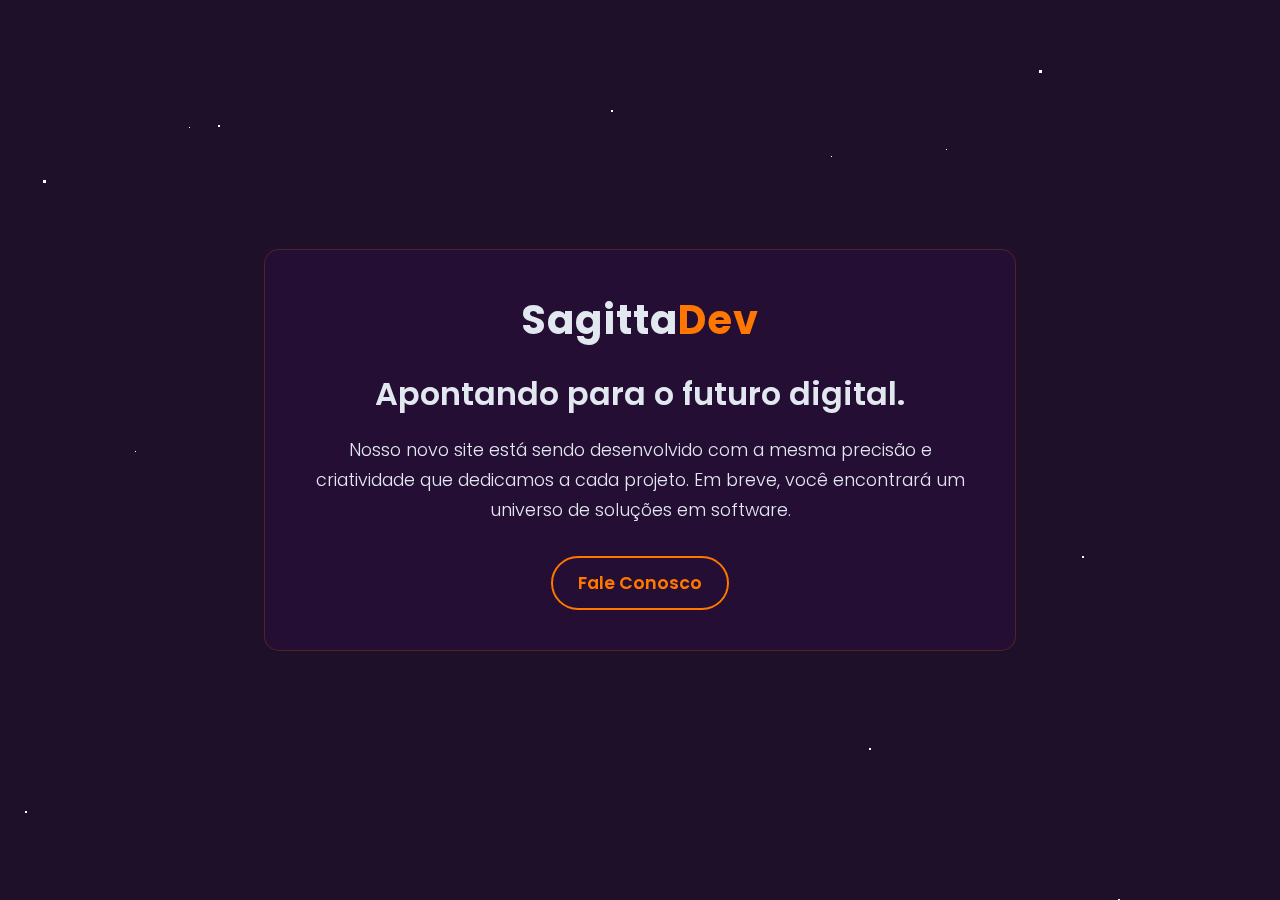
<file: index.html>
<!DOCTYPE html>
<html lang="pt-br">
<head>
    <meta charset="UTF-8">
    <meta name="viewport" content="width=device-width, initial-scale=1.0">
    <title>SagittaDev - Em Breve</title>
    <link rel="preconnect" href="https://fonts.googleapis.com">
    <link rel="preconnect" href="https://fonts.gstatic.com" crossorigin>
    <link href="https://fonts.googleapis.com/css2?family=Poppins:wght@300;400;600;700&display=swap" rel="stylesheet">
    <style>
        :root {
            --dark-purple: #1E1029;
            --vibrant-orange: #FF7700;
            --text-color: #E2E8F0;
            --card-bg: rgba(42, 14, 58, 0.6);
        }

        body {
            background-color: var(--dark-purple);
            font-family: 'Poppins', sans-serif;
            color: var(--text-color);
            display: flex;
            justify-content: center;
            align-items: center;
            height: 100vh;
            margin: 0;
            overflow: hidden;
        }

        /* --- NOVA ANIMAÇÃO DE ESTRELAS COM PARALAXE --- */
        @keyframes animate-stars {
            from {
                transform: translateY(0px);
            }
            to {
                transform: translateY(-2000px);
            }
        }

        .stars-wrapper {
            position: absolute;
            top: 0;
            left: 0;
            width: 100%;
            height: 100%;
            pointer-events: none;
        }

        .stars, .stars2, .stars3 {
            position: absolute;
            top: 0;
            left: 0;
            width: 100%;
            height: 100%;
        }

        /* Gera estrelas usando box-shadow, uma técnica muito robusta */
        .stars {
            background: transparent;
            height: 1px;
            width: 1px;
            box-shadow: /* Gerado aleatoriamente - 50 estrelas pequenas */
                783px 1746px #FFF, 1539px 651px #FFF, 1684px 1729px #FFF, 501px 1823px #FFF, 163px 1858px #FFF, 1109px 1239px #FFF, 831px 156px #FFF, 353px 1195px #FFF, 1421px 182px #FFF, 192px 903px #FFF, 1928px 1483px #FFF, 510px 1864px #FFF, 1378px 1756px #FFF, 1060px 1018px #FFF, 1149px 1205px #FFF, 185px 1243px #FFF, 1589px 1133px #FFF, 946px 149px #FFF, 135px 451px #FFF, 1069px 1313px #FFF, 1789px 1784px #FFF, 757px 1695px #FFF, 189px 127px #FFF, 1713px 432px #FFF, 1513px 678px #FFF, 1383px 1163px #FFF, 1438px 1339px #FFF, 1481px 1680px #FFF, 1319px 134px #FFF, 1850px 1083px #FFF, 1139px 1269px #FFF, 1558px 1315px #FFF, 1924px 384px #FFF, 123px 1459px #FFF, 1303px 439px #FFF, 1346px 1308px #FFF, 134px 1085px #FFF, 1690px 1150px #FFF, 1496px 155px #FFF, 894px 621px #FFF, 1289px 1206px #FFF, 650px 1123px #FFF, 1375px 819px #FFF, 1735px 1024px #FFF, 34px 1587px #FFF, 1563px 120px #FFF, 1261px 1111px #FFF, 829px 1478px #FFF, 1819px 1616px #FFF;
            animation: animate-stars 150s linear infinite;
        }

        .stars2 {
            background: transparent;
            height: 2px;
            width: 2px;
            box-shadow: /* Gerado aleatoriamente - 50 estrelas médias */
                1604px 1599px #FFF, 1930px 132px #FFF, 218px 125px #FFF, 1082px 556px #FFF, 1999px 1007px #FFF, 1111px 1618px #FFF, 532px 1283px #FFF, 755px 1131px #FFF, 1804px 112px #FFF, 150px 1530px #FFF, 1332px 1184px #FFF, 735px 1362px #FFF, 488px 1161px #FFF, 1714px 1157px #FFF, 911px 1588px #FFF, 1588px 1682px #FFF, 1799px 1334px #FFF, 1330px 1860px #FFF, 1361px 1488px #FFF, 1373px 1675px #FFF, 709px 1198px #FFF, 712px 1818px #FFF, 687px 929px #FFF, 1756px 113px #FFF, 1145px 1605px #FFF, 1403px 130px #FFF, 1420px 1541px #FFF, 107px 1115px #FFF, 1319px 1109px #FFF, 1134px 1419px #FFF, 1118px 899px #FFF, 1215px 1868px #FFF, 869px 748px #FFF, 1891px 1407px #FFF, 1124px 1414px #FFF, 1693px 802px #FFF, 1143px 1319px #FFF, 1416px 1845px #FFF, 1032px 1493px #FFF, 1709px 1219px #FFF, 25px 811px #FFF, 1204px 1176px #FFF, 111px 1373px #FFF, 622px 1748px #FFF, 1739px 123px #FFF, 1344px 1008px #FFF, 1785px 590px #FFF, 1928px 1833px #FFF, 32px 1279px #FFF, 611px 110px #FFF;
            animation: animate-stars 100s linear infinite;
        }

        .stars3 {
            background: transparent;
            height: 3px;
            width: 3px;
            box-shadow: /* Gerado aleatoriamente - 15 estrelas grandes */
                581px 1172px #FFF, 180px 1292px #FFF, 1948px 1025px #FFF, 114px 1878px #FFF, 1017px 1399px #FFF, 328px 1050px #FFF, 1711px 172px #FFF, 43px 180px #FFF, 1600px 1569px #FFF, 663px 1100px #FFF, 1515px 1813px #FFF, 1269px 1083px #FFF, 1039px 70px #FFF, 1716px 1141px #FFF, 915px 1192px #FFF;
            animation: animate-stars 75s linear infinite;
        }
        /* --- Fim da Animação --- */

        .container {
            position: relative;
            z-index: 1;
            max-width: 650px;
            padding: 40px 50px;
            text-align: center;
            background: var(--card-bg);
            border-radius: 15px;
            border: 1px solid rgba(255, 119, 0, 0.2);
            backdrop-filter: blur(10px);
            -webkit-backdrop-filter: blur(10px);
        }

        .logo-text {
            font-weight: 700;
            font-size: 2.5em;
            margin: 0;
            letter-spacing: 1px;
        }

        .logo-text span {
            color: var(--vibrant-orange);
        }

        h1 {
            font-size: 2em;
            font-weight: 600;
            margin: 20px 0 10px;
        }

        p {
            font-size: 1.1em;
            font-weight: 300;
            line-height: 1.7;
            margin-bottom: 30px;
        }

        .contact-link {
            display: inline-block;
            background-color: transparent;
            color: var(--vibrant-orange);
            padding: 12px 25px;
            border: 2px solid var(--vibrant-orange);
            border-radius: 50px;
            text-decoration: none;
            font-weight: 600;
            font-size: 1.1em;
            transition: all 0.3s ease;
        }

        .contact-link:hover {
            background-color: var(--vibrant-orange);
            color: var(--dark-purple);
            box-shadow: 0 0 25px rgba(255, 119, 0, 0.6);
        }
    </style>
</head>
<body>
    <div class="stars-wrapper">
        <div class="stars"></div>
        <div class="stars2"></div>
        <div class="stars3"></div>
    </div>

    <div class="container">
        <h2 class="logo-text">Sagitta<span>Dev</span></h2>
        
        <h1>Apontando para o futuro digital.</h1>
        
        <p>
            Nosso novo site está sendo desenvolvido com a mesma precisão e criatividade que dedicamos a cada projeto. Em breve, você encontrará um universo de soluções em software.
        </p>
        
        <a href="mailto:contato@sagittadev.com.br" class="contact-link">Fale Conosco</a>
    </div>
</body>
</html>
</file>
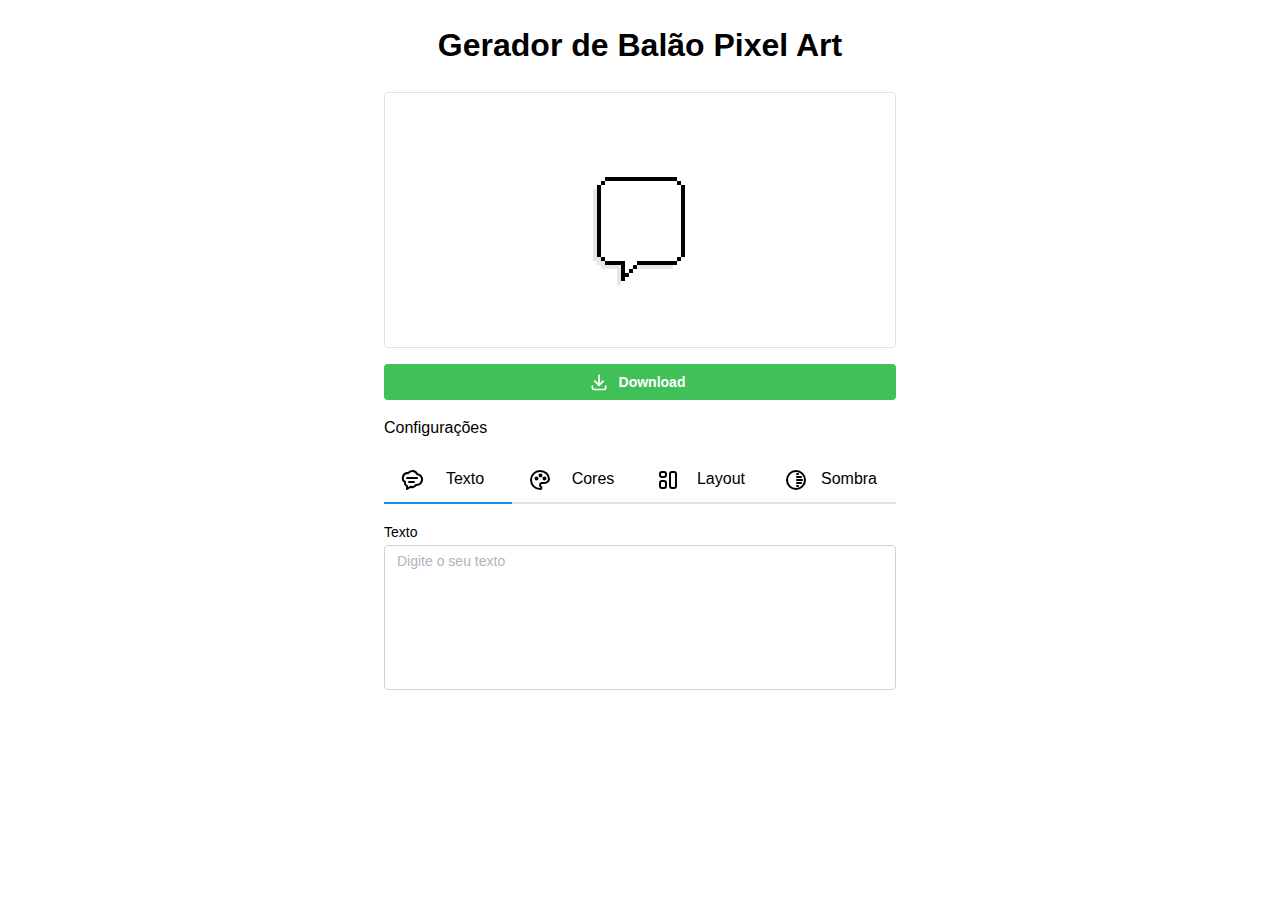
<file: pixel-bubble/index.html>
<!doctype html>
<html lang="en">

<head>
  <meta charset="UTF-8" />
  <link rel="icon" type="image/svg+xml" href="/pixel-bubble/favicon.ico" />
  <link rel="preconnect" href="https://fonts.googleapis.com">
  <link rel="preconnect" href="https://fonts.gstatic.com" crossorigin>
  <link href="https://fonts.googleapis.com/css2?family=Pixelify+Sans:wght@400..700&display=swap" rel="stylesheet">
  <meta name="viewport" content="width=device-width, initial-scale=1.0" />
  <title>bubble-pixel-text</title>
  <script type="module" crossorigin src="/pixel-bubble/assets/index-B6epxYr5.js"></script>
  <link rel="stylesheet" crossorigin href="/pixel-bubble/assets/index-CYWqHW9L.css">
</head>

<body>
  <div id="root"></div>
</body>

</html>
</file>
<file: pixel-bubble/assets/index-CYWqHW9L.css>
:root{color-scheme:var(--mantine-color-scheme)}*,*:before,*:after{box-sizing:border-box}input,button,textarea,select{font:inherit}button,select{text-transform:none}body{margin:0;font-family:var(--mantine-font-family);font-size:var(--mantine-font-size-md);line-height:var(--mantine-line-height);background-color:var(--mantine-color-body);color:var(--mantine-color-text);-webkit-font-smoothing:var(--mantine-webkit-font-smoothing);-moz-osx-font-smoothing:var(--mantine-moz-font-smoothing)}@media screen and (max-device-width:31.25em){body{-webkit-text-size-adjust:100%}}@media(prefers-reduced-motion:reduce){[data-respect-reduced-motion] [data-reduce-motion]{transition:none;animation:none}}[data-mantine-color-scheme=light] .mantine-light-hidden,[data-mantine-color-scheme=dark] .mantine-dark-hidden{display:none}.mantine-focus-auto:focus-visible{outline:2px solid var(--mantine-primary-color-filled);outline-offset:calc(.125rem * var(--mantine-scale))}.mantine-focus-always:focus{outline:2px solid var(--mantine-primary-color-filled);outline-offset:calc(.125rem * var(--mantine-scale))}.mantine-focus-never:focus{outline:none}.mantine-active:active{transform:translateY(calc(.0625rem * var(--mantine-scale)))}fieldset:disabled .mantine-active:active{transform:none}:where([dir=rtl]) .mantine-rotate-rtl{transform:rotate(180deg)}:root{--mantine-z-index-app: 100;--mantine-z-index-modal: 200;--mantine-z-index-popover: 300;--mantine-z-index-overlay: 400;--mantine-z-index-max: 9999;--mantine-scale: 1;--mantine-cursor-type: default;--mantine-webkit-font-smoothing: antialiased;--mantine-moz-font-smoothing: grayscale;--mantine-color-white: #fff;--mantine-color-black: #000;--mantine-line-height: 1.55;--mantine-font-family: -apple-system, BlinkMacSystemFont, Segoe UI, Roboto, Helvetica, Arial, sans-serif, Apple Color Emoji, Segoe UI Emoji;--mantine-font-family-monospace: ui-monospace, SFMono-Regular, Menlo, Monaco, Consolas, Liberation Mono, Courier New, monospace;--mantine-font-family-headings: -apple-system, BlinkMacSystemFont, Segoe UI, Roboto, Helvetica, Arial, sans-serif, Apple Color Emoji, Segoe UI Emoji;--mantine-heading-font-weight: 700;--mantine-heading-text-wrap: wrap;--mantine-radius-default: calc(.25rem * var(--mantine-scale));--mantine-primary-color-filled: var(--mantine-color-blue-filled);--mantine-primary-color-filled-hover: var(--mantine-color-blue-filled-hover);--mantine-primary-color-light: var(--mantine-color-blue-light);--mantine-primary-color-light-hover: var(--mantine-color-blue-light-hover);--mantine-primary-color-light-color: var(--mantine-color-blue-light-color);--mantine-breakpoint-xs: 36em;--mantine-breakpoint-sm: 48em;--mantine-breakpoint-md: 62em;--mantine-breakpoint-lg: 75em;--mantine-breakpoint-xl: 88em;--mantine-spacing-xs: calc(.625rem * var(--mantine-scale));--mantine-spacing-sm: calc(.75rem * var(--mantine-scale));--mantine-spacing-md: calc(1rem * var(--mantine-scale));--mantine-spacing-lg: calc(1.25rem * var(--mantine-scale));--mantine-spacing-xl: calc(2rem * var(--mantine-scale));--mantine-font-size-xs: calc(.75rem * var(--mantine-scale));--mantine-font-size-sm: calc(.875rem * var(--mantine-scale));--mantine-font-size-md: calc(1rem * var(--mantine-scale));--mantine-font-size-lg: calc(1.125rem * var(--mantine-scale));--mantine-font-size-xl: calc(1.25rem * var(--mantine-scale));--mantine-line-height-xs: 1.4;--mantine-line-height-sm: 1.45;--mantine-line-height-md: 1.55;--mantine-line-height-lg: 1.6;--mantine-line-height-xl: 1.65;--mantine-shadow-xs: 0 calc(.0625rem * var(--mantine-scale)) calc(.1875rem * var(--mantine-scale)) rgba(0, 0, 0, .05), 0 calc(.0625rem * var(--mantine-scale)) calc(.125rem * var(--mantine-scale)) rgba(0, 0, 0, .1);--mantine-shadow-sm: 0 calc(.0625rem * var(--mantine-scale)) calc(.1875rem * var(--mantine-scale)) rgba(0, 0, 0, .05), rgba(0, 0, 0, .05) 0 calc(.625rem * var(--mantine-scale)) calc(.9375rem * var(--mantine-scale)) calc(-.3125rem * var(--mantine-scale)), rgba(0, 0, 0, .04) 0 calc(.4375rem * var(--mantine-scale)) calc(.4375rem * var(--mantine-scale)) calc(-.3125rem * var(--mantine-scale));--mantine-shadow-md: 0 calc(.0625rem * var(--mantine-scale)) calc(.1875rem * var(--mantine-scale)) rgba(0, 0, 0, .05), rgba(0, 0, 0, .05) 0 calc(1.25rem * var(--mantine-scale)) calc(1.5625rem * var(--mantine-scale)) calc(-.3125rem * var(--mantine-scale)), rgba(0, 0, 0, .04) 0 calc(.625rem * var(--mantine-scale)) calc(.625rem * var(--mantine-scale)) calc(-.3125rem * var(--mantine-scale));--mantine-shadow-lg: 0 calc(.0625rem * var(--mantine-scale)) calc(.1875rem * var(--mantine-scale)) rgba(0, 0, 0, .05), rgba(0, 0, 0, .05) 0 calc(1.75rem * var(--mantine-scale)) calc(1.4375rem * var(--mantine-scale)) calc(-.4375rem * var(--mantine-scale)), rgba(0, 0, 0, .04) 0 calc(.75rem * var(--mantine-scale)) calc(.75rem * var(--mantine-scale)) calc(-.4375rem * var(--mantine-scale));--mantine-shadow-xl: 0 calc(.0625rem * var(--mantine-scale)) calc(.1875rem * var(--mantine-scale)) rgba(0, 0, 0, .05), rgba(0, 0, 0, .05) 0 calc(2.25rem * var(--mantine-scale)) calc(1.75rem * var(--mantine-scale)) calc(-.4375rem * var(--mantine-scale)), rgba(0, 0, 0, .04) 0 calc(1.0625rem * var(--mantine-scale)) calc(1.0625rem * var(--mantine-scale)) calc(-.4375rem * var(--mantine-scale));--mantine-radius-xs: calc(.125rem * var(--mantine-scale));--mantine-radius-sm: calc(.25rem * var(--mantine-scale));--mantine-radius-md: calc(.5rem * var(--mantine-scale));--mantine-radius-lg: calc(1rem * var(--mantine-scale));--mantine-radius-xl: calc(2rem * var(--mantine-scale));--mantine-primary-color-0: var(--mantine-color-blue-0);--mantine-primary-color-1: var(--mantine-color-blue-1);--mantine-primary-color-2: var(--mantine-color-blue-2);--mantine-primary-color-3: var(--mantine-color-blue-3);--mantine-primary-color-4: var(--mantine-color-blue-4);--mantine-primary-color-5: var(--mantine-color-blue-5);--mantine-primary-color-6: var(--mantine-color-blue-6);--mantine-primary-color-7: var(--mantine-color-blue-7);--mantine-primary-color-8: var(--mantine-color-blue-8);--mantine-primary-color-9: var(--mantine-color-blue-9);--mantine-color-dark-0: #c9c9c9;--mantine-color-dark-1: #b8b8b8;--mantine-color-dark-2: #828282;--mantine-color-dark-3: #696969;--mantine-color-dark-4: #424242;--mantine-color-dark-5: #3b3b3b;--mantine-color-dark-6: #2e2e2e;--mantine-color-dark-7: #242424;--mantine-color-dark-8: #1f1f1f;--mantine-color-dark-9: #141414;--mantine-color-gray-0: #f8f9fa;--mantine-color-gray-1: #f1f3f5;--mantine-color-gray-2: #e9ecef;--mantine-color-gray-3: #dee2e6;--mantine-color-gray-4: #ced4da;--mantine-color-gray-5: #adb5bd;--mantine-color-gray-6: #868e96;--mantine-color-gray-7: #495057;--mantine-color-gray-8: #343a40;--mantine-color-gray-9: #212529;--mantine-color-red-0: #fff5f5;--mantine-color-red-1: #ffe3e3;--mantine-color-red-2: #ffc9c9;--mantine-color-red-3: #ffa8a8;--mantine-color-red-4: #ff8787;--mantine-color-red-5: #ff6b6b;--mantine-color-red-6: #fa5252;--mantine-color-red-7: #f03e3e;--mantine-color-red-8: #e03131;--mantine-color-red-9: #c92a2a;--mantine-color-pink-0: #fff0f6;--mantine-color-pink-1: #ffdeeb;--mantine-color-pink-2: #fcc2d7;--mantine-color-pink-3: #faa2c1;--mantine-color-pink-4: #f783ac;--mantine-color-pink-5: #f06595;--mantine-color-pink-6: #e64980;--mantine-color-pink-7: #d6336c;--mantine-color-pink-8: #c2255c;--mantine-color-pink-9: #a61e4d;--mantine-color-grape-0: #f8f0fc;--mantine-color-grape-1: #f3d9fa;--mantine-color-grape-2: #eebefa;--mantine-color-grape-3: #e599f7;--mantine-color-grape-4: #da77f2;--mantine-color-grape-5: #cc5de8;--mantine-color-grape-6: #be4bdb;--mantine-color-grape-7: #ae3ec9;--mantine-color-grape-8: #9c36b5;--mantine-color-grape-9: #862e9c;--mantine-color-violet-0: #f3f0ff;--mantine-color-violet-1: #e5dbff;--mantine-color-violet-2: #d0bfff;--mantine-color-violet-3: #b197fc;--mantine-color-violet-4: #9775fa;--mantine-color-violet-5: #845ef7;--mantine-color-violet-6: #7950f2;--mantine-color-violet-7: #7048e8;--mantine-color-violet-8: #6741d9;--mantine-color-violet-9: #5f3dc4;--mantine-color-indigo-0: #edf2ff;--mantine-color-indigo-1: #dbe4ff;--mantine-color-indigo-2: #bac8ff;--mantine-color-indigo-3: #91a7ff;--mantine-color-indigo-4: #748ffc;--mantine-color-indigo-5: #5c7cfa;--mantine-color-indigo-6: #4c6ef5;--mantine-color-indigo-7: #4263eb;--mantine-color-indigo-8: #3b5bdb;--mantine-color-indigo-9: #364fc7;--mantine-color-blue-0: #e7f5ff;--mantine-color-blue-1: #d0ebff;--mantine-color-blue-2: #a5d8ff;--mantine-color-blue-3: #74c0fc;--mantine-color-blue-4: #4dabf7;--mantine-color-blue-5: #339af0;--mantine-color-blue-6: #228be6;--mantine-color-blue-7: #1c7ed6;--mantine-color-blue-8: #1971c2;--mantine-color-blue-9: #1864ab;--mantine-color-cyan-0: #e3fafc;--mantine-color-cyan-1: #c5f6fa;--mantine-color-cyan-2: #99e9f2;--mantine-color-cyan-3: #66d9e8;--mantine-color-cyan-4: #3bc9db;--mantine-color-cyan-5: #22b8cf;--mantine-color-cyan-6: #15aabf;--mantine-color-cyan-7: #1098ad;--mantine-color-cyan-8: #0c8599;--mantine-color-cyan-9: #0b7285;--mantine-color-teal-0: #e6fcf5;--mantine-color-teal-1: #c3fae8;--mantine-color-teal-2: #96f2d7;--mantine-color-teal-3: #63e6be;--mantine-color-teal-4: #38d9a9;--mantine-color-teal-5: #20c997;--mantine-color-teal-6: #12b886;--mantine-color-teal-7: #0ca678;--mantine-color-teal-8: #099268;--mantine-color-teal-9: #087f5b;--mantine-color-green-0: #ebfbee;--mantine-color-green-1: #d3f9d8;--mantine-color-green-2: #b2f2bb;--mantine-color-green-3: #8ce99a;--mantine-color-green-4: #69db7c;--mantine-color-green-5: #51cf66;--mantine-color-green-6: #40c057;--mantine-color-green-7: #37b24d;--mantine-color-green-8: #2f9e44;--mantine-color-green-9: #2b8a3e;--mantine-color-lime-0: #f4fce3;--mantine-color-lime-1: #e9fac8;--mantine-color-lime-2: #d8f5a2;--mantine-color-lime-3: #c0eb75;--mantine-color-lime-4: #a9e34b;--mantine-color-lime-5: #94d82d;--mantine-color-lime-6: #82c91e;--mantine-color-lime-7: #74b816;--mantine-color-lime-8: #66a80f;--mantine-color-lime-9: #5c940d;--mantine-color-yellow-0: #fff9db;--mantine-color-yellow-1: #fff3bf;--mantine-color-yellow-2: #ffec99;--mantine-color-yellow-3: #ffe066;--mantine-color-yellow-4: #ffd43b;--mantine-color-yellow-5: #fcc419;--mantine-color-yellow-6: #fab005;--mantine-color-yellow-7: #f59f00;--mantine-color-yellow-8: #f08c00;--mantine-color-yellow-9: #e67700;--mantine-color-orange-0: #fff4e6;--mantine-color-orange-1: #ffe8cc;--mantine-color-orange-2: #ffd8a8;--mantine-color-orange-3: #ffc078;--mantine-color-orange-4: #ffa94d;--mantine-color-orange-5: #ff922b;--mantine-color-orange-6: #fd7e14;--mantine-color-orange-7: #f76707;--mantine-color-orange-8: #e8590c;--mantine-color-orange-9: #d9480f;--mantine-h1-font-size: calc(2.125rem * var(--mantine-scale));--mantine-h1-line-height: 1.3;--mantine-h1-font-weight: 700;--mantine-h2-font-size: calc(1.625rem * var(--mantine-scale));--mantine-h2-line-height: 1.35;--mantine-h2-font-weight: 700;--mantine-h3-font-size: calc(1.375rem * var(--mantine-scale));--mantine-h3-line-height: 1.4;--mantine-h3-font-weight: 700;--mantine-h4-font-size: calc(1.125rem * var(--mantine-scale));--mantine-h4-line-height: 1.45;--mantine-h4-font-weight: 700;--mantine-h5-font-size: calc(1rem * var(--mantine-scale));--mantine-h5-line-height: 1.5;--mantine-h5-font-weight: 700;--mantine-h6-font-size: calc(.875rem * var(--mantine-scale));--mantine-h6-line-height: 1.5;--mantine-h6-font-weight: 700}:root[data-mantine-color-scheme=dark]{--mantine-color-scheme: dark;--mantine-primary-color-contrast: var(--mantine-color-white);--mantine-color-bright: var(--mantine-color-white);--mantine-color-text: var(--mantine-color-dark-0);--mantine-color-body: var(--mantine-color-dark-7);--mantine-color-error: var(--mantine-color-red-8);--mantine-color-placeholder: var(--mantine-color-dark-3);--mantine-color-anchor: var(--mantine-color-blue-4);--mantine-color-default: var(--mantine-color-dark-6);--mantine-color-default-hover: var(--mantine-color-dark-5);--mantine-color-default-color: var(--mantine-color-white);--mantine-color-default-border: var(--mantine-color-dark-4);--mantine-color-dimmed: var(--mantine-color-dark-2);--mantine-color-disabled: var(--mantine-color-dark-6);--mantine-color-disabled-color: var(--mantine-color-dark-3);--mantine-color-disabled-border: var(--mantine-color-dark-4);--mantine-color-dark-text: var(--mantine-color-dark-4);--mantine-color-dark-filled: var(--mantine-color-dark-8);--mantine-color-dark-filled-hover: var(--mantine-color-dark-9);--mantine-color-dark-light: rgba(46, 46, 46, .15);--mantine-color-dark-light-hover: rgba(46, 46, 46, .2);--mantine-color-dark-light-color: var(--mantine-color-dark-3);--mantine-color-dark-outline: var(--mantine-color-dark-4);--mantine-color-dark-outline-hover: rgba(66, 66, 66, .05);--mantine-color-gray-text: var(--mantine-color-gray-4);--mantine-color-gray-filled: var(--mantine-color-gray-8);--mantine-color-gray-filled-hover: var(--mantine-color-gray-9);--mantine-color-gray-light: rgba(134, 142, 150, .15);--mantine-color-gray-light-hover: rgba(134, 142, 150, .2);--mantine-color-gray-light-color: var(--mantine-color-gray-3);--mantine-color-gray-outline: var(--mantine-color-gray-4);--mantine-color-gray-outline-hover: rgba(206, 212, 218, .05);--mantine-color-red-text: var(--mantine-color-red-4);--mantine-color-red-filled: var(--mantine-color-red-8);--mantine-color-red-filled-hover: var(--mantine-color-red-9);--mantine-color-red-light: rgba(250, 82, 82, .15);--mantine-color-red-light-hover: rgba(250, 82, 82, .2);--mantine-color-red-light-color: var(--mantine-color-red-3);--mantine-color-red-outline: var(--mantine-color-red-4);--mantine-color-red-outline-hover: rgba(255, 135, 135, .05);--mantine-color-pink-text: var(--mantine-color-pink-4);--mantine-color-pink-filled: var(--mantine-color-pink-8);--mantine-color-pink-filled-hover: var(--mantine-color-pink-9);--mantine-color-pink-light: rgba(230, 73, 128, .15);--mantine-color-pink-light-hover: rgba(230, 73, 128, .2);--mantine-color-pink-light-color: var(--mantine-color-pink-3);--mantine-color-pink-outline: var(--mantine-color-pink-4);--mantine-color-pink-outline-hover: rgba(247, 131, 172, .05);--mantine-color-grape-text: var(--mantine-color-grape-4);--mantine-color-grape-filled: var(--mantine-color-grape-8);--mantine-color-grape-filled-hover: var(--mantine-color-grape-9);--mantine-color-grape-light: rgba(190, 75, 219, .15);--mantine-color-grape-light-hover: rgba(190, 75, 219, .2);--mantine-color-grape-light-color: var(--mantine-color-grape-3);--mantine-color-grape-outline: var(--mantine-color-grape-4);--mantine-color-grape-outline-hover: rgba(218, 119, 242, .05);--mantine-color-violet-text: var(--mantine-color-violet-4);--mantine-color-violet-filled: var(--mantine-color-violet-8);--mantine-color-violet-filled-hover: var(--mantine-color-violet-9);--mantine-color-violet-light: rgba(121, 80, 242, .15);--mantine-color-violet-light-hover: rgba(121, 80, 242, .2);--mantine-color-violet-light-color: var(--mantine-color-violet-3);--mantine-color-violet-outline: var(--mantine-color-violet-4);--mantine-color-violet-outline-hover: rgba(151, 117, 250, .05);--mantine-color-indigo-text: var(--mantine-color-indigo-4);--mantine-color-indigo-filled: var(--mantine-color-indigo-8);--mantine-color-indigo-filled-hover: var(--mantine-color-indigo-9);--mantine-color-indigo-light: rgba(76, 110, 245, .15);--mantine-color-indigo-light-hover: rgba(76, 110, 245, .2);--mantine-color-indigo-light-color: var(--mantine-color-indigo-3);--mantine-color-indigo-outline: var(--mantine-color-indigo-4);--mantine-color-indigo-outline-hover: rgba(116, 143, 252, .05);--mantine-color-blue-text: var(--mantine-color-blue-4);--mantine-color-blue-filled: var(--mantine-color-blue-8);--mantine-color-blue-filled-hover: var(--mantine-color-blue-9);--mantine-color-blue-light: rgba(34, 139, 230, .15);--mantine-color-blue-light-hover: rgba(34, 139, 230, .2);--mantine-color-blue-light-color: var(--mantine-color-blue-3);--mantine-color-blue-outline: var(--mantine-color-blue-4);--mantine-color-blue-outline-hover: rgba(77, 171, 247, .05);--mantine-color-cyan-text: var(--mantine-color-cyan-4);--mantine-color-cyan-filled: var(--mantine-color-cyan-8);--mantine-color-cyan-filled-hover: var(--mantine-color-cyan-9);--mantine-color-cyan-light: rgba(21, 170, 191, .15);--mantine-color-cyan-light-hover: rgba(21, 170, 191, .2);--mantine-color-cyan-light-color: var(--mantine-color-cyan-3);--mantine-color-cyan-outline: var(--mantine-color-cyan-4);--mantine-color-cyan-outline-hover: rgba(59, 201, 219, .05);--mantine-color-teal-text: var(--mantine-color-teal-4);--mantine-color-teal-filled: var(--mantine-color-teal-8);--mantine-color-teal-filled-hover: var(--mantine-color-teal-9);--mantine-color-teal-light: rgba(18, 184, 134, .15);--mantine-color-teal-light-hover: rgba(18, 184, 134, .2);--mantine-color-teal-light-color: var(--mantine-color-teal-3);--mantine-color-teal-outline: var(--mantine-color-teal-4);--mantine-color-teal-outline-hover: rgba(56, 217, 169, .05);--mantine-color-green-text: var(--mantine-color-green-4);--mantine-color-green-filled: var(--mantine-color-green-8);--mantine-color-green-filled-hover: var(--mantine-color-green-9);--mantine-color-green-light: rgba(64, 192, 87, .15);--mantine-color-green-light-hover: rgba(64, 192, 87, .2);--mantine-color-green-light-color: var(--mantine-color-green-3);--mantine-color-green-outline: var(--mantine-color-green-4);--mantine-color-green-outline-hover: rgba(105, 219, 124, .05);--mantine-color-lime-text: var(--mantine-color-lime-4);--mantine-color-lime-filled: var(--mantine-color-lime-8);--mantine-color-lime-filled-hover: var(--mantine-color-lime-9);--mantine-color-lime-light: rgba(130, 201, 30, .15);--mantine-color-lime-light-hover: rgba(130, 201, 30, .2);--mantine-color-lime-light-color: var(--mantine-color-lime-3);--mantine-color-lime-outline: var(--mantine-color-lime-4);--mantine-color-lime-outline-hover: rgba(169, 227, 75, .05);--mantine-color-yellow-text: var(--mantine-color-yellow-4);--mantine-color-yellow-filled: var(--mantine-color-yellow-8);--mantine-color-yellow-filled-hover: var(--mantine-color-yellow-9);--mantine-color-yellow-light: rgba(250, 176, 5, .15);--mantine-color-yellow-light-hover: rgba(250, 176, 5, .2);--mantine-color-yellow-light-color: var(--mantine-color-yellow-3);--mantine-color-yellow-outline: var(--mantine-color-yellow-4);--mantine-color-yellow-outline-hover: rgba(255, 212, 59, .05);--mantine-color-orange-text: var(--mantine-color-orange-4);--mantine-color-orange-filled: var(--mantine-color-orange-8);--mantine-color-orange-filled-hover: var(--mantine-color-orange-9);--mantine-color-orange-light: rgba(253, 126, 20, .15);--mantine-color-orange-light-hover: rgba(253, 126, 20, .2);--mantine-color-orange-light-color: var(--mantine-color-orange-3);--mantine-color-orange-outline: var(--mantine-color-orange-4);--mantine-color-orange-outline-hover: rgba(255, 169, 77, .05)}:root[data-mantine-color-scheme=light]{--mantine-color-scheme: light;--mantine-primary-color-contrast: var(--mantine-color-white);--mantine-color-bright: var(--mantine-color-black);--mantine-color-text: #000;--mantine-color-body: #fff;--mantine-color-error: var(--mantine-color-red-6);--mantine-color-placeholder: var(--mantine-color-gray-5);--mantine-color-anchor: var(--mantine-color-blue-6);--mantine-color-default: var(--mantine-color-white);--mantine-color-default-hover: var(--mantine-color-gray-0);--mantine-color-default-color: var(--mantine-color-black);--mantine-color-default-border: var(--mantine-color-gray-4);--mantine-color-dimmed: var(--mantine-color-gray-6);--mantine-color-disabled: var(--mantine-color-gray-2);--mantine-color-disabled-color: var(--mantine-color-gray-5);--mantine-color-disabled-border: var(--mantine-color-gray-3);--mantine-color-dark-text: var(--mantine-color-dark-filled);--mantine-color-dark-filled: var(--mantine-color-dark-6);--mantine-color-dark-filled-hover: var(--mantine-color-dark-7);--mantine-color-dark-light: rgba(46, 46, 46, .1);--mantine-color-dark-light-hover: rgba(46, 46, 46, .12);--mantine-color-dark-light-color: var(--mantine-color-dark-6);--mantine-color-dark-outline: var(--mantine-color-dark-6);--mantine-color-dark-outline-hover: rgba(46, 46, 46, .05);--mantine-color-gray-text: var(--mantine-color-gray-filled);--mantine-color-gray-filled: var(--mantine-color-gray-6);--mantine-color-gray-filled-hover: var(--mantine-color-gray-7);--mantine-color-gray-light: rgba(134, 142, 150, .1);--mantine-color-gray-light-hover: rgba(134, 142, 150, .12);--mantine-color-gray-light-color: var(--mantine-color-gray-6);--mantine-color-gray-outline: var(--mantine-color-gray-6);--mantine-color-gray-outline-hover: rgba(134, 142, 150, .05);--mantine-color-red-text: var(--mantine-color-red-filled);--mantine-color-red-filled: var(--mantine-color-red-6);--mantine-color-red-filled-hover: var(--mantine-color-red-7);--mantine-color-red-light: rgba(250, 82, 82, .1);--mantine-color-red-light-hover: rgba(250, 82, 82, .12);--mantine-color-red-light-color: var(--mantine-color-red-6);--mantine-color-red-outline: var(--mantine-color-red-6);--mantine-color-red-outline-hover: rgba(250, 82, 82, .05);--mantine-color-pink-text: var(--mantine-color-pink-filled);--mantine-color-pink-filled: var(--mantine-color-pink-6);--mantine-color-pink-filled-hover: var(--mantine-color-pink-7);--mantine-color-pink-light: rgba(230, 73, 128, .1);--mantine-color-pink-light-hover: rgba(230, 73, 128, .12);--mantine-color-pink-light-color: var(--mantine-color-pink-6);--mantine-color-pink-outline: var(--mantine-color-pink-6);--mantine-color-pink-outline-hover: rgba(230, 73, 128, .05);--mantine-color-grape-text: var(--mantine-color-grape-filled);--mantine-color-grape-filled: var(--mantine-color-grape-6);--mantine-color-grape-filled-hover: var(--mantine-color-grape-7);--mantine-color-grape-light: rgba(190, 75, 219, .1);--mantine-color-grape-light-hover: rgba(190, 75, 219, .12);--mantine-color-grape-light-color: var(--mantine-color-grape-6);--mantine-color-grape-outline: var(--mantine-color-grape-6);--mantine-color-grape-outline-hover: rgba(190, 75, 219, .05);--mantine-color-violet-text: var(--mantine-color-violet-filled);--mantine-color-violet-filled: var(--mantine-color-violet-6);--mantine-color-violet-filled-hover: var(--mantine-color-violet-7);--mantine-color-violet-light: rgba(121, 80, 242, .1);--mantine-color-violet-light-hover: rgba(121, 80, 242, .12);--mantine-color-violet-light-color: var(--mantine-color-violet-6);--mantine-color-violet-outline: var(--mantine-color-violet-6);--mantine-color-violet-outline-hover: rgba(121, 80, 242, .05);--mantine-color-indigo-text: var(--mantine-color-indigo-filled);--mantine-color-indigo-filled: var(--mantine-color-indigo-6);--mantine-color-indigo-filled-hover: var(--mantine-color-indigo-7);--mantine-color-indigo-light: rgba(76, 110, 245, .1);--mantine-color-indigo-light-hover: rgba(76, 110, 245, .12);--mantine-color-indigo-light-color: var(--mantine-color-indigo-6);--mantine-color-indigo-outline: var(--mantine-color-indigo-6);--mantine-color-indigo-outline-hover: rgba(76, 110, 245, .05);--mantine-color-blue-text: var(--mantine-color-blue-filled);--mantine-color-blue-filled: var(--mantine-color-blue-6);--mantine-color-blue-filled-hover: var(--mantine-color-blue-7);--mantine-color-blue-light: rgba(34, 139, 230, .1);--mantine-color-blue-light-hover: rgba(34, 139, 230, .12);--mantine-color-blue-light-color: var(--mantine-color-blue-6);--mantine-color-blue-outline: var(--mantine-color-blue-6);--mantine-color-blue-outline-hover: rgba(34, 139, 230, .05);--mantine-color-cyan-text: var(--mantine-color-cyan-filled);--mantine-color-cyan-filled: var(--mantine-color-cyan-6);--mantine-color-cyan-filled-hover: var(--mantine-color-cyan-7);--mantine-color-cyan-light: rgba(21, 170, 191, .1);--mantine-color-cyan-light-hover: rgba(21, 170, 191, .12);--mantine-color-cyan-light-color: var(--mantine-color-cyan-6);--mantine-color-cyan-outline: var(--mantine-color-cyan-6);--mantine-color-cyan-outline-hover: rgba(21, 170, 191, .05);--mantine-color-teal-text: var(--mantine-color-teal-filled);--mantine-color-teal-filled: var(--mantine-color-teal-6);--mantine-color-teal-filled-hover: var(--mantine-color-teal-7);--mantine-color-teal-light: rgba(18, 184, 134, .1);--mantine-color-teal-light-hover: rgba(18, 184, 134, .12);--mantine-color-teal-light-color: var(--mantine-color-teal-6);--mantine-color-teal-outline: var(--mantine-color-teal-6);--mantine-color-teal-outline-hover: rgba(18, 184, 134, .05);--mantine-color-green-text: var(--mantine-color-green-filled);--mantine-color-green-filled: var(--mantine-color-green-6);--mantine-color-green-filled-hover: var(--mantine-color-green-7);--mantine-color-green-light: rgba(64, 192, 87, .1);--mantine-color-green-light-hover: rgba(64, 192, 87, .12);--mantine-color-green-light-color: var(--mantine-color-green-6);--mantine-color-green-outline: var(--mantine-color-green-6);--mantine-color-green-outline-hover: rgba(64, 192, 87, .05);--mantine-color-lime-text: var(--mantine-color-lime-filled);--mantine-color-lime-filled: var(--mantine-color-lime-6);--mantine-color-lime-filled-hover: var(--mantine-color-lime-7);--mantine-color-lime-light: rgba(130, 201, 30, .1);--mantine-color-lime-light-hover: rgba(130, 201, 30, .12);--mantine-color-lime-light-color: var(--mantine-color-lime-6);--mantine-color-lime-outline: var(--mantine-color-lime-6);--mantine-color-lime-outline-hover: rgba(130, 201, 30, .05);--mantine-color-yellow-text: var(--mantine-color-yellow-filled);--mantine-color-yellow-filled: var(--mantine-color-yellow-6);--mantine-color-yellow-filled-hover: var(--mantine-color-yellow-7);--mantine-color-yellow-light: rgba(250, 176, 5, .1);--mantine-color-yellow-light-hover: rgba(250, 176, 5, .12);--mantine-color-yellow-light-color: var(--mantine-color-yellow-6);--mantine-color-yellow-outline: var(--mantine-color-yellow-6);--mantine-color-yellow-outline-hover: rgba(250, 176, 5, .05);--mantine-color-orange-text: var(--mantine-color-orange-filled);--mantine-color-orange-filled: var(--mantine-color-orange-6);--mantine-color-orange-filled-hover: var(--mantine-color-orange-7);--mantine-color-orange-light: rgba(253, 126, 20, .1);--mantine-color-orange-light-hover: rgba(253, 126, 20, .12);--mantine-color-orange-light-color: var(--mantine-color-orange-6);--mantine-color-orange-outline: var(--mantine-color-orange-6);--mantine-color-orange-outline-hover: rgba(253, 126, 20, .05)}.m_d57069b5{--scrollarea-scrollbar-size: calc(.75rem * var(--mantine-scale));position:relative;overflow:hidden}.m_d57069b5:where([data-autosize]) .m_b1336c6{min-width:min-content}.m_c0783ff9{scrollbar-width:none;overscroll-behavior:var(--scrollarea-over-scroll-behavior);-ms-overflow-style:none;-webkit-overflow-scrolling:touch;width:100%;height:100%}.m_c0783ff9::-webkit-scrollbar{display:none}.m_c0783ff9:where([data-scrollbars=xy],[data-scrollbars=y]):where([data-offset-scrollbars=xy],[data-offset-scrollbars=y],[data-offset-scrollbars=present]):where([data-vertical-hidden]){padding-inline-end:0;padding-inline-start:0}.m_c0783ff9:where([data-scrollbars=xy],[data-scrollbars=y]):where([data-offset-scrollbars=xy],[data-offset-scrollbars=y],[data-offset-scrollbars=present]):not([data-vertical-hidden]){padding-inline-end:var(--scrollarea-scrollbar-size);padding-inline-start:unset}.m_c0783ff9:where([data-scrollbars=xy],[data-scrollbars=x]):where([data-offset-scrollbars=xy],[data-offset-scrollbars=x],[data-offset-scrollbars=present]):where([data-horizontal-hidden]){padding-bottom:0}.m_c0783ff9:where([data-scrollbars=xy],[data-scrollbars=x]):where([data-offset-scrollbars=xy],[data-offset-scrollbars=x],[data-offset-scrollbars=present]):not([data-horizontal-hidden]){padding-bottom:var(--scrollarea-scrollbar-size)}.m_f8f631dd{min-width:100%;display:table}.m_c44ba933{-webkit-user-select:none;user-select:none;touch-action:none;box-sizing:border-box;transition:background-color .15s ease,opacity .15s ease;padding:calc(var(--scrollarea-scrollbar-size) / 5);display:flex;background-color:transparent;flex-direction:row}@media(hover:hover){:where([data-mantine-color-scheme=light]) .m_c44ba933:hover{background-color:var(--mantine-color-gray-0)}:where([data-mantine-color-scheme=light]) .m_c44ba933:hover>.m_d8b5e363{background-color:#00000080}:where([data-mantine-color-scheme=dark]) .m_c44ba933:hover{background-color:var(--mantine-color-dark-8)}:where([data-mantine-color-scheme=dark]) .m_c44ba933:hover>.m_d8b5e363{background-color:#ffffff80}}@media(hover:none){:where([data-mantine-color-scheme=light]) .m_c44ba933:active{background-color:var(--mantine-color-gray-0)}:where([data-mantine-color-scheme=light]) .m_c44ba933:active>.m_d8b5e363{background-color:#00000080}:where([data-mantine-color-scheme=dark]) .m_c44ba933:active{background-color:var(--mantine-color-dark-8)}:where([data-mantine-color-scheme=dark]) .m_c44ba933:active>.m_d8b5e363{background-color:#ffffff80}}.m_c44ba933:where([data-hidden],[data-state=hidden]){display:none}.m_c44ba933:where([data-orientation=vertical]){width:var(--scrollarea-scrollbar-size);top:0;bottom:var(--sa-corner-width);inset-inline-end:0}.m_c44ba933:where([data-orientation=horizontal]){height:var(--scrollarea-scrollbar-size);flex-direction:column;bottom:0;inset-inline-start:0;inset-inline-end:var(--sa-corner-width)}.m_d8b5e363{flex:1;border-radius:var(--scrollarea-scrollbar-size);position:relative;transition:background-color .15s ease;overflow:hidden;opacity:var(--thumb-opacity)}.m_d8b5e363:before{content:"";position:absolute;top:50%;left:50%;transform:translate(-50%,-50%);width:100%;height:100%;min-width:calc(2.75rem * var(--mantine-scale));min-height:calc(2.75rem * var(--mantine-scale))}:where([data-mantine-color-scheme=light]) .m_d8b5e363{background-color:#0006}:where([data-mantine-color-scheme=dark]) .m_d8b5e363{background-color:#fff6}.m_21657268{position:absolute;opacity:0;transition:opacity .15s ease;display:block;inset-inline-end:0;bottom:0}:where([data-mantine-color-scheme=light]) .m_21657268{background-color:var(--mantine-color-gray-0)}:where([data-mantine-color-scheme=dark]) .m_21657268{background-color:var(--mantine-color-dark-8)}.m_21657268:where([data-hovered]){opacity:1}.m_21657268:where([data-hidden]){display:none}.m_b1336c6{min-width:100%}.m_87cf2631{background-color:transparent;cursor:pointer;border:0;padding:0;appearance:none;font-size:var(--mantine-font-size-md);text-align:left;text-decoration:none;color:inherit;touch-action:manipulation;-webkit-tap-highlight-color:transparent}:where([dir=rtl]) .m_87cf2631{text-align:right}.m_515a97f8{border:0;clip:rect(0 0 0 0);height:calc(.0625rem * var(--mantine-scale));width:calc(.0625rem * var(--mantine-scale));margin:calc(-.0625rem * var(--mantine-scale));overflow:hidden;padding:0;position:absolute;white-space:nowrap}.m_1b7284a3{--paper-radius: var(--mantine-radius-default);outline:0;-webkit-tap-highlight-color:transparent;display:block;touch-action:manipulation;text-decoration:none;border-radius:var(--paper-radius);box-shadow:var(--paper-shadow);background-color:var(--mantine-color-body)}[data-mantine-color-scheme=light] .m_1b7284a3{--paper-border-color: var(--mantine-color-gray-3)}[data-mantine-color-scheme=dark] .m_1b7284a3{--paper-border-color: var(--mantine-color-dark-4)}.m_1b7284a3:where([data-with-border]){border:calc(.0625rem * var(--mantine-scale)) solid var(--paper-border-color)}.m_9814e45f{inset:0;position:absolute;background:var(--overlay-bg, rgba(0, 0, 0, .6));-webkit-backdrop-filter:var(--overlay-filter);backdrop-filter:var(--overlay-filter);border-radius:var(--overlay-radius, 0);z-index:var(--overlay-z-index)}.m_9814e45f:where([data-fixed]){position:fixed}.m_9814e45f:where([data-center]){display:flex;align-items:center;justify-content:center}.m_38a85659{position:absolute;border:1px solid var(--popover-border-color);padding:var(--mantine-spacing-sm) var(--mantine-spacing-md);box-shadow:var(--popover-shadow, none);border-radius:var(--popover-radius, var(--mantine-radius-default))}.m_38a85659:where([data-fixed]){position:fixed}.m_38a85659:focus{outline:none}:where([data-mantine-color-scheme=light]) .m_38a85659{--popover-border-color: var(--mantine-color-gray-2);background-color:var(--mantine-color-white)}:where([data-mantine-color-scheme=dark]) .m_38a85659{--popover-border-color: var(--mantine-color-dark-4);background-color:var(--mantine-color-dark-6)}.m_a31dc6c1{background-color:inherit;border:1px solid var(--popover-border-color);z-index:1}.m_3d7bc908{position:fixed;inset:0}.m_5ae2e3c{--loader-size-xs: calc(1.125rem * var(--mantine-scale));--loader-size-sm: calc(1.375rem * var(--mantine-scale));--loader-size-md: calc(2.25rem * var(--mantine-scale));--loader-size-lg: calc(2.75rem * var(--mantine-scale));--loader-size-xl: calc(3.625rem * var(--mantine-scale));--loader-size: var(--loader-size-md);--loader-color: var(--mantine-primary-color-filled)}@keyframes m_5d2b3b9d{0%{transform:scale(.6);opacity:0}50%,to{transform:scale(1)}}.m_7a2bd4cd{position:relative;width:var(--loader-size);height:var(--loader-size);display:flex;gap:calc(var(--loader-size) / 5)}.m_870bb79{flex:1;background:var(--loader-color);animation:m_5d2b3b9d 1.2s cubic-bezier(0,.5,.5,1) infinite;border-radius:calc(.125rem * var(--mantine-scale))}.m_870bb79:nth-of-type(1){animation-delay:-.24s}.m_870bb79:nth-of-type(2){animation-delay:-.12s}.m_870bb79:nth-of-type(3){animation-delay:0}@keyframes m_aac34a1{0%,to{transform:scale(1);opacity:1}50%{transform:scale(.6);opacity:.5}}.m_4e3f22d7{display:flex;justify-content:center;align-items:center;gap:calc(var(--loader-size) / 10);position:relative;width:var(--loader-size);height:var(--loader-size)}.m_870c4af{width:calc(var(--loader-size) / 3 - var(--loader-size) / 15);height:calc(var(--loader-size) / 3 - var(--loader-size) / 15);border-radius:50%;background:var(--loader-color);animation:m_aac34a1 .8s infinite linear}.m_870c4af:nth-child(2){animation-delay:.4s}@keyframes m_f8e89c4b{0%{transform:rotate(0)}to{transform:rotate(360deg)}}.m_b34414df{display:inline-block;width:var(--loader-size);height:var(--loader-size)}.m_b34414df:after{content:"";display:block;width:var(--loader-size);height:var(--loader-size);border-radius:calc(625rem * var(--mantine-scale));border-width:calc(var(--loader-size) / 8);border-style:solid;border-color:var(--loader-color) var(--loader-color) var(--loader-color) transparent;animation:m_f8e89c4b 1.2s linear infinite}.m_8d3f4000{--ai-size-xs: calc(1.125rem * var(--mantine-scale));--ai-size-sm: calc(1.375rem * var(--mantine-scale));--ai-size-md: calc(1.75rem * var(--mantine-scale));--ai-size-lg: calc(2.125rem * var(--mantine-scale));--ai-size-xl: calc(2.75rem * var(--mantine-scale));--ai-size-input-xs: calc(1.875rem * var(--mantine-scale));--ai-size-input-sm: calc(2.25rem * var(--mantine-scale));--ai-size-input-md: calc(2.625rem * var(--mantine-scale));--ai-size-input-lg: calc(3.125rem * var(--mantine-scale));--ai-size-input-xl: calc(3.75rem * var(--mantine-scale));--ai-size: var(--ai-size-md);--ai-color: var(--mantine-color-white);line-height:1;display:inline-flex;align-items:center;justify-content:center;position:relative;-webkit-user-select:none;user-select:none;overflow:hidden;width:var(--ai-size);height:var(--ai-size);min-width:var(--ai-size);min-height:var(--ai-size);border-radius:var(--ai-radius, var(--mantine-radius-default));background:var(--ai-bg, var(--mantine-primary-color-filled));color:var(--ai-color, var(--mantine-color-white));border:var(--ai-bd, calc(.0625rem * var(--mantine-scale)) solid transparent);cursor:pointer}@media(hover:hover){.m_8d3f4000:hover:where(:not([data-loading],:disabled,[data-disabled])){background-color:var(--ai-hover, var(--mantine-primary-color-filled-hover));color:var(--ai-hover-color, var(--ai-color))}}@media(hover:none){.m_8d3f4000:active:where(:not([data-loading],:disabled,[data-disabled])){background-color:var(--ai-hover, var(--mantine-primary-color-filled-hover));color:var(--ai-hover-color, var(--ai-color))}}.m_8d3f4000[data-loading]{cursor:not-allowed}.m_8d3f4000[data-loading] .m_8d3afb97{opacity:0;transform:translateY(100%)}.m_8d3f4000:where(:disabled:not([data-loading]),[data-disabled]:not([data-loading])){cursor:not-allowed;border:calc(.0625rem * var(--mantine-scale)) solid transparent;color:var(--mantine-color-disabled-color);background-color:var(--mantine-color-disabled)}.m_8d3f4000:where(:disabled:not([data-loading]),[data-disabled]:not([data-loading])):active{transform:none}.m_302b9fb1{inset:calc(-.0625rem * var(--mantine-scale));position:absolute;border-radius:var(--ai-radius, var(--mantine-radius-default));display:flex;align-items:center;justify-content:center}:where([data-mantine-color-scheme=light]) .m_302b9fb1{background-color:#ffffff26}:where([data-mantine-color-scheme=dark]) .m_302b9fb1{background-color:#00000026}.m_1a0f1b21{--ai-border-width: calc(.0625rem * var(--mantine-scale));display:flex}.m_1a0f1b21 :where(*):focus{position:relative;z-index:1}.m_1a0f1b21[data-orientation=horizontal]{flex-direction:row}.m_1a0f1b21[data-orientation=horizontal] .m_8d3f4000:not(:only-child):first-child,.m_1a0f1b21[data-orientation=horizontal] .m_437b6484:not(:only-child):first-child{border-end-end-radius:0;border-start-end-radius:0;border-inline-end-width:calc(var(--ai-border-width) / 2)}.m_1a0f1b21[data-orientation=horizontal] .m_8d3f4000:not(:only-child):last-child,.m_1a0f1b21[data-orientation=horizontal] .m_437b6484:not(:only-child):last-child{border-end-start-radius:0;border-start-start-radius:0;border-inline-start-width:calc(var(--ai-border-width) / 2)}.m_1a0f1b21[data-orientation=horizontal] .m_8d3f4000:not(:only-child):not(:first-child):not(:last-child),.m_1a0f1b21[data-orientation=horizontal] .m_437b6484:not(:only-child):not(:first-child):not(:last-child){border-radius:0;border-inline-width:calc(var(--ai-border-width) / 2)}.m_1a0f1b21[data-orientation=vertical]{flex-direction:column}.m_1a0f1b21[data-orientation=vertical] .m_8d3f4000:not(:only-child):first-child,.m_1a0f1b21[data-orientation=vertical] .m_437b6484:not(:only-child):first-child{border-end-start-radius:0;border-end-end-radius:0;border-bottom-width:calc(var(--ai-border-width) / 2)}.m_1a0f1b21[data-orientation=vertical] .m_8d3f4000:not(:only-child):last-child,.m_1a0f1b21[data-orientation=vertical] .m_437b6484:not(:only-child):last-child{border-start-start-radius:0;border-start-end-radius:0;border-top-width:calc(var(--ai-border-width) / 2)}.m_1a0f1b21[data-orientation=vertical] .m_8d3f4000:not(:only-child):not(:first-child):not(:last-child),.m_1a0f1b21[data-orientation=vertical] .m_437b6484:not(:only-child):not(:first-child):not(:last-child){border-radius:0;border-bottom-width:calc(var(--ai-border-width) / 2);border-top-width:calc(var(--ai-border-width) / 2)}.m_8d3afb97{display:flex;align-items:center;justify-content:center;transition:transform .15s ease,opacity .1s ease;width:100%;height:100%}.m_437b6484{--section-height-xs: calc(1.125rem * var(--mantine-scale));--section-height-sm: calc(1.375rem * var(--mantine-scale));--section-height-md: calc(1.75rem * var(--mantine-scale));--section-height-lg: calc(2.125rem * var(--mantine-scale));--section-height-xl: calc(2.75rem * var(--mantine-scale));--section-height-input-xs: calc(1.875rem * var(--mantine-scale));--section-height-input-sm: calc(2.25rem * var(--mantine-scale));--section-height-input-md: calc(2.625rem * var(--mantine-scale));--section-height-input-lg: calc(3.125rem * var(--mantine-scale));--section-height-input-xl: calc(3.75rem * var(--mantine-scale));--section-padding-x-xs: calc(.375rem * var(--mantine-scale));--section-padding-x-sm: calc(.5rem * var(--mantine-scale));--section-padding-x-md: calc(.625rem * var(--mantine-scale));--section-padding-x-lg: calc(.75rem * var(--mantine-scale));--section-padding-x-xl: calc(1rem * var(--mantine-scale));--section-height: var(--section-height-sm);--section-padding-x: var(--section-padding-x-sm);--section-color: var(--mantine-color-white);font-weight:600;width:auto;border-radius:var(--section-radius, var(--mantine-radius-default));font-size:var(--section-fz, var(--mantine-font-size-sm));background:var(--section-bg, var(--mantine-primary-color-filled));border:var(--section-bd, calc(.0625rem * var(--mantine-scale)) solid transparent);color:var(--section-color, var(--mantine-color-white));height:var(--section-height, var(--section-height-sm));padding-inline:var(--section-padding-x, var(--section-padding-x-sm));vertical-align:middle;line-height:1;display:inline-flex;align-items:center;justify-content:center}.m_86a44da5{--cb-size-xs: calc(1.125rem * var(--mantine-scale));--cb-size-sm: calc(1.375rem * var(--mantine-scale));--cb-size-md: calc(1.75rem * var(--mantine-scale));--cb-size-lg: calc(2.125rem * var(--mantine-scale));--cb-size-xl: calc(2.75rem * var(--mantine-scale));--cb-size: var(--cb-size-md);--cb-icon-size: 70%;--cb-radius: var(--mantine-radius-default);line-height:1;display:inline-flex;align-items:center;justify-content:center;position:relative;-webkit-user-select:none;user-select:none;width:var(--cb-size);height:var(--cb-size);min-width:var(--cb-size);min-height:var(--cb-size);border-radius:var(--cb-radius)}:where([data-mantine-color-scheme=light]) .m_86a44da5{color:var(--mantine-color-gray-7)}:where([data-mantine-color-scheme=dark]) .m_86a44da5{color:var(--mantine-color-dark-1)}.m_86a44da5[data-disabled],.m_86a44da5:disabled{cursor:not-allowed;opacity:.6}@media(hover:hover){:where([data-mantine-color-scheme=light]) .m_220c80f2:where(:not([data-disabled],:disabled)):hover{background-color:var(--mantine-color-gray-0)}:where([data-mantine-color-scheme=dark]) .m_220c80f2:where(:not([data-disabled],:disabled)):hover{background-color:var(--mantine-color-dark-6)}}@media(hover:none){:where([data-mantine-color-scheme=light]) .m_220c80f2:where(:not([data-disabled],:disabled)):active{background-color:var(--mantine-color-gray-0)}:where([data-mantine-color-scheme=dark]) .m_220c80f2:where(:not([data-disabled],:disabled)):active{background-color:var(--mantine-color-dark-6)}}.m_4081bf90{display:flex;flex-direction:row;flex-wrap:var(--group-wrap, wrap);justify-content:var(--group-justify, flex-start);align-items:var(--group-align, center);gap:var(--group-gap, var(--mantine-spacing-md))}.m_4081bf90:where([data-grow])>*{flex-grow:1;max-width:var(--group-child-width)}.m_615af6c9{line-height:1;padding:0;margin:0;font-weight:400;font-size:var(--mantine-font-size-md)}.m_b5489c3c{display:flex;justify-content:space-between;align-items:center;padding:var(--mb-padding, var(--mantine-spacing-md));padding-inline-end:calc(var(--mb-padding, var(--mantine-spacing-md)) - calc(.3125rem * var(--mantine-scale)));position:sticky;top:0;background-color:var(--mantine-color-body);z-index:1000;min-height:calc(3.75rem * var(--mantine-scale));transition:padding-inline-end .1s}.m_60c222c7{position:fixed;width:100%;top:0;bottom:0;z-index:var(--mb-z-index);pointer-events:none}.m_fd1ab0aa{pointer-events:all;box-shadow:var(--mb-shadow, var(--mantine-shadow-xl))}.m_fd1ab0aa [data-mantine-scrollbar]{z-index:1001}[data-offset-scrollbars] .m_fd1ab0aa:has([data-mantine-scrollbar]) .m_b5489c3c{padding-inline-end:calc(var(--mb-padding, var(--mantine-spacing-md)) + calc(.3125rem * var(--mantine-scale)))}.m_606cb269{margin-inline-start:auto}.m_5df29311{padding:var(--mb-padding, var(--mantine-spacing-md));padding-top:var(--mb-padding, var(--mantine-spacing-md))}.m_5df29311:where(:not(:only-child)){padding-top:0}.m_6c018570{position:relative;margin-top:var(--input-margin-top, 0rem);margin-bottom:var(--input-margin-bottom, 0rem);--input-height-xs: calc(1.875rem * var(--mantine-scale));--input-height-sm: calc(2.25rem * var(--mantine-scale));--input-height-md: calc(2.625rem * var(--mantine-scale));--input-height-lg: calc(3.125rem * var(--mantine-scale));--input-height-xl: calc(3.75rem * var(--mantine-scale));--input-padding-y-xs: calc(.3125rem * var(--mantine-scale));--input-padding-y-sm: calc(.375rem * var(--mantine-scale));--input-padding-y-md: calc(.5rem * var(--mantine-scale));--input-padding-y-lg: calc(.625rem * var(--mantine-scale));--input-padding-y-xl: calc(.8125rem * var(--mantine-scale));--input-height: var(--input-height-sm);--input-radius: var(--mantine-radius-default);--input-cursor: text;--input-text-align: left;--input-line-height: calc(var(--input-height) - calc(.125rem * var(--mantine-scale)));--input-padding: calc(var(--input-height) / 3);--input-padding-inline-start: var(--input-padding);--input-padding-inline-end: var(--input-padding);--input-placeholder-color: var(--mantine-color-placeholder);--input-color: var(--mantine-color-text);--input-disabled-bg: var(--mantine-color-disabled);--input-disabled-color: var(--mantine-color-disabled-color);--input-left-section-size: var(--input-left-section-width, calc(var(--input-height) - calc(.125rem * var(--mantine-scale))));--input-right-section-size: var( --input-right-section-width, calc(var(--input-height) - calc(.125rem * var(--mantine-scale))) );--input-size: var(--input-height);--section-y: calc(.0625rem * var(--mantine-scale));--left-section-start: calc(.0625rem * var(--mantine-scale));--left-section-border-radius: var(--input-radius) 0 0 var(--input-radius);--right-section-end: calc(.0625rem * var(--mantine-scale));--right-section-border-radius: 0 var(--input-radius) var(--input-radius) 0}.m_6c018570[data-variant=unstyled]{--input-padding: 0;--input-padding-y: 0;--input-padding-inline-start: 0;--input-padding-inline-end: 0}.m_6c018570[data-pointer]{--input-cursor: pointer}.m_6c018570[data-multiline]{--input-padding-y-xs: calc(.28125rem * var(--mantine-scale));--input-padding-y-sm: calc(.34375rem * var(--mantine-scale));--input-padding-y-md: calc(.4375rem * var(--mantine-scale));--input-padding-y-lg: calc(.59375rem * var(--mantine-scale));--input-padding-y-xl: calc(.8125rem * var(--mantine-scale));--input-size: auto;--input-line-height: var(--mantine-line-height)}.m_6c018570[data-with-left-section]{--input-padding-inline-start: var(--input-left-section-size)}.m_6c018570[data-with-right-section]{--input-padding-inline-end: var(--input-right-section-size)}.m_6c018570[data-size=xs] .m_6c018570[data-with-right-section]:has([data-combined-clear-section]){--input-padding-inline-end: calc(2.5625rem * var(--mantine-scale))}.m_6c018570[data-size=sm] .m_6c018570[data-with-right-section]:has([data-combined-clear-section]){--input-padding-inline-end: calc(3.125rem * var(--mantine-scale))}.m_6c018570[data-size=md] .m_6c018570[data-with-right-section]:has([data-combined-clear-section]){--input-padding-inline-end: calc(3.75rem * var(--mantine-scale))}.m_6c018570[data-size=lg] .m_6c018570[data-with-right-section]:has([data-combined-clear-section]){--input-padding-inline-end: calc(4.5rem * var(--mantine-scale))}.m_6c018570[data-size=xl] .m_6c018570[data-with-right-section]:has([data-combined-clear-section]){--input-padding-inline-end: calc(5.5625rem * var(--mantine-scale))}[data-mantine-color-scheme=light] .m_6c018570[data-variant=default]{--input-bd: var(--mantine-color-gray-4);--input-bg: var(--mantine-color-white);--input-bd-focus: var(--mantine-primary-color-filled)}[data-mantine-color-scheme=light] .m_6c018570[data-variant=filled]{--input-bd: transparent;--input-bg: var(--mantine-color-gray-1);--input-bd-focus: var(--mantine-primary-color-filled)}[data-mantine-color-scheme=light] .m_6c018570[data-variant=unstyled]{--input-bd: transparent;--input-bg: transparent;--input-bd-focus: transparent}[data-mantine-color-scheme=dark] .m_6c018570[data-variant=default]{--input-bd: var(--mantine-color-dark-4);--input-bg: var(--mantine-color-dark-6);--input-bd-focus: var(--mantine-primary-color-filled)}[data-mantine-color-scheme=dark] .m_6c018570[data-variant=filled]{--input-bd: transparent;--input-bg: var(--mantine-color-dark-5);--input-bd-focus: var(--mantine-primary-color-filled)}[data-mantine-color-scheme=dark] .m_6c018570[data-variant=unstyled]{--input-bd: transparent;--input-bg: transparent;--input-bd-focus: transparent}[data-mantine-color-scheme] .m_6c018570[data-error]:not([data-variant=unstyled]){--input-bd: var(--mantine-color-error)}[data-mantine-color-scheme] .m_6c018570[data-error]{--input-color: var(--mantine-color-error);--input-placeholder-color: var(--mantine-color-error);--input-section-color: var(--mantine-color-error)}:where([dir=rtl]) .m_6c018570{--input-text-align: right;--left-section-border-radius: 0 var(--input-radius) var(--input-radius) 0;--right-section-border-radius: var(--input-radius) 0 0 var(--input-radius)}.m_8fb7ebe7{-webkit-tap-highlight-color:transparent;appearance:none;resize:var(--input-resize, none);display:block;width:100%;transition:border-color .1s ease;text-align:var(--input-text-align);color:var(--input-color);border:calc(.0625rem * var(--mantine-scale)) solid var(--input-bd);background-color:var(--input-bg);font-family:var(--input-font-family, var(--mantine-font-family));height:var(--input-size);min-height:var(--input-height);line-height:var(--input-line-height);font-size:var(--_input-fz, var(--input-fz, var(--mantine-font-size-md)));border-radius:var(--input-radius);padding-inline-start:var(--input-padding-inline-start);padding-inline-end:var(--input-padding-inline-end);padding-top:var(--input-padding-y, 0rem);padding-bottom:var(--input-padding-y, 0rem);cursor:var(--input-cursor);overflow:var(--input-overflow)}.m_8fb7ebe7[data-no-overflow]{--input-overflow: hidden}.m_8fb7ebe7[data-monospace]{--input-font-family: var(--mantine-font-family-monospace);--_input-fz: calc(var(--input-fz) - calc(.125rem * var(--mantine-scale)))}.m_8fb7ebe7:focus,.m_8fb7ebe7:focus-within{outline:none;--input-bd: var(--input-bd-focus)}[data-error] .m_8fb7ebe7:focus,[data-error] .m_8fb7ebe7:focus-within{--input-bd: var(--mantine-color-error)}.m_8fb7ebe7::placeholder{color:var(--input-placeholder-color);opacity:1}.m_8fb7ebe7::-webkit-inner-spin-button,.m_8fb7ebe7::-webkit-outer-spin-button,.m_8fb7ebe7::-webkit-search-decoration,.m_8fb7ebe7::-webkit-search-cancel-button,.m_8fb7ebe7::-webkit-search-results-button,.m_8fb7ebe7::-webkit-search-results-decoration{appearance:none}.m_8fb7ebe7[type=number]{-moz-appearance:textfield}.m_8fb7ebe7:disabled,.m_8fb7ebe7[data-disabled]{cursor:not-allowed;opacity:.6;background-color:var(--input-disabled-bg);color:var(--input-disabled-color)}.m_8fb7ebe7:has(input:disabled){cursor:not-allowed;opacity:.6;background-color:var(--input-disabled-bg);color:var(--input-disabled-color)}.m_8fb7ebe7[readonly]{caret-color:transparent}.m_82577fc2{pointer-events:var(--section-pointer-events);position:absolute;z-index:1;inset-inline-start:var(--section-start);inset-inline-end:var(--section-end);bottom:var(--section-y);top:var(--section-y);display:flex;align-items:center;justify-content:center;width:var(--section-size);border-radius:var(--section-border-radius);color:var(--input-section-color, var(--mantine-color-dimmed))}.m_82577fc2[data-position=right]{--section-pointer-events: var(--input-right-section-pointer-events);--section-end: var(--right-section-end);--section-size: var(--input-right-section-size);--section-border-radius: var(--right-section-border-radius)}.m_6c018570[data-size=xs] .m_82577fc2[data-position=right]:has([data-combined-clear-section]){--section-size: calc(2.5625rem * var(--mantine-scale))}.m_6c018570[data-size=sm] .m_82577fc2[data-position=right]:has([data-combined-clear-section]){--section-size: calc(3.125rem * var(--mantine-scale))}.m_6c018570[data-size=md] .m_82577fc2[data-position=right]:has([data-combined-clear-section]){--section-size: calc(3.75rem * var(--mantine-scale))}.m_6c018570[data-size=lg] .m_82577fc2[data-position=right]:has([data-combined-clear-section]){--section-size: calc(4.5rem * var(--mantine-scale))}.m_6c018570[data-size=xl] .m_82577fc2[data-position=right]:has([data-combined-clear-section]){--section-size: calc(5.5625rem * var(--mantine-scale))}.m_82577fc2[data-position=left]{--section-pointer-events: var(--input-left-section-pointer-events);--section-start: var(--left-section-start);--section-size: var(--input-left-section-size);--section-border-radius: var(--left-section-border-radius)}.m_88bacfd0{color:var(--input-placeholder-color, var(--mantine-color-placeholder))}[data-error] .m_88bacfd0{--input-placeholder-color: var(--input-color, var(--mantine-color-placeholder))}.m_46b77525{line-height:var(--mantine-line-height)}.m_8fdc1311{display:inline-block;font-weight:500;overflow-wrap:break-word;cursor:default;-webkit-tap-highlight-color:transparent;font-size:var(--input-label-size, var(--mantine-font-size-sm))}.m_78a94662{color:var(--input-asterisk-color, var(--mantine-color-error))}.m_8f816625,.m_fe47ce59{word-wrap:break-word;line-height:1.2;display:block;margin:0;padding:0}.m_8f816625{color:var(--mantine-color-error);font-size:var(--input-error-size, calc(var(--mantine-font-size-sm) - calc(.125rem * var(--mantine-scale))))}.m_fe47ce59{color:var(--mantine-color-dimmed);font-size:var(--input-description-size, calc(var(--mantine-font-size-sm) - calc(.125rem * var(--mantine-scale))))}.m_8bffd616{display:flex}.m_96b553a6{--transition-duration: .15s;top:0;left:0;position:absolute;z-index:0;transition-property:transform,width,height;transition-timing-function:ease;transition-duration:0ms}.m_96b553a6:where([data-initialized]){transition-duration:var(--transition-duration)}.m_96b553a6:where([data-hidden]){background-color:red;display:none}.m_9bdbb667{--accordion-radius: var(--mantine-radius-default)}.m_df78851f{overflow-wrap:break-word}.m_4ba554d4{padding:var(--mantine-spacing-md);padding-top:calc(var(--mantine-spacing-xs) / 2)}.m_8fa820a0{margin:0;padding:0}.m_4ba585b8{width:100%;display:flex;align-items:center;flex-direction:row-reverse;padding-inline:var(--mantine-spacing-md);opacity:1;cursor:pointer;background-color:transparent;color:var(--mantine-color-bright)}.m_4ba585b8:where([data-chevron-position=left]){flex-direction:row;padding-inline-start:0}.m_4ba585b8:where(:disabled,[data-disabled]){opacity:.4;cursor:not-allowed}@media(hover:hover){:where([data-mantine-color-scheme=light]) .m_6939a5e9:where(:not(:disabled,[data-disabled])):hover,:where([data-mantine-color-scheme=light]) .m_4271d21b:where(:not(:disabled,[data-disabled])):hover{background-color:var(--mantine-color-gray-0)}:where([data-mantine-color-scheme=dark]) .m_6939a5e9:where(:not(:disabled,[data-disabled])):hover,:where([data-mantine-color-scheme=dark]) .m_4271d21b:where(:not(:disabled,[data-disabled])):hover{background-color:var(--mantine-color-dark-6)}}@media(hover:none){:where([data-mantine-color-scheme=light]) .m_6939a5e9:where(:not(:disabled,[data-disabled])):active,:where([data-mantine-color-scheme=light]) .m_4271d21b:where(:not(:disabled,[data-disabled])):active{background-color:var(--mantine-color-gray-0)}:where([data-mantine-color-scheme=dark]) .m_6939a5e9:where(:not(:disabled,[data-disabled])):active,:where([data-mantine-color-scheme=dark]) .m_4271d21b:where(:not(:disabled,[data-disabled])):active{background-color:var(--mantine-color-dark-6)}}.m_df3ffa0f{color:inherit;font-weight:400;flex:1;overflow:hidden;text-overflow:ellipsis;padding-top:var(--mantine-spacing-sm);padding-bottom:var(--mantine-spacing-sm)}.m_3f35ae96{display:flex;align-items:center;justify-content:flex-start;transition:transform var(--accordion-transition-duration, .2s) ease;width:var(--accordion-chevron-size, calc(.9375rem * var(--mantine-scale)));min-width:var(--accordion-chevron-size, calc(.9375rem * var(--mantine-scale)));transform:rotate(0)}.m_3f35ae96:where([data-rotate]){transform:rotate(180deg)}.m_3f35ae96:where([data-position=left]){margin-inline-end:var(--mantine-spacing-md);margin-inline-start:var(--mantine-spacing-md)}.m_9bd771fe{display:flex;align-items:center;justify-content:center;margin-inline-end:var(--mantine-spacing-sm)}.m_9bd771fe:where([data-chevron-position=left]){margin-inline-end:0;margin-inline-start:var(--mantine-spacing-lg)}:where([data-mantine-color-scheme=light]) .m_9bd7b098{--item-border-color: var(--mantine-color-gray-3);--item-filled-color: var(--mantine-color-gray-0)}:where([data-mantine-color-scheme=dark]) .m_9bd7b098{--item-border-color: var(--mantine-color-dark-4);--item-filled-color: var(--mantine-color-dark-6)}.m_fe19b709{border-bottom:1px solid var(--item-border-color)}.m_1f921b3b{border:1px solid var(--item-border-color);transition:background-color .15s ease}.m_1f921b3b:where([data-active]){background-color:var(--item-filled-color)}.m_1f921b3b:first-of-type{border-start-start-radius:var(--accordion-radius);border-start-end-radius:var(--accordion-radius)}.m_1f921b3b:first-of-type>[data-accordion-control]{border-start-start-radius:var(--accordion-radius);border-start-end-radius:var(--accordion-radius)}.m_1f921b3b:last-of-type{border-end-start-radius:var(--accordion-radius);border-end-end-radius:var(--accordion-radius)}.m_1f921b3b:last-of-type>[data-accordion-control]{border-end-start-radius:var(--accordion-radius);border-end-end-radius:var(--accordion-radius)}.m_1f921b3b+.m_1f921b3b{border-top:0}.m_2cdf939a{border-radius:var(--accordion-radius)}.m_2cdf939a:where([data-active]){background-color:var(--item-filled-color)}.m_9f59b069{background-color:var(--item-filled-color);border-radius:var(--accordion-radius);border:calc(.0625rem * var(--mantine-scale)) solid transparent;transition:background-color .15s ease}.m_9f59b069[data-active]{border-color:var(--item-border-color)}:where([data-mantine-color-scheme=light]) .m_9f59b069[data-active]{background-color:var(--mantine-color-white)}:where([data-mantine-color-scheme=dark]) .m_9f59b069[data-active]{background-color:var(--mantine-color-dark-7)}.m_9f59b069+.m_9f59b069{margin-top:var(--mantine-spacing-md)}.m_7f854edf{position:fixed;z-index:var(--affix-z-index);inset-inline-start:var(--affix-left);inset-inline-end:var(--affix-right);top:var(--affix-top);bottom:var(--affix-bottom)}.m_66836ed3{--alert-radius: var(--mantine-radius-default);--alert-bg: var(--mantine-primary-color-light);--alert-bd: calc(.0625rem * var(--mantine-scale)) solid transparent;--alert-color: var(--mantine-primary-color-light-color);padding:var(--mantine-spacing-md) var(--mantine-spacing-md);border-radius:var(--alert-radius);position:relative;overflow:hidden;background-color:var(--alert-bg);border:var(--alert-bd);color:var(--alert-color)}.m_a5d60502{display:flex}.m_667c2793{flex:1;display:flex;flex-direction:column;gap:var(--mantine-spacing-xs)}.m_6a03f287{display:flex;align-items:center;justify-content:space-between;font-size:var(--mantine-font-size-sm);font-weight:700}.m_6a03f287:where([data-with-close-button]){padding-inline-end:var(--mantine-spacing-md)}.m_698f4f23{display:block;overflow:hidden;text-overflow:ellipsis}.m_667f2a6a{line-height:1;width:calc(1.25rem * var(--mantine-scale));height:calc(1.25rem * var(--mantine-scale));display:flex;align-items:center;justify-content:flex-start;margin-inline-end:var(--mantine-spacing-md);margin-top:calc(.0625rem * var(--mantine-scale))}.m_7fa78076{text-overflow:ellipsis;overflow:hidden;font-size:var(--mantine-font-size-sm)}:where([data-mantine-color-scheme=light]) .m_7fa78076{color:var(--mantine-color-black)}:where([data-mantine-color-scheme=dark]) .m_7fa78076{color:var(--mantine-color-white)}.m_7fa78076:where([data-variant=filled]){color:var(--alert-color)}.m_7fa78076:where([data-variant=white]){color:var(--mantine-color-black)}.m_87f54839{width:calc(1.25rem * var(--mantine-scale));height:calc(1.25rem * var(--mantine-scale));color:var(--alert-color)}.m_b6d8b162{-webkit-tap-highlight-color:transparent;text-decoration:none;font-size:var(--text-fz, var(--mantine-font-size-md));line-height:var(--text-lh, var(--mantine-line-height-md));font-weight:400;margin:0;padding:0;color:var(--text-color)}.m_b6d8b162:where([data-truncate]){overflow:hidden;text-overflow:ellipsis;white-space:nowrap}.m_b6d8b162:where([data-truncate=start]){direction:rtl;text-align:right}:where([dir=rtl]) .m_b6d8b162:where([data-truncate=start]){direction:ltr;text-align:left}.m_b6d8b162:where([data-variant=gradient]){background-image:var(--text-gradient);background-clip:text;-webkit-background-clip:text;-webkit-text-fill-color:transparent}.m_b6d8b162:where([data-line-clamp]){overflow:hidden;text-overflow:ellipsis;display:-webkit-box;-webkit-line-clamp:var(--text-line-clamp);-webkit-box-orient:vertical}.m_b6d8b162:where([data-inherit]){line-height:inherit;font-weight:inherit;font-size:inherit}.m_b6d8b162:where([data-inline]){line-height:1}.m_849cf0da{color:var(--mantine-color-anchor);text-decoration:none;appearance:none;border:none;display:inline;padding:0;margin:0;background-color:transparent;cursor:pointer}@media(hover:hover){.m_849cf0da:where([data-underline=hover]):hover{text-decoration:underline}}@media(hover:none){.m_849cf0da:where([data-underline=hover]):active{text-decoration:underline}}.m_849cf0da:where([data-underline=not-hover]){text-decoration:underline}@media(hover:hover){.m_849cf0da:where([data-underline=not-hover]):hover{text-decoration:none}}@media(hover:none){.m_849cf0da:where([data-underline=not-hover]):active{text-decoration:none}}.m_849cf0da:where([data-underline=always]){text-decoration:underline}.m_849cf0da:where([data-variant=gradient]),.m_849cf0da:where([data-variant=gradient]):hover{text-decoration:none}.m_849cf0da:where([data-line-clamp]){display:-webkit-box}.m_48204f9b{width:var(--slider-size);height:var(--slider-size);position:relative;border-radius:100%;display:flex;align-items:center;justify-content:center;-webkit-user-select:none;user-select:none}.m_48204f9b:focus-within{outline:2px solid var(--mantine-primary-color-filled);outline-offset:calc(.125rem * var(--mantine-scale))}.m_48204f9b{--slider-size: calc(3.75rem * var(--mantine-scale));--thumb-size: calc(var(--slider-size) / 5)}:where([data-mantine-color-scheme=light]) .m_48204f9b{background-color:var(--mantine-color-gray-1)}:where([data-mantine-color-scheme=dark]) .m_48204f9b{background-color:var(--mantine-color-dark-5)}.m_bb9cdbad{position:absolute;inset:calc(.0625rem * var(--mantine-scale));border-radius:var(--slider-size);pointer-events:none}.m_481dd586{width:calc(.125rem * var(--mantine-scale));position:absolute;top:0;bottom:0;left:calc(50% - 1px);transform:rotate(var(--angle))}.m_481dd586:before{content:"";position:absolute;top:calc(var(--thumb-size) / 3);left:calc(.03125rem * var(--mantine-scale));width:calc(.0625rem * var(--mantine-scale));height:calc(var(--thumb-size) / 1.5);transform:translate(-50%,-50%)}:where([data-mantine-color-scheme=light]) .m_481dd586:before{background-color:var(--mantine-color-gray-4)}:where([data-mantine-color-scheme=dark]) .m_481dd586:before{background-color:var(--mantine-color-dark-3)}.m_481dd586[data-label]:after{min-width:calc(1.125rem * var(--mantine-scale));text-align:center;content:attr(data-label);position:absolute;top:calc(-1.5rem * var(--mantine-scale));left:calc(-.4375rem * var(--mantine-scale));transform:rotate(calc(360deg - var(--angle)));font-size:var(--mantine-font-size-xs)}.m_bc02ba3d{position:absolute;inset-block:0;inset-inline-start:calc(50% - 1.5px);inset-inline-end:0;height:100%;width:calc(.1875rem * var(--mantine-scale));outline:none;pointer-events:none}.m_bc02ba3d:before{content:"";position:absolute;right:0;top:0;height:min(var(--thumb-size),calc(var(--slider-size) / 2));width:calc(.1875rem * var(--mantine-scale))}:where([data-mantine-color-scheme=light]) .m_bc02ba3d:before{background-color:var(--mantine-color-gray-7)}:where([data-mantine-color-scheme=dark]) .m_bc02ba3d:before{background-color:var(--mantine-color-dark-1)}.m_bb8e875b{font-size:var(--mantine-font-size-xs)}.m_89ab340[data-resizing]{--app-shell-transition-duration: 0ms !important}.m_89ab340[data-disabled]{--app-shell-header-offset: 0rem !important;--app-shell-navbar-offset: 0rem !important;--app-shell-aside-offset: 0rem !important;--app-shell-footer-offset: 0rem !important}[data-mantine-color-scheme=light] .m_89ab340{--app-shell-border-color: var(--mantine-color-gray-3)}[data-mantine-color-scheme=dark] .m_89ab340{--app-shell-border-color: var(--mantine-color-dark-4)}.m_45252eee,.m_9cdde9a,.m_3b16f56b,.m_8983817,.m_3840c879{transition-duration:var(--app-shell-transition-duration);transition-timing-function:var(--app-shell-transition-timing-function)}.m_45252eee,.m_9cdde9a{position:fixed;display:flex;flex-direction:column;top:var(--app-shell-header-offset, 0rem);height:calc(100dvh - var(--app-shell-header-offset, 0rem) - var(--app-shell-footer-offset, 0rem));background-color:var(--mantine-color-body);transition-property:transform,top,height}:where([data-layout=alt]) .m_45252eee,:where([data-layout=alt]) .m_9cdde9a{top:0rem;height:100dvh}.m_45252eee{inset-inline-start:0;width:var(--app-shell-navbar-width);transition-property:transform,top,height;transform:var(--app-shell-navbar-transform);z-index:var(--app-shell-navbar-z-index)}:where([dir=rtl]) .m_45252eee{transform:var(--app-shell-navbar-transform-rtl)}.m_45252eee:where([data-with-border]){border-inline-end:1px solid var(--app-shell-border-color)}.m_9cdde9a{inset-inline-end:0;width:var(--app-shell-aside-width);transform:var(--app-shell-aside-transform);z-index:var(--app-shell-aside-z-index)}:where([dir=rtl]) .m_9cdde9a{transform:var(--app-shell-aside-transform-rtl)}.m_9cdde9a:where([data-with-border]){border-inline-start:1px solid var(--app-shell-border-color)}.m_8983817{padding-inline-start:calc(var(--app-shell-navbar-offset, 0rem) + var(--app-shell-padding));padding-inline-end:calc(var(--app-shell-aside-offset, 0rem) + var(--app-shell-padding));padding-top:calc(var(--app-shell-header-offset, 0rem) + var(--app-shell-padding));padding-bottom:calc(var(--app-shell-footer-offset, 0rem) + var(--app-shell-padding));min-height:100dvh;transition-property:padding}.m_3b16f56b,.m_3840c879{position:fixed;inset-inline:0;transition-property:transform,left,right;background-color:var(--mantine-color-body)}:where([data-layout=alt]) .m_3b16f56b,:where([data-layout=alt]) .m_3840c879{inset-inline-start:var(--app-shell-navbar-offset, 0rem);inset-inline-end:var(--app-shell-aside-offset, 0rem)}.m_3b16f56b{top:0;height:var(--app-shell-header-height);background-color:var(--mantine-color-body);transform:var(--app-shell-header-transform);z-index:var(--app-shell-header-z-index)}.m_3b16f56b:where([data-with-border]){border-bottom:1px solid var(--app-shell-border-color)}.m_3840c879{bottom:0;height:calc(var(--app-shell-footer-height) + env(safe-area-inset-bottom));padding-bottom:env(safe-area-inset-bottom);transform:var(--app-shell-footer-transform);z-index:var(--app-shell-footer-z-index)}.m_3840c879:where([data-with-border]){border-top:1px solid var(--app-shell-border-color)}.m_6dcfc7c7{flex-grow:0}.m_6dcfc7c7:where([data-grow]){flex-grow:1}.m_71ac47fc{--ar-ratio: 1;max-width:100%}.m_71ac47fc>:where(*:not(style)){aspect-ratio:var(--ar-ratio);width:100%}.m_71ac47fc>:where(img,video){object-fit:cover}.m_88b62a41{--combobox-padding: calc(.25rem * var(--mantine-scale));padding:var(--combobox-padding)}.m_88b62a41:has([data-mantine-scrollbar]) .m_985517d8{max-width:calc(100% + var(--combobox-padding))}.m_88b62a41[data-composed]{padding-inline-end:0}.m_88b62a41[data-hidden]{display:none}.m_88b62a41,.m_b2821a6e{--combobox-option-padding-xs: calc(.25rem * var(--mantine-scale)) calc(.5rem * var(--mantine-scale));--combobox-option-padding-sm: calc(.375rem * var(--mantine-scale)) calc(.625rem * var(--mantine-scale));--combobox-option-padding-md: calc(.5rem * var(--mantine-scale)) calc(.75rem * var(--mantine-scale));--combobox-option-padding-lg: calc(.625rem * var(--mantine-scale)) calc(1rem * var(--mantine-scale));--combobox-option-padding-xl: calc(.875rem * var(--mantine-scale)) calc(1.25rem * var(--mantine-scale));--combobox-option-padding: var(--combobox-option-padding-sm)}.m_92253aa5{padding:var(--combobox-option-padding);font-size:var(--combobox-option-fz, var(--mantine-font-size-sm));border-radius:var(--mantine-radius-default);background-color:transparent;color:inherit;cursor:pointer;overflow-wrap:break-word}.m_92253aa5:where([data-combobox-selected]){background-color:var(--mantine-primary-color-filled);color:var(--mantine-color-white)}.m_92253aa5:where([data-combobox-disabled]){cursor:not-allowed;opacity:.35}@media(hover:hover){:where([data-mantine-color-scheme=light]) .m_92253aa5:hover:where(:not([data-combobox-selected],[data-combobox-disabled])){background-color:var(--mantine-color-gray-0)}:where([data-mantine-color-scheme=dark]) .m_92253aa5:hover:where(:not([data-combobox-selected],[data-combobox-disabled])){background-color:var(--mantine-color-dark-7)}}@media(hover:none){:where([data-mantine-color-scheme=light]) .m_92253aa5:active:where(:not([data-combobox-selected],[data-combobox-disabled])){background-color:var(--mantine-color-gray-0)}:where([data-mantine-color-scheme=dark]) .m_92253aa5:active:where(:not([data-combobox-selected],[data-combobox-disabled])){background-color:var(--mantine-color-dark-7)}}.m_985517d8{margin-inline:calc(var(--combobox-padding) * -1);margin-top:calc(var(--combobox-padding) * -1);width:calc(100% + var(--combobox-padding) * 2);border-top-width:0;border-inline-width:0;border-end-start-radius:0;border-end-end-radius:0;margin-bottom:var(--combobox-padding);position:relative}:where([data-mantine-color-scheme=light]) .m_985517d8,:where([data-mantine-color-scheme=light]) .m_985517d8:focus{border-color:var(--mantine-color-gray-2)}:where([data-mantine-color-scheme=dark]) .m_985517d8,:where([data-mantine-color-scheme=dark]) .m_985517d8:focus{border-color:var(--mantine-color-dark-4)}:where([data-mantine-color-scheme=light]) .m_985517d8{background-color:var(--mantine-color-white)}:where([data-mantine-color-scheme=dark]) .m_985517d8{background-color:var(--mantine-color-dark-7)}.m_2530cd1d{font-size:var(--combobox-option-fz, var(--mantine-font-size-sm));text-align:center;padding:var(--combobox-option-padding);color:var(--mantine-color-dimmed)}.m_858f94bd,.m_82b967cb{font-size:var(--combobox-option-fz, var(--mantine-font-size-sm));border:0 solid transparent;margin-inline:calc(var(--combobox-padding) * -1);padding:var(--combobox-option-padding)}:where([data-mantine-color-scheme=light]) .m_858f94bd,:where([data-mantine-color-scheme=light]) .m_82b967cb{border-color:var(--mantine-color-gray-2)}:where([data-mantine-color-scheme=dark]) .m_858f94bd,:where([data-mantine-color-scheme=dark]) .m_82b967cb{border-color:var(--mantine-color-dark-4)}.m_82b967cb{border-top-width:calc(.0625rem * var(--mantine-scale));margin-top:var(--combobox-padding);margin-bottom:calc(var(--combobox-padding) * -1)}.m_858f94bd{border-bottom-width:calc(.0625rem * var(--mantine-scale));margin-bottom:var(--combobox-padding);margin-top:calc(var(--combobox-padding) * -1)}.m_254f3e4f:has(.m_2bb2e9e5:only-child){display:none}.m_2bb2e9e5{color:var(--mantine-color-dimmed);font-size:calc(var(--combobox-option-fz, var(--mantine-font-size-sm)) * .85);padding:var(--combobox-option-padding);font-weight:500;position:relative;display:flex;align-items:center}.m_2bb2e9e5:after{content:"";flex:1;inset-inline:0;height:calc(.0625rem * var(--mantine-scale));margin-inline-start:var(--mantine-spacing-xs)}:where([data-mantine-color-scheme=light]) .m_2bb2e9e5:after{background-color:var(--mantine-color-gray-2)}:where([data-mantine-color-scheme=dark]) .m_2bb2e9e5:after{background-color:var(--mantine-color-dark-4)}.m_2bb2e9e5:only-child{display:none}.m_2943220b{--combobox-chevron-size-xs: calc(.875rem * var(--mantine-scale));--combobox-chevron-size-sm: calc(1.125rem * var(--mantine-scale));--combobox-chevron-size-md: calc(1.25rem * var(--mantine-scale));--combobox-chevron-size-lg: calc(1.5rem * var(--mantine-scale));--combobox-chevron-size-xl: calc(1.75rem * var(--mantine-scale));--combobox-chevron-size: var(--combobox-chevron-size-sm)}:where([data-mantine-color-scheme=light]) .m_2943220b{--_combobox-chevron-color: var(--combobox-chevron-color, var(--mantine-color-gray-6))}:where([data-mantine-color-scheme=dark]) .m_2943220b{--_combobox-chevron-color: var(--combobox-chevron-color, var(--mantine-color-dark-3))}.m_2943220b{width:var(--combobox-chevron-size);height:var(--combobox-chevron-size);color:var(--_combobox-chevron-color)}.m_2943220b:where([data-error]){color:var(--combobox-chevron-color, var(--mantine-color-error))}.m_390b5f4{display:flex;align-items:center;gap:calc(.5rem * var(--mantine-scale))}.m_390b5f4:where([data-reverse]){justify-content:space-between}.m_8ee53fc2{opacity:.4;width:.8em;min-width:.8em;height:.8em}:where([data-combobox-selected]) .m_8ee53fc2{opacity:1}.m_5f75b09e{--label-lh-xs: calc(1rem * var(--mantine-scale));--label-lh-sm: calc(1.25rem * var(--mantine-scale));--label-lh-md: calc(1.5rem * var(--mantine-scale));--label-lh-lg: calc(1.875rem * var(--mantine-scale));--label-lh-xl: calc(2.25rem * var(--mantine-scale));--label-lh: var(--label-lh-sm)}.m_5f75b09e[data-label-position=left]{--label-order: 1;--label-offset-end: var(--mantine-spacing-sm);--label-offset-start: 0}.m_5f75b09e[data-label-position=right]{--label-order: 2;--label-offset-end: 0;--label-offset-start: var(--mantine-spacing-sm)}.m_5f6e695e{-webkit-tap-highlight-color:transparent;display:flex}.m_d3ea56bb{--label-cursor: var(--mantine-cursor-type);-webkit-tap-highlight-color:transparent;display:inline-flex;flex-direction:column;font-size:var(--label-fz, var(--mantine-font-size-sm));line-height:var(--label-lh);cursor:var(--label-cursor);order:var(--label-order)}fieldset:disabled .m_d3ea56bb,.m_d3ea56bb[data-disabled]{--label-cursor: not-allowed}.m_8ee546b8{cursor:var(--label-cursor);color:inherit;padding-inline-start:var(--label-offset-start);padding-inline-end:var(--label-offset-end)}fieldset:disabled .m_8ee546b8,.m_8ee546b8:where([data-disabled]){color:var(--mantine-color-disabled-color)}.m_328f68c0,.m_8e8a99cc{margin-top:calc(var(--mantine-spacing-xs) / 2);padding-inline-start:var(--label-offset-start);padding-inline-end:var(--label-offset-end)}.m_26775b0a{--card-radius: var(--mantine-radius-default);display:block;width:100%;border-radius:var(--card-radius);cursor:pointer}.m_26775b0a :where(*){cursor:inherit}.m_26775b0a:where([data-with-border]){border:calc(.0625rem * var(--mantine-scale)) solid transparent}:where([data-mantine-color-scheme=light]) .m_26775b0a:where([data-with-border]){border-color:var(--mantine-color-gray-3)}:where([data-mantine-color-scheme=dark]) .m_26775b0a:where([data-with-border]){border-color:var(--mantine-color-dark-4)}.m_5e5256ee{--checkbox-size-xs: calc(1rem * var(--mantine-scale));--checkbox-size-sm: calc(1.25rem * var(--mantine-scale));--checkbox-size-md: calc(1.5rem * var(--mantine-scale));--checkbox-size-lg: calc(1.875rem * var(--mantine-scale));--checkbox-size-xl: calc(2.25rem * var(--mantine-scale));--checkbox-size: var(--checkbox-size-sm);--checkbox-color: var(--mantine-primary-color-filled)}.m_5e5256ee:where([data-variant=filled]){--checkbox-icon-color: var(--mantine-color-white)}.m_5e5256ee:where([data-variant=outline]){--checkbox-icon-color: var(--checkbox-color)}.m_5e5256ee{position:relative;border:calc(.0625rem * var(--mantine-scale)) solid transparent;width:var(--checkbox-size);min-width:var(--checkbox-size);height:var(--checkbox-size);min-height:var(--checkbox-size);border-radius:var(--checkbox-radius, var(--mantine-radius-default));transition:border-color .1s ease,background-color .1s ease;cursor:var(--mantine-cursor-type);-webkit-tap-highlight-color:transparent;display:flex;align-items:center;justify-content:center}:where([data-mantine-color-scheme=light]) .m_5e5256ee{background-color:var(--mantine-color-white);border-color:var(--mantine-color-gray-4)}:where([data-mantine-color-scheme=dark]) .m_5e5256ee{background-color:var(--mantine-color-dark-6);border-color:var(--mantine-color-dark-4)}.m_5e5256ee[data-indeterminate],.m_5e5256ee[data-checked]{background-color:var(--checkbox-color);border-color:var(--checkbox-color)}.m_5e5256ee[data-indeterminate]>.m_1b1c543a,.m_5e5256ee[data-checked]>.m_1b1c543a{opacity:1;transform:none;color:var(--checkbox-icon-color)}.m_5e5256ee[data-disabled]{cursor:not-allowed;border-color:var(--mantine-color-disabled-border);background-color:var(--mantine-color-disabled)}[data-mantine-color-scheme=light] .m_5e5256ee[data-disabled][data-checked]>.m_1b1c543a{color:var(--mantine-color-gray-5)}[data-mantine-color-scheme=dark] .m_5e5256ee[data-disabled][data-checked]>.m_1b1c543a{color:var(--mantine-color-dark-3)}.m_76e20374[data-indeterminate]:not([data-disabled]),.m_76e20374[data-checked]:not([data-disabled]){background-color:transparent;border-color:var(--checkbox-color)}.m_76e20374[data-indeterminate]:not([data-disabled])>.m_1b1c543a,.m_76e20374[data-checked]:not([data-disabled])>.m_1b1c543a{color:var(--checkbox-icon-color);opacity:1;transform:none}.m_1b1c543a{display:block;width:60%;color:transparent;pointer-events:none;transform:translateY(calc(.3125rem * var(--mantine-scale))) scale(.5);opacity:1;transition:transform .1s ease,opacity .1s ease}.m_bf2d988c{--checkbox-size-xs: calc(1rem * var(--mantine-scale));--checkbox-size-sm: calc(1.25rem * var(--mantine-scale));--checkbox-size-md: calc(1.5rem * var(--mantine-scale));--checkbox-size-lg: calc(1.875rem * var(--mantine-scale));--checkbox-size-xl: calc(2.25rem * var(--mantine-scale));--checkbox-size: var(--checkbox-size-sm);--checkbox-color: var(--mantine-primary-color-filled)}.m_bf2d988c:where([data-variant=filled]){--checkbox-icon-color: var(--mantine-color-white)}.m_bf2d988c:where([data-variant=outline]){--checkbox-icon-color: var(--checkbox-color)}.m_26062bec{position:relative;width:var(--checkbox-size);height:var(--checkbox-size);order:1}.m_26062bec:where([data-label-position=left]){order:2}.m_26063560{appearance:none;border:calc(.0625rem * var(--mantine-scale)) solid transparent;width:var(--checkbox-size);height:var(--checkbox-size);border-radius:var(--checkbox-radius, var(--mantine-radius-default));padding:0;display:block;margin:0;transition:border-color .1s ease,background-color .1s ease;cursor:var(--mantine-cursor-type);-webkit-tap-highlight-color:transparent}:where([data-mantine-color-scheme=light]) .m_26063560{background-color:var(--mantine-color-white);border-color:var(--mantine-color-gray-4)}:where([data-mantine-color-scheme=dark]) .m_26063560{background-color:var(--mantine-color-dark-6);border-color:var(--mantine-color-dark-4)}.m_26063560:where([data-error]){border-color:var(--mantine-color-error)}.m_26063560[data-indeterminate],.m_26063560:checked{background-color:var(--checkbox-color);border-color:var(--checkbox-color)}.m_26063560[data-indeterminate]+.m_bf295423,.m_26063560:checked+.m_bf295423{opacity:1;transform:none}.m_26063560:disabled{cursor:not-allowed;border-color:var(--mantine-color-disabled-border);background-color:var(--mantine-color-disabled)}.m_26063560:disabled+.m_bf295423{color:var(--mantine-color-disabled-color)}.m_215c4542+.m_bf295423{color:var(--checkbox-color)}.m_215c4542[data-indeterminate]:not(:disabled),.m_215c4542:checked:not(:disabled){background-color:transparent;border-color:var(--checkbox-color)}.m_215c4542[data-indeterminate]:not(:disabled)+.m_bf295423,.m_215c4542:checked:not(:disabled)+.m_bf295423{color:var(--checkbox-icon-color);opacity:1;transform:none}.m_bf295423{position:absolute;inset:0;width:60%;margin:auto;color:var(--checkbox-icon-color);pointer-events:none;transform:translateY(calc(.3125rem * var(--mantine-scale))) scale(.5);opacity:0;transition:transform .1s ease,opacity .1s ease}.m_11def92b{--ag-spacing: var(--mantine-spacing-sm);--ag-offset: calc(var(--ag-spacing) * -1);display:flex;padding-inline-start:var(--ag-spacing)}.m_f85678b6{--avatar-size-xs: calc(1rem * var(--mantine-scale));--avatar-size-sm: calc(1.625rem * var(--mantine-scale));--avatar-size-md: calc(2.375rem * var(--mantine-scale));--avatar-size-lg: calc(3.5rem * var(--mantine-scale));--avatar-size-xl: calc(5.25rem * var(--mantine-scale));--avatar-size: var(--avatar-size-md);--avatar-radius: calc(62.5rem * var(--mantine-scale));--avatar-bg: var(--mantine-color-gray-light);--avatar-bd: calc(.0625rem * var(--mantine-scale)) solid transparent;--avatar-color: var(--mantine-color-gray-light-color);--avatar-placeholder-fz: calc(var(--avatar-size) / 2.5);-webkit-tap-highlight-color:transparent;position:relative;display:block;-webkit-user-select:none;user-select:none;overflow:hidden;border-radius:var(--avatar-radius);text-decoration:none;padding:0;width:var(--avatar-size);height:var(--avatar-size);min-width:var(--avatar-size)}.m_f85678b6:where([data-within-group]){margin-inline-start:var(--ag-offset);border:2px solid var(--mantine-color-body);background:var(--mantine-color-body)}.m_11f8ac07{object-fit:cover;width:100%;height:100%;display:block}.m_104cd71f{font-weight:700;display:flex;align-items:center;justify-content:center;width:100%;height:100%;-webkit-user-select:none;user-select:none;border-radius:var(--avatar-radius);font-size:var(--avatar-placeholder-fz);background:var(--avatar-bg);border:var(--avatar-bd);color:var(--avatar-color)}.m_104cd71f>[data-avatar-placeholder-icon]{width:70%;height:70%}.m_2ce0de02{background-size:cover;background-position:center;display:block;width:100%;border:0;text-decoration:none;border-radius:var(--bi-radius, 0)}.m_347db0ec{--badge-height-xs: calc(1rem * var(--mantine-scale));--badge-height-sm: calc(1.125rem * var(--mantine-scale));--badge-height-md: calc(1.25rem * var(--mantine-scale));--badge-height-lg: calc(1.625rem * var(--mantine-scale));--badge-height-xl: calc(2rem * var(--mantine-scale));--badge-fz-xs: calc(.5625rem * var(--mantine-scale));--badge-fz-sm: calc(.625rem * var(--mantine-scale));--badge-fz-md: calc(.6875rem * var(--mantine-scale));--badge-fz-lg: calc(.8125rem * var(--mantine-scale));--badge-fz-xl: calc(1rem * var(--mantine-scale));--badge-padding-x-xs: calc(.375rem * var(--mantine-scale));--badge-padding-x-sm: calc(.5rem * var(--mantine-scale));--badge-padding-x-md: calc(.625rem * var(--mantine-scale));--badge-padding-x-lg: calc(.75rem * var(--mantine-scale));--badge-padding-x-xl: calc(1rem * var(--mantine-scale));--badge-height: var(--badge-height-md);--badge-fz: var(--badge-fz-md);--badge-padding-x: var(--badge-padding-x-md);--badge-radius: calc(62.5rem * var(--mantine-scale));--badge-lh: calc(var(--badge-height) - calc(.125rem * var(--mantine-scale)));--badge-color: var(--mantine-color-white);--badge-bg: var(--mantine-primary-color-filled);--badge-border-width: calc(.0625rem * var(--mantine-scale));--badge-bd: var(--badge-border-width) solid transparent;-webkit-tap-highlight-color:transparent;font-size:var(--badge-fz);border-radius:var(--badge-radius);height:var(--badge-height);line-height:var(--badge-lh);text-decoration:none;padding:0 var(--badge-padding-x);display:inline-grid;align-items:center;justify-content:center;width:fit-content;text-transform:uppercase;font-weight:700;letter-spacing:calc(.015625rem * var(--mantine-scale));cursor:default;text-overflow:ellipsis;overflow:hidden;color:var(--badge-color);background:var(--badge-bg);border:var(--badge-bd)}.m_347db0ec:where([data-with-left-section],[data-variant=dot]){grid-template-columns:auto 1fr}.m_347db0ec:where([data-with-right-section]){grid-template-columns:1fr auto}.m_347db0ec:where([data-with-left-section][data-with-right-section],[data-variant=dot][data-with-right-section]){grid-template-columns:auto 1fr auto}.m_347db0ec:where([data-block]){display:flex;width:100%}.m_347db0ec:where([data-circle]){padding-inline:calc(.125rem * var(--mantine-scale));display:flex;width:var(--badge-height)}.m_fbd81e3d{--badge-dot-size: calc(var(--badge-height) / 3.4)}:where([data-mantine-color-scheme=light]) .m_fbd81e3d{background-color:var(--mantine-color-white);border-color:var(--mantine-color-gray-4);color:var(--mantine-color-black)}:where([data-mantine-color-scheme=dark]) .m_fbd81e3d{background-color:var(--mantine-color-dark-5);border-color:var(--mantine-color-dark-5);color:var(--mantine-color-white)}.m_fbd81e3d:before{content:"";display:block;width:var(--badge-dot-size);height:var(--badge-dot-size);border-radius:var(--badge-dot-size);background-color:var(--badge-dot-color);margin-inline-end:var(--badge-dot-size)}.m_5add502a{white-space:nowrap;overflow:hidden;text-overflow:ellipsis;text-align:center;cursor:inherit}.m_91fdda9b{--badge-section-margin: calc(var(--mantine-spacing-xs) / 2);display:inline-flex;justify-content:center;align-items:center;max-height:calc(var(--badge-height) - var(--badge-border-width) * 2)}.m_91fdda9b:where([data-position=left]){margin-inline-end:var(--badge-section-margin)}.m_91fdda9b:where([data-position=right]){margin-inline-start:var(--badge-section-margin)}.m_ddec01c0{--blockquote-border: 3px solid var(--bq-bd);position:relative;margin:0;border-inline-start:var(--blockquote-border);border-start-end-radius:var(--bq-radius);border-end-end-radius:var(--bq-radius);padding:var(--mantine-spacing-xl) calc(2.375rem * var(--mantine-scale))}:where([data-mantine-color-scheme=light]) .m_ddec01c0{background-color:var(--bq-bg-light)}:where([data-mantine-color-scheme=dark]) .m_ddec01c0{background-color:var(--bq-bg-dark)}.m_dde7bd57{--blockquote-icon-offset: calc(var(--bq-icon-size) / -2);position:absolute;color:var(--bq-bd);background-color:var(--mantine-color-body);display:flex;align-items:center;justify-content:center;top:var(--blockquote-icon-offset);inset-inline-start:var(--blockquote-icon-offset);width:var(--bq-icon-size);height:var(--bq-icon-size);border-radius:var(--bq-icon-size)}.m_dde51a35{display:block;margin-top:var(--mantine-spacing-md);opacity:.6;font-size:85%}.m_8b3717df{display:flex;align-items:center;flex-wrap:wrap}.m_f678d540{line-height:1;white-space:nowrap;-webkit-tap-highlight-color:transparent}.m_3b8f2208{margin-inline:var(--bc-separator-margin, var(--mantine-spacing-xs));line-height:1;display:flex;align-items:center;justify-content:center}:where([data-mantine-color-scheme=light]) .m_3b8f2208{color:var(--mantine-color-gray-7)}:where([data-mantine-color-scheme=dark]) .m_3b8f2208{color:var(--mantine-color-dark-2)}.m_fea6bf1a{--burger-size-xs: calc(.75rem * var(--mantine-scale));--burger-size-sm: calc(1.125rem * var(--mantine-scale));--burger-size-md: calc(1.5rem * var(--mantine-scale));--burger-size-lg: calc(2.125rem * var(--mantine-scale));--burger-size-xl: calc(2.625rem * var(--mantine-scale));--burger-size: var(--burger-size-md);--burger-line-size: calc(var(--burger-size) / 12);width:calc(var(--burger-size) + var(--mantine-spacing-xs));height:calc(var(--burger-size) + var(--mantine-spacing-xs));padding:calc(var(--mantine-spacing-xs) / 2);cursor:pointer}:where([data-mantine-color-scheme=light]) .m_fea6bf1a{--burger-color: var(--mantine-color-black)}:where([data-mantine-color-scheme=dark]) .m_fea6bf1a{--burger-color: var(--mantine-color-white)}.m_d4fb9cad{position:relative;-webkit-user-select:none;user-select:none}.m_d4fb9cad,.m_d4fb9cad:before,.m_d4fb9cad:after{display:block;width:var(--burger-size);height:var(--burger-line-size);background-color:var(--burger-color);outline:calc(.0625rem * var(--mantine-scale)) solid transparent;transition-property:background-color,transform;transition-duration:var(--burger-transition-duration, .3s);transition-timing-function:var(--burger-transition-timing-function, ease)}.m_d4fb9cad:before,.m_d4fb9cad:after{position:absolute;content:"";inset-inline-start:0}.m_d4fb9cad:before{top:calc(var(--burger-size) / -3)}.m_d4fb9cad:after{top:calc(var(--burger-size) / 3)}.m_d4fb9cad[data-opened]{background-color:transparent}.m_d4fb9cad[data-opened]:before{transform:translateY(calc(var(--burger-size) / 3)) rotate(45deg)}.m_d4fb9cad[data-opened]:after{transform:translateY(calc(var(--burger-size) / -3)) rotate(-45deg)}.m_77c9d27d{--button-height-xs: calc(1.875rem * var(--mantine-scale));--button-height-sm: calc(2.25rem * var(--mantine-scale));--button-height-md: calc(2.625rem * var(--mantine-scale));--button-height-lg: calc(3.125rem * var(--mantine-scale));--button-height-xl: calc(3.75rem * var(--mantine-scale));--button-height-compact-xs: calc(1.375rem * var(--mantine-scale));--button-height-compact-sm: calc(1.625rem * var(--mantine-scale));--button-height-compact-md: calc(1.875rem * var(--mantine-scale));--button-height-compact-lg: calc(2.125rem * var(--mantine-scale));--button-height-compact-xl: calc(2.5rem * var(--mantine-scale));--button-padding-x-xs: calc(.875rem * var(--mantine-scale));--button-padding-x-sm: calc(1.125rem * var(--mantine-scale));--button-padding-x-md: calc(1.375rem * var(--mantine-scale));--button-padding-x-lg: calc(1.625rem * var(--mantine-scale));--button-padding-x-xl: calc(2rem * var(--mantine-scale));--button-padding-x-compact-xs: calc(.4375rem * var(--mantine-scale));--button-padding-x-compact-sm: calc(.5rem * var(--mantine-scale));--button-padding-x-compact-md: calc(.625rem * var(--mantine-scale));--button-padding-x-compact-lg: calc(.75rem * var(--mantine-scale));--button-padding-x-compact-xl: calc(.875rem * var(--mantine-scale));--button-height: var(--button-height-sm);--button-padding-x: var(--button-padding-x-sm);--button-color: var(--mantine-color-white);-webkit-user-select:none;user-select:none;font-weight:600;position:relative;line-height:1;text-align:center;overflow:hidden;width:auto;cursor:pointer;display:inline-block;border-radius:var(--button-radius, var(--mantine-radius-default));font-size:var(--button-fz, var(--mantine-font-size-sm));background:var(--button-bg, var(--mantine-primary-color-filled));border:var(--button-bd, calc(.0625rem * var(--mantine-scale)) solid transparent);color:var(--button-color, var(--mantine-color-white));height:var(--button-height, var(--button-height-sm));padding-inline:var(--button-padding-x, var(--button-padding-x-sm));vertical-align:middle}.m_77c9d27d:where([data-block]){display:block;width:100%}.m_77c9d27d:where([data-with-left-section]){padding-inline-start:calc(var(--button-padding-x) / 1.5)}.m_77c9d27d:where([data-with-right-section]){padding-inline-end:calc(var(--button-padding-x) / 1.5)}.m_77c9d27d:where(:disabled:not([data-loading]),[data-disabled]:not([data-loading])){cursor:not-allowed;border:calc(.0625rem * var(--mantine-scale)) solid transparent;transform:none;color:var(--mantine-color-disabled-color);background:var(--mantine-color-disabled)}.m_77c9d27d:before{content:"";pointer-events:none;position:absolute;inset:calc(-.0625rem * var(--mantine-scale));border-radius:var(--button-radius, var(--mantine-radius-default));transform:translateY(-100%);opacity:0;filter:blur(12px);transition:transform .15s ease,opacity .1s ease}:where([data-mantine-color-scheme=light]) .m_77c9d27d:before{background-color:#ffffff26}:where([data-mantine-color-scheme=dark]) .m_77c9d27d:before{background-color:#00000026}.m_77c9d27d:where([data-loading]){cursor:not-allowed;transform:none}.m_77c9d27d:where([data-loading]):before{transform:translateY(0);opacity:1}.m_77c9d27d:where([data-loading]) .m_80f1301b{opacity:0;transform:translateY(100%)}@media(hover:hover){.m_77c9d27d:hover:where(:not([data-loading],:disabled,[data-disabled])){background-color:var(--button-hover, var(--mantine-primary-color-filled-hover));color:var(--button-hover-color, var(--button-color))}}@media(hover:none){.m_77c9d27d:active:where(:not([data-loading],:disabled,[data-disabled])){background-color:var(--button-hover, var(--mantine-primary-color-filled-hover));color:var(--button-hover-color, var(--button-color))}}.m_80f1301b{display:flex;align-items:center;justify-content:var(--button-justify, center);height:100%;overflow:visible;transition:transform .15s ease,opacity .1s ease}.m_811560b9{white-space:nowrap;height:100%;overflow:hidden;display:flex;align-items:center;opacity:1}.m_811560b9:where([data-loading]){opacity:.2}.m_a74036a{display:flex;align-items:center}.m_a74036a:where([data-position=left]){margin-inline-end:var(--mantine-spacing-xs)}.m_a74036a:where([data-position=right]){margin-inline-start:var(--mantine-spacing-xs)}.m_a25b86ee{position:absolute;left:50%;top:50%}.m_80d6d844{--button-border-width: calc(.0625rem * var(--mantine-scale));display:flex}.m_80d6d844 :where(.m_77c9d27d):focus{position:relative;z-index:1}.m_80d6d844[data-orientation=horizontal]{flex-direction:row}.m_80d6d844[data-orientation=horizontal] .m_77c9d27d:not(:only-child):first-child,.m_80d6d844[data-orientation=horizontal] .m_70be2a01:not(:only-child):first-child{border-end-end-radius:0;border-start-end-radius:0;border-inline-end-width:calc(var(--button-border-width) / 2)}.m_80d6d844[data-orientation=horizontal] .m_77c9d27d:not(:only-child):last-child,.m_80d6d844[data-orientation=horizontal] .m_70be2a01:not(:only-child):last-child{border-end-start-radius:0;border-start-start-radius:0;border-inline-start-width:calc(var(--button-border-width) / 2)}.m_80d6d844[data-orientation=horizontal] .m_77c9d27d:not(:only-child):not(:first-child):not(:last-child),.m_80d6d844[data-orientation=horizontal] .m_70be2a01:not(:only-child):not(:first-child):not(:last-child){border-radius:0;border-inline-width:calc(var(--button-border-width) / 2)}.m_80d6d844[data-orientation=vertical]{flex-direction:column}.m_80d6d844[data-orientation=vertical] .m_77c9d27d:not(:only-child):first-child,.m_80d6d844[data-orientation=vertical] .m_70be2a01:not(:only-child):first-child{border-end-start-radius:0;border-end-end-radius:0;border-bottom-width:calc(var(--button-border-width) / 2)}.m_80d6d844[data-orientation=vertical] .m_77c9d27d:not(:only-child):last-child,.m_80d6d844[data-orientation=vertical] .m_70be2a01:not(:only-child):last-child{border-start-start-radius:0;border-start-end-radius:0;border-top-width:calc(var(--button-border-width) / 2)}.m_80d6d844[data-orientation=vertical] .m_77c9d27d:not(:only-child):not(:first-child):not(:last-child),.m_80d6d844[data-orientation=vertical] .m_70be2a01:not(:only-child):not(:first-child):not(:last-child){border-radius:0;border-bottom-width:calc(var(--button-border-width) / 2);border-top-width:calc(var(--button-border-width) / 2)}.m_70be2a01{--section-height-xs: calc(1.875rem * var(--mantine-scale));--section-height-sm: calc(2.25rem * var(--mantine-scale));--section-height-md: calc(2.625rem * var(--mantine-scale));--section-height-lg: calc(3.125rem * var(--mantine-scale));--section-height-xl: calc(3.75rem * var(--mantine-scale));--section-height-compact-xs: calc(1.375rem * var(--mantine-scale));--section-height-compact-sm: calc(1.625rem * var(--mantine-scale));--section-height-compact-md: calc(1.875rem * var(--mantine-scale));--section-height-compact-lg: calc(2.125rem * var(--mantine-scale));--section-height-compact-xl: calc(2.5rem * var(--mantine-scale));--section-padding-x-xs: calc(.875rem * var(--mantine-scale));--section-padding-x-sm: calc(1.125rem * var(--mantine-scale));--section-padding-x-md: calc(1.375rem * var(--mantine-scale));--section-padding-x-lg: calc(1.625rem * var(--mantine-scale));--section-padding-x-xl: calc(2rem * var(--mantine-scale));--section-padding-x-compact-xs: calc(.4375rem * var(--mantine-scale));--section-padding-x-compact-sm: calc(.5rem * var(--mantine-scale));--section-padding-x-compact-md: calc(.625rem * var(--mantine-scale));--section-padding-x-compact-lg: calc(.75rem * var(--mantine-scale));--section-padding-x-compact-xl: calc(.875rem * var(--mantine-scale));--section-height: var(--section-height-sm);--section-padding-x: var(--section-padding-x-sm);--section-color: var(--mantine-color-white);font-weight:600;width:auto;border-radius:var(--section-radius, var(--mantine-radius-default));font-size:var(--section-fz, var(--mantine-font-size-sm));background:var(--section-bg, var(--mantine-primary-color-filled));border:var(--section-bd, calc(.0625rem * var(--mantine-scale)) solid transparent);color:var(--section-color, var(--mantine-color-white));height:var(--section-height, var(--section-height-sm));padding-inline:var(--section-padding-x, var(--section-padding-x-sm));vertical-align:middle;line-height:1;display:inline-flex;align-items:center;justify-content:center}.m_e615b15f{--card-padding: var(--mantine-spacing-md);position:relative;overflow:hidden;display:flex;flex-direction:column;padding:var(--card-padding);color:var(--mantine-color-text)}:where([data-mantine-color-scheme=light]) .m_e615b15f{background-color:var(--mantine-color-white)}:where([data-mantine-color-scheme=dark]) .m_e615b15f{background-color:var(--mantine-color-dark-6)}.m_599a2148{display:block;margin-inline:calc(var(--card-padding) * -1)}.m_599a2148:where(:first-child){margin-top:calc(var(--card-padding) * -1);border-top:none!important}.m_599a2148:where(:last-child){margin-bottom:calc(var(--card-padding) * -1);border-bottom:none!important}.m_599a2148:where([data-inherit-padding]){padding-inline:var(--card-padding)}.m_599a2148:where([data-with-border]){border-top:calc(.0625rem * var(--mantine-scale)) solid;border-bottom:calc(.0625rem * var(--mantine-scale)) solid}:where([data-mantine-color-scheme=light]) .m_599a2148{border-color:var(--mantine-color-gray-3)}:where([data-mantine-color-scheme=dark]) .m_599a2148{border-color:var(--mantine-color-dark-4)}.m_599a2148+.m_599a2148{border-top:none!important}.m_4451eb3a{display:flex;align-items:center;justify-content:center}.m_4451eb3a:where([data-inline]){display:inline-flex}.m_f59ffda3{--chip-size-xs: calc(1.4375rem * var(--mantine-scale));--chip-size-sm: calc(1.75rem * var(--mantine-scale));--chip-size-md: calc(2rem * var(--mantine-scale));--chip-size-lg: calc(2.25rem * var(--mantine-scale));--chip-size-xl: calc(2.5rem * var(--mantine-scale));--chip-icon-size-xs: calc(.625rem * var(--mantine-scale));--chip-icon-size-sm: calc(.75rem * var(--mantine-scale));--chip-icon-size-md: calc(.875rem * var(--mantine-scale));--chip-icon-size-lg: calc(1rem * var(--mantine-scale));--chip-icon-size-xl: calc(1.125rem * var(--mantine-scale));--chip-padding-xs: calc(1rem * var(--mantine-scale));--chip-padding-sm: calc(1.25rem * var(--mantine-scale));--chip-padding-md: calc(1.5rem * var(--mantine-scale));--chip-padding-lg: calc(1.75rem * var(--mantine-scale));--chip-padding-xl: calc(2rem * var(--mantine-scale));--chip-checked-padding-xs: calc(.46875rem * var(--mantine-scale));--chip-checked-padding-sm: calc(.625rem * var(--mantine-scale));--chip-checked-padding-md: calc(.73125rem * var(--mantine-scale));--chip-checked-padding-lg: calc(.84375rem * var(--mantine-scale));--chip-checked-padding-xl: calc(.98125rem * var(--mantine-scale));--chip-spacing-xs: calc(.625rem * var(--mantine-scale));--chip-spacing-sm: calc(.75rem * var(--mantine-scale));--chip-spacing-md: calc(1rem * var(--mantine-scale));--chip-spacing-lg: calc(1.25rem * var(--mantine-scale));--chip-spacing-xl: calc(1.375rem * var(--mantine-scale));--chip-size: var(--chip-size-sm);--chip-icon-size: var(--chip-icon-size-sm);--chip-padding: var(--chip-padding-sm);--chip-spacing: var(--chip-spacing-sm);--chip-checked-padding: var(--chip-checked-padding-sm);--chip-bg: var(--mantine-primary-color-filled);--chip-hover: var(--mantine-primary-color-filled-hover);--chip-color: var(--mantine-color-white);--chip-bd: calc(.0625rem * var(--mantine-scale)) solid transparent}.m_be049a53{display:inline-flex;align-items:center;-webkit-user-select:none;user-select:none;border-radius:var(--chip-radius, 1000rem);height:var(--chip-size);font-size:var(--chip-fz, var(--mantine-font-size-sm));line-height:calc(var(--chip-size) - calc(.125rem * var(--mantine-scale)));padding-inline:var(--chip-padding);cursor:pointer;white-space:nowrap;-webkit-tap-highlight-color:transparent;border:calc(.0625rem * var(--mantine-scale)) solid transparent;color:var(--mantine-color-text)}.m_be049a53:where([data-checked]){padding:var(--chip-checked-padding)}.m_be049a53:where([data-disabled]){cursor:not-allowed;background-color:var(--mantine-color-disabled);color:var(--mantine-color-disabled-color)}:where([data-mantine-color-scheme=light]) .m_3904c1af:not([data-disabled]){background-color:var(--mantine-color-white);border:1px solid var(--mantine-color-gray-3)}:where([data-mantine-color-scheme=dark]) .m_3904c1af:not([data-disabled]){background-color:var(--mantine-color-dark-6);border:1px solid var(--mantine-color-dark-4)}@media(hover:hover){:where([data-mantine-color-scheme=light]) .m_3904c1af:not([data-disabled]):hover{background-color:var(--mantine-color-gray-0)}:where([data-mantine-color-scheme=dark]) .m_3904c1af:not([data-disabled]):hover{background-color:var(--mantine-color-dark-5)}}@media(hover:none){:where([data-mantine-color-scheme=light]) .m_3904c1af:not([data-disabled]):active{background-color:var(--mantine-color-gray-0)}:where([data-mantine-color-scheme=dark]) .m_3904c1af:not([data-disabled]):active{background-color:var(--mantine-color-dark-5)}}.m_3904c1af:not([data-disabled]):where([data-checked]){--chip-icon-color: var(--chip-color);border:var(--chip-bd)}@media(hover:hover){.m_3904c1af:not([data-disabled]):where([data-checked]):hover{background-color:var(--chip-hover)}}@media(hover:none){.m_3904c1af:not([data-disabled]):where([data-checked]):active{background-color:var(--chip-hover)}}.m_fa109255:not([data-disabled]),.m_f7e165c3:not([data-disabled]){border:calc(.0625rem * var(--mantine-scale)) solid transparent;color:var(--mantine-color-text)}:where([data-mantine-color-scheme=light]) .m_fa109255:not([data-disabled]),:where([data-mantine-color-scheme=light]) .m_f7e165c3:not([data-disabled]){background-color:var(--mantine-color-gray-1)}:where([data-mantine-color-scheme=dark]) .m_fa109255:not([data-disabled]),:where([data-mantine-color-scheme=dark]) .m_f7e165c3:not([data-disabled]){background-color:var(--mantine-color-dark-5)}@media(hover:hover){:where([data-mantine-color-scheme=light]) .m_fa109255:not([data-disabled]):hover,:where([data-mantine-color-scheme=light]) .m_f7e165c3:not([data-disabled]):hover{background-color:var(--mantine-color-gray-2)}:where([data-mantine-color-scheme=dark]) .m_fa109255:not([data-disabled]):hover,:where([data-mantine-color-scheme=dark]) .m_f7e165c3:not([data-disabled]):hover{background-color:var(--mantine-color-dark-4)}}@media(hover:none){:where([data-mantine-color-scheme=light]) .m_fa109255:not([data-disabled]):active,:where([data-mantine-color-scheme=light]) .m_f7e165c3:not([data-disabled]):active{background-color:var(--mantine-color-gray-2)}:where([data-mantine-color-scheme=dark]) .m_fa109255:not([data-disabled]):active,:where([data-mantine-color-scheme=dark]) .m_f7e165c3:not([data-disabled]):active{background-color:var(--mantine-color-dark-4)}}.m_fa109255:not([data-disabled]):where([data-checked]),.m_f7e165c3:not([data-disabled]):where([data-checked]){--chip-icon-color: var(--chip-color);color:var(--chip-color);background-color:var(--chip-bg)}@media(hover:hover){.m_fa109255:not([data-disabled]):where([data-checked]):hover,.m_f7e165c3:not([data-disabled]):where([data-checked]):hover{background-color:var(--chip-hover)}}@media(hover:none){.m_fa109255:not([data-disabled]):where([data-checked]):active,.m_f7e165c3:not([data-disabled]):where([data-checked]):active{background-color:var(--chip-hover)}}.m_9ac86df9{width:calc(var(--chip-icon-size) + (var(--chip-spacing) / 1.5));max-width:calc(var(--chip-icon-size) + (var(--chip-spacing) / 1.5));height:var(--chip-icon-size);display:flex;align-items:center;overflow:hidden}.m_d6d72580{width:var(--chip-icon-size);height:var(--chip-icon-size);display:block;color:var(--chip-icon-color, inherit)}.m_bde07329{width:0;height:0;padding:0;opacity:0;margin:0}.m_bde07329:focus-visible+.m_be049a53{outline:2px solid var(--mantine-primary-color-filled);outline-offset:calc(.125rem * var(--mantine-scale))}.m_b183c0a2{font-family:var(--mantine-font-family-monospace);line-height:var(--mantine-line-height);padding:2px calc(var(--mantine-spacing-xs) / 2);border-radius:var(--mantine-radius-sm);font-size:var(--mantine-font-size-xs);margin:0;overflow:auto}:where([data-mantine-color-scheme=light]) .m_b183c0a2{background-color:var(--code-bg, var(--mantine-color-gray-0))}:where([data-mantine-color-scheme=dark]) .m_b183c0a2{background-color:var(--code-bg, var(--mantine-color-dark-6))}.m_b183c0a2[data-block]{padding:var(--mantine-spacing-xs)}.m_de3d2490{--cs-size: calc(1.75rem * var(--mantine-scale));--cs-radius: calc(62.5rem * var(--mantine-scale));-webkit-tap-highlight-color:transparent;border:none;appearance:none;display:block;line-height:1;position:relative;width:var(--cs-size);height:var(--cs-size);min-width:var(--cs-size);min-height:var(--cs-size);border-radius:var(--cs-radius);color:inherit;text-decoration:none}[data-mantine-color-scheme=light] .m_de3d2490{--alpha-overlay-color: var(--mantine-color-gray-3);--alpha-overlay-bg: var(--mantine-color-white)}[data-mantine-color-scheme=dark] .m_de3d2490{--alpha-overlay-color: var(--mantine-color-dark-4);--alpha-overlay-bg: var(--mantine-color-dark-7)}.m_862f3d1b{position:absolute;inset:0;border-radius:var(--cs-radius)}.m_98ae7f22{position:absolute;inset:0;border-radius:var(--cs-radius);z-index:1;box-shadow:#0000001a 0 0 0 calc(.0625rem * var(--mantine-scale)) inset,#00000026 0 0 calc(.25rem * var(--mantine-scale)) inset}.m_95709ac0{position:absolute;inset:0;border-radius:var(--cs-radius);background-size:calc(.5rem * var(--mantine-scale)) calc(.5rem * var(--mantine-scale));background-position:0 0,0 calc(.25rem * var(--mantine-scale)),calc(.25rem * var(--mantine-scale)) calc(-.25rem * var(--mantine-scale)),calc(-.25rem * var(--mantine-scale)) 0;background-image:linear-gradient(45deg,var(--alpha-overlay-color) 25%,transparent 25%),linear-gradient(-45deg,var(--alpha-overlay-color) 25%,transparent 25%),linear-gradient(45deg,transparent 75%,var(--alpha-overlay-color) 75%),linear-gradient(-45deg,var(--alpha-overlay-bg) 75%,var(--alpha-overlay-color) 75%)}.m_93e74e3{position:absolute;inset:0;border-radius:var(--cs-radius);z-index:2;display:flex;align-items:center;justify-content:center}.m_fee9c77{--cp-width-xs: calc(11.25rem * var(--mantine-scale));--cp-width-sm: calc(12.5rem * var(--mantine-scale));--cp-width-md: calc(15rem * var(--mantine-scale));--cp-width-lg: calc(17.5rem * var(--mantine-scale));--cp-width-xl: calc(20rem * var(--mantine-scale));--cp-preview-size-xs: calc(1.625rem * var(--mantine-scale));--cp-preview-size-sm: calc(2.125rem * var(--mantine-scale));--cp-preview-size-md: calc(2.625rem * var(--mantine-scale));--cp-preview-size-lg: calc(3.125rem * var(--mantine-scale));--cp-preview-size-xl: calc(3.375rem * var(--mantine-scale));--cp-thumb-size-xs: calc(.5rem * var(--mantine-scale));--cp-thumb-size-sm: calc(.75rem * var(--mantine-scale));--cp-thumb-size-md: calc(1rem * var(--mantine-scale));--cp-thumb-size-lg: calc(1.25rem * var(--mantine-scale));--cp-thumb-size-xl: calc(1.375rem * var(--mantine-scale));--cp-saturation-height-xs: calc(6.25rem * var(--mantine-scale));--cp-saturation-height-sm: calc(6.875rem * var(--mantine-scale));--cp-saturation-height-md: calc(7.5rem * var(--mantine-scale));--cp-saturation-height-lg: calc(8.75rem * var(--mantine-scale));--cp-saturation-height-xl: calc(10rem * var(--mantine-scale));--cp-preview-size: var(--cp-preview-size-sm);--cp-thumb-size: var(--cp-thumb-size-sm);--cp-saturation-height: var(--cp-saturation-height-sm);--cp-width: var(--cp-width-sm);--cp-body-spacing: var(--mantine-spacing-sm);width:var(--cp-width);padding:calc(.0625rem * var(--mantine-scale))}.m_fee9c77:where([data-full-width]){width:100%}.m_9dddfbac{width:var(--cp-preview-size);height:var(--cp-preview-size)}.m_bffecc3e{display:flex;padding-top:calc(var(--cp-body-spacing) / 2)}.m_3283bb96{flex:1}.m_3283bb96:not(:only-child){margin-inline-end:var(--mantine-spacing-xs)}.m_40d572ba{overflow:hidden;position:absolute;box-shadow:0 0 1px #0009;border:2px solid var(--mantine-color-white);width:var(--cp-thumb-size);height:var(--cp-thumb-size);border-radius:var(--cp-thumb-size);left:calc(var(--thumb-x-offset) - var(--cp-thumb-size) / 2);top:calc(var(--thumb-y-offset) - var(--cp-thumb-size) / 2)}.m_d8ee6fd8{height:unset!important;width:unset!important;min-width:0!important;min-height:0!important;margin:calc(.125rem * var(--mantine-scale));cursor:pointer;padding-bottom:calc(var(--cp-swatch-size) - calc(.25rem * var(--mantine-scale)));flex:0 0 calc(var(--cp-swatch-size) - calc(.25rem * var(--mantine-scale)))}.m_5711e686{margin-top:calc(.3125rem * var(--mantine-scale));margin-inline:calc(-.125rem * var(--mantine-scale));display:flex;flex-wrap:wrap}.m_5711e686:only-child{margin-top:0}.m_202a296e{--cp-thumb-size-xs: calc(.5rem * var(--mantine-scale));--cp-thumb-size-sm: calc(.75rem * var(--mantine-scale));--cp-thumb-size-md: calc(1rem * var(--mantine-scale));--cp-thumb-size-lg: calc(1.25rem * var(--mantine-scale));--cp-thumb-size-xl: calc(1.375rem * var(--mantine-scale));-webkit-tap-highlight-color:transparent;position:relative;height:var(--cp-saturation-height);border-radius:var(--mantine-radius-sm);margin:calc(var(--cp-thumb-size) / 2)}.m_202a296e:where([data-focus-ring=auto]):focus:focus-visible .m_40d572ba{outline:2px solid var(--mantine-color-blue-filled)}.m_202a296e:where([data-focus-ring=always]):focus .m_40d572ba{outline:2px solid var(--mantine-color-blue-filled)}.m_11b3db02{position:absolute;border-radius:var(--mantine-radius-sm);inset:calc(var(--cp-thumb-size) * -1 / 2 - calc(.0625rem * var(--mantine-scale)))}.m_d856d47d{--cp-thumb-size-xs: calc(.5rem * var(--mantine-scale));--cp-thumb-size-sm: calc(.75rem * var(--mantine-scale));--cp-thumb-size-md: calc(1rem * var(--mantine-scale));--cp-thumb-size-lg: calc(1.25rem * var(--mantine-scale));--cp-thumb-size-xl: calc(1.375rem * var(--mantine-scale));--cp-thumb-size: var(--cp-thumb-size, calc(.75rem * var(--mantine-scale)));position:relative;height:calc(var(--cp-thumb-size) + calc(.125rem * var(--mantine-scale)));margin-inline:calc(var(--cp-thumb-size) / 2);outline:none}.m_d856d47d+.m_d856d47d{margin-top:calc(.375rem * var(--mantine-scale))}.m_d856d47d:where([data-focus-ring=auto]):focus:focus-visible .m_40d572ba{outline:2px solid var(--mantine-color-blue-filled)}.m_d856d47d:where([data-focus-ring=always]):focus .m_40d572ba{outline:2px solid var(--mantine-color-blue-filled)}:where([data-mantine-color-scheme=light]) .m_d856d47d{--slider-checkers: var(--mantine-color-gray-3)}:where([data-mantine-color-scheme=dark]) .m_d856d47d{--slider-checkers: var(--mantine-color-dark-4)}.m_8f327113{position:absolute;top:0;bottom:0;inset-inline:calc(var(--cp-thumb-size) * -1 / 2 - calc(.0625rem * var(--mantine-scale)));border-radius:10000rem}.m_b077c2bc{--ci-eye-dropper-icon-size-xs: calc(.875rem * var(--mantine-scale));--ci-eye-dropper-icon-size-sm: calc(1rem * var(--mantine-scale));--ci-eye-dropper-icon-size-md: calc(1.125rem * var(--mantine-scale));--ci-eye-dropper-icon-size-lg: calc(1.25rem * var(--mantine-scale));--ci-eye-dropper-icon-size-xl: calc(1.375rem * var(--mantine-scale));--ci-eye-dropper-icon-size: var(--ci-eye-dropper-icon-size-sm)}.m_c5ccdcab{--ci-preview-size-xs: calc(1rem * var(--mantine-scale));--ci-preview-size-sm: calc(1.125rem * var(--mantine-scale));--ci-preview-size-md: calc(1.375rem * var(--mantine-scale));--ci-preview-size-lg: calc(1.75rem * var(--mantine-scale));--ci-preview-size-xl: calc(2.25rem * var(--mantine-scale));--ci-preview-size: var(--ci-preview-size-sm)}.m_5ece2cd7{padding:calc(.5rem * var(--mantine-scale))}.m_7485cace{--container-size-xs: calc(33.75rem * var(--mantine-scale));--container-size-sm: calc(45rem * var(--mantine-scale));--container-size-md: calc(60rem * var(--mantine-scale));--container-size-lg: calc(71.25rem * var(--mantine-scale));--container-size-xl: calc(82.5rem * var(--mantine-scale));--container-size: var(--container-size-md)}.m_7485cace:where([data-strategy=block]){max-width:var(--container-size);padding-inline:var(--mantine-spacing-md);margin-inline:auto}.m_7485cace:where([data-strategy=block]):where([data-fluid]){max-width:100%}.m_7485cace:where([data-strategy=grid]){display:grid;grid-template-columns:1fr min(100%,var(--container-size)) 1fr;margin-inline:auto}.m_7485cace:where([data-strategy=grid])>*{grid-column:2}.m_7485cace:where([data-strategy=grid])>[data-breakout]{grid-column:1 / -1}.m_7485cace:where([data-strategy=grid])>[data-breakout]>[data-container]{max-width:var(--container-size);margin-inline:auto}.m_e2125a27{--dialog-size-xs: calc(10rem * var(--mantine-scale));--dialog-size-sm: calc(12.5rem * var(--mantine-scale));--dialog-size-md: calc(21.25rem * var(--mantine-scale));--dialog-size-lg: calc(25rem * var(--mantine-scale));--dialog-size-xl: calc(31.25rem * var(--mantine-scale));--dialog-size: var(--dialog-size-md);position:relative;width:var(--dialog-size);max-width:calc(100vw - var(--mantine-spacing-xl) * 2);min-height:calc(3.125rem * var(--mantine-scale))}.m_5abab665{position:absolute;top:calc(var(--mantine-spacing-md) / 2);inset-inline-end:calc(var(--mantine-spacing-md) / 2)}.m_3eebeb36{--divider-size-xs: calc(.0625rem * var(--mantine-scale));--divider-size-sm: calc(.125rem * var(--mantine-scale));--divider-size-md: calc(.1875rem * var(--mantine-scale));--divider-size-lg: calc(.25rem * var(--mantine-scale));--divider-size-xl: calc(.3125rem * var(--mantine-scale));--divider-size: var(--divider-size-xs)}:where([data-mantine-color-scheme=light]) .m_3eebeb36{--divider-color: var(--mantine-color-gray-3)}:where([data-mantine-color-scheme=dark]) .m_3eebeb36{--divider-color: var(--mantine-color-dark-4)}.m_3eebeb36:where([data-orientation=horizontal]){border-top:var(--divider-size) var(--divider-border-style, solid) var(--divider-color)}.m_3eebeb36:where([data-orientation=vertical]){border-inline-start:var(--divider-size) var(--divider-border-style, solid) var(--divider-color);height:auto;align-self:stretch}.m_3eebeb36:where([data-with-label]){border:0}.m_9e365f20{display:flex;align-items:center;font-size:var(--mantine-font-size-xs);color:var(--mantine-color-dimmed);white-space:nowrap}.m_9e365f20:where([data-position=left]):before{display:none}.m_9e365f20:where([data-position=right]):after{display:none}.m_9e365f20:before{content:"";flex:1;height:calc(.0625rem * var(--mantine-scale));border-top:var(--divider-size) var(--divider-border-style, solid) var(--divider-color);margin-inline-end:var(--mantine-spacing-xs)}.m_9e365f20:after{content:"";flex:1;height:calc(.0625rem * var(--mantine-scale));border-top:var(--divider-size) var(--divider-border-style, solid) var(--divider-color);margin-inline-start:var(--mantine-spacing-xs)}.m_f11b401e{--drawer-size-xs: calc(20rem * var(--mantine-scale));--drawer-size-sm: calc(23.75rem * var(--mantine-scale));--drawer-size-md: calc(27.5rem * var(--mantine-scale));--drawer-size-lg: calc(38.75rem * var(--mantine-scale));--drawer-size-xl: calc(48.75rem * var(--mantine-scale));--drawer-size: var(--drawer-size-md);--drawer-offset: 0rem}.m_5a7c2c9{z-index:1000}.m_b8a05bbd{flex:var(--drawer-flex, 0 0 var(--drawer-size));height:var(--drawer-height, calc(100% - var(--drawer-offset) * 2));margin:var(--drawer-offset);max-width:calc(100% - var(--drawer-offset) * 2);max-height:calc(100% - var(--drawer-offset) * 2);overflow-y:auto}.m_b8a05bbd[data-hidden]{opacity:0!important;pointer-events:none}.m_31cd769a{display:flex;justify-content:var(--drawer-justify, flex-start);align-items:var(--drawer-align, flex-start)}.m_e9408a47{padding:var(--mantine-spacing-lg);padding-top:var(--mantine-spacing-xs);border-radius:var(--fieldset-radius, var(--mantine-radius-default));min-inline-size:auto}.m_84c9523a{border:calc(.0625rem * var(--mantine-scale)) solid}:where([data-mantine-color-scheme=light]) .m_84c9523a{border-color:var(--mantine-color-gray-3);background-color:var(--mantine-color-white)}:where([data-mantine-color-scheme=dark]) .m_84c9523a{border-color:var(--mantine-color-dark-4);background-color:var(--mantine-color-dark-7)}.m_ef274e49{border:calc(.0625rem * var(--mantine-scale)) solid}:where([data-mantine-color-scheme=light]) .m_ef274e49{border-color:var(--mantine-color-gray-3);background-color:var(--mantine-color-gray-0)}:where([data-mantine-color-scheme=dark]) .m_ef274e49{border-color:var(--mantine-color-dark-4);background-color:var(--mantine-color-dark-6)}.m_eda993d3{padding:0;border:0;border-radius:0}.m_90794832{font-size:var(--mantine-font-size-sm)}.m_74ca27fe{padding:0;margin-bottom:var(--mantine-spacing-sm)}.m_8478a6da{container:mantine-grid / inline-size}.m_410352e9{--grid-overflow: visible;--grid-margin: calc(var(--grid-gutter) / -2);--grid-col-padding: calc(var(--grid-gutter) / 2);overflow:var(--grid-overflow)}.m_dee7bd2f{width:calc(100% + var(--grid-gutter));display:flex;flex-wrap:wrap;justify-content:var(--grid-justify);align-items:var(--grid-align);margin:var(--grid-margin)}.m_96bdd299{--col-flex-grow: 0;--col-offset: 0rem;flex-shrink:0;order:var(--col-order);flex-basis:var(--col-flex-basis);width:var(--col-width);max-width:var(--col-max-width);flex-grow:var(--col-flex-grow);margin-inline-start:var(--col-offset);padding:var(--grid-col-padding)}.m_bcb3f3c2{color:var(--mantine-color-black)}:where([data-mantine-color-scheme=light]) .m_bcb3f3c2{background-color:var(--mark-bg-light)}:where([data-mantine-color-scheme=dark]) .m_bcb3f3c2{background-color:var(--mark-bg-dark)}.m_9e117634{display:block;object-fit:var(--image-object-fit, cover);width:100%;border-radius:var(--image-radius, 0)}@keyframes m_885901b1{0%{opacity:.6;transform:scale(0)}to{opacity:0;transform:scale(2.8)}}.m_e5262200{--indicator-size: calc(.625rem * var(--mantine-scale));--indicator-color: var(--mantine-primary-color-filled);position:relative;display:block}.m_e5262200:where([data-inline]){display:inline-block}.m_760d1fb1{position:absolute;top:var(--indicator-top);left:var(--indicator-left);right:var(--indicator-right);bottom:var(--indicator-bottom);transform:translate(var(--indicator-translate-x),var(--indicator-translate-y));min-width:var(--indicator-size);height:var(--indicator-size);border-radius:var(--indicator-radius, 1000rem);z-index:var(--indicator-z-index, 200);display:flex;align-items:center;justify-content:center;font-size:var(--mantine-font-size-xs);background-color:var(--indicator-color);color:var(--indicator-text-color, var(--mantine-color-white));white-space:nowrap}.m_760d1fb1:before{content:"";position:absolute;inset:0;background-color:var(--indicator-color);border-radius:var(--indicator-radius, 1000rem);z-index:-1}.m_760d1fb1:where([data-with-label]){padding-inline:calc(var(--mantine-spacing-xs) / 2)}.m_760d1fb1:where([data-with-border]){border:2px solid var(--mantine-color-body)}.m_760d1fb1[data-processing]:before{animation:m_885901b1 1s linear infinite}.m_dc6f14e2{--kbd-fz-xs: calc(.625rem * var(--mantine-scale));--kbd-fz-sm: calc(.75rem * var(--mantine-scale));--kbd-fz-md: calc(.875rem * var(--mantine-scale));--kbd-fz-lg: calc(1rem * var(--mantine-scale));--kbd-fz-xl: calc(1.25rem * var(--mantine-scale));--kbd-fz: var(--kbd-fz-sm);font-family:var(--mantine-font-family-monospace);line-height:var(--mantine-line-height);font-weight:700;font-size:var(--kbd-fz);border-radius:var(--mantine-radius-sm);border:calc(.0625rem * var(--mantine-scale)) solid;border-bottom-width:calc(.1875rem * var(--mantine-scale));unicode-bidi:embed;text-align:center;padding:.12em .45em}:where([data-mantine-color-scheme=light]) .m_dc6f14e2{border-color:var(--mantine-color-gray-3);color:var(--mantine-color-gray-7);background-color:var(--mantine-color-gray-0)}:where([data-mantine-color-scheme=dark]) .m_dc6f14e2{border-color:var(--mantine-color-dark-4);color:var(--mantine-color-dark-0);background-color:var(--mantine-color-dark-6)}.m_abbac491{--list-fz: var(--mantine-font-size-md);--list-lh: var(--mantine-line-height-md);--list-marker-gap: var(--mantine-spacing-lg);list-style-position:outside;font-size:var(--list-fz);line-height:var(--list-lh);margin:0;padding:0;padding-inline-start:var(--list-marker-gap)}.m_abbac491:where([data-with-padding]){padding-inline-start:calc(var(--list-marker-gap) + var(--mantine-spacing-md))}.m_abb6bec2{white-space:normal;line-height:var(--list-lh)}.m_abb6bec2:where([data-with-icon]){list-style:none}.m_abb6bec2:where([data-with-icon]) .m_75cd9f71{--li-direction: row;--li-align: center}.m_abb6bec2:where(:not(:first-of-type)){margin-top:var(--list-spacing, 0)}.m_abb6bec2:where([data-centered]){line-height:1}.m_75cd9f71{display:inline-flex;flex-direction:var(--li-direction, column);align-items:var(--li-align, flex-start);white-space:normal}.m_60f83e5b{display:inline-block;vertical-align:middle;margin-inline-end:var(--mantine-spacing-sm)}.m_6e45937b{position:absolute;inset:0;display:flex;align-items:center;justify-content:center;overflow:hidden;z-index:var(--lo-z-index)}.m_e8eb006c{position:relative;z-index:calc(var(--lo-z-index) + 1)}.m_df587f17{z-index:var(--lo-z-index)}.m_dc9b7c9f{padding:calc(.25rem * var(--mantine-scale))}.m_9bfac126{color:var(--mantine-color-dimmed);font-weight:500;font-size:var(--mantine-font-size-xs);padding:calc(var(--mantine-spacing-xs) / 2) var(--mantine-spacing-sm);cursor:default}.m_efdf90cb{margin-top:calc(.25rem * var(--mantine-scale));margin-bottom:calc(.25rem * var(--mantine-scale));border-top:calc(.0625rem * var(--mantine-scale)) solid}:where([data-mantine-color-scheme=light]) .m_efdf90cb{border-color:var(--mantine-color-gray-2)}:where([data-mantine-color-scheme=dark]) .m_efdf90cb{border-color:var(--mantine-color-dark-4)}.m_99ac2aa1{font-size:var(--mantine-font-size-sm);width:100%;padding:calc(var(--mantine-spacing-xs) / 1.5) var(--mantine-spacing-sm);border-radius:var(--popover-radius, var(--mantine-radius-default));color:var(--menu-item-color, var(--mantine-color-text));display:flex;align-items:center;-webkit-user-select:none;user-select:none}.m_99ac2aa1:where([data-disabled],:disabled){color:var(--mantine-color-disabled-color);opacity:.6;cursor:not-allowed}:where([data-mantine-color-scheme=light]) .m_99ac2aa1:where(:hover,:focus):where(:not(:disabled,[data-disabled])){background-color:var(--menu-item-hover, var(--mantine-color-gray-1))}:where([data-mantine-color-scheme=dark]) .m_99ac2aa1:where(:hover,:focus):where(:not(:disabled,[data-disabled])){background-color:var(--menu-item-hover, var(--mantine-color-dark-4))}.m_99ac2aa1:where([data-sub-menu-item]){padding-inline-end:calc(.3125rem * var(--mantine-scale))}.m_5476e0d3{flex:1}.m_8b75e504{display:flex;justify-content:center;align-items:center}.m_8b75e504:where([data-position=left]){margin-inline-end:var(--mantine-spacing-xs)}.m_8b75e504:where([data-position=right]){margin-inline-start:var(--mantine-spacing-xs)}.m_b85b0bed{transform:rotate(-90deg)}:where([dir=rtl]) .m_b85b0bed{transform:rotate(90deg)}.m_9df02822{--modal-size-xs: calc(20rem * var(--mantine-scale));--modal-size-sm: calc(23.75rem * var(--mantine-scale));--modal-size-md: calc(27.5rem * var(--mantine-scale));--modal-size-lg: calc(38.75rem * var(--mantine-scale));--modal-size-xl: calc(48.75rem * var(--mantine-scale));--modal-size: var(--modal-size-md);--modal-y-offset: 5dvh;--modal-x-offset: 5vw}.m_9df02822[data-full-screen]{--modal-border-radius: 0 !important}.m_9df02822[data-full-screen] .m_54c44539{--modal-content-flex: 0 0 100%;--modal-content-max-height: auto;--modal-content-height: 100dvh}.m_9df02822[data-full-screen] .m_1f958f16{--modal-inner-y-offset: 0;--modal-inner-x-offset: 0}.m_9df02822[data-centered] .m_1f958f16{--modal-inner-align: center}.m_d0e2b9cd{border-start-start-radius:var(--modal-radius, var(--mantine-radius-default));border-start-end-radius:var(--modal-radius, var(--mantine-radius-default))}.m_54c44539{flex:var(--modal-content-flex, 0 0 var(--modal-size));max-width:100%;max-height:var(--modal-content-max-height, calc(100dvh - var(--modal-y-offset) * 2));height:var(--modal-content-height, auto);overflow-y:auto}.m_54c44539[data-full-screen]{border-radius:0}.m_54c44539[data-hidden]{opacity:0!important;pointer-events:none}.m_1f958f16{display:flex;justify-content:center;align-items:var(--modal-inner-align, flex-start);padding-top:var(--modal-inner-y-offset, var(--modal-y-offset));padding-bottom:var(--modal-inner-y-offset, var(--modal-y-offset));padding-inline:var(--modal-inner-x-offset, var(--modal-x-offset))}.m_7cda1cd6{--pill-fz-xs: calc(.625rem * var(--mantine-scale));--pill-fz-sm: calc(.75rem * var(--mantine-scale));--pill-fz-md: calc(.875rem * var(--mantine-scale));--pill-fz-lg: calc(1rem * var(--mantine-scale));--pill-fz-xl: calc(1.125rem * var(--mantine-scale));--pill-height-xs: calc(1.125rem * var(--mantine-scale));--pill-height-sm: calc(1.375rem * var(--mantine-scale));--pill-height-md: calc(1.5625rem * var(--mantine-scale));--pill-height-lg: calc(1.75rem * var(--mantine-scale));--pill-height-xl: calc(2rem * var(--mantine-scale));--pill-fz: var(--pill-fz-sm);--pill-height: var(--pill-height-sm);font-size:var(--pill-fz);flex:0;height:var(--pill-height);padding-inline:.8em;display:inline-flex;align-items:center;border-radius:var(--pill-radius, 1000rem);line-height:1;white-space:nowrap;user-select:none;-webkit-user-select:none;max-width:100%}:where([data-mantine-color-scheme=dark]) .m_7cda1cd6{background-color:var(--mantine-color-dark-7);color:var(--mantine-color-dark-0)}:where([data-mantine-color-scheme=light]) .m_7cda1cd6{color:var(--mantine-color-black)}.m_7cda1cd6:where([data-with-remove]:not(:has(button:disabled))){padding-inline-end:0}.m_7cda1cd6:where([data-disabled],:has(button:disabled)){cursor:not-allowed}:where([data-mantine-color-scheme=light]) .m_44da308b{background-color:var(--mantine-color-gray-1)}:where([data-mantine-color-scheme=light]) .m_44da308b:where([data-disabled],:has(button:disabled)){background-color:var(--mantine-color-disabled)}:where([data-mantine-color-scheme=light]) .m_e3a01f8{background-color:var(--mantine-color-white)}:where([data-mantine-color-scheme=light]) .m_e3a01f8:where([data-disabled],:has(button:disabled)){background-color:var(--mantine-color-disabled)}.m_1e0e6180{cursor:inherit;overflow:hidden;height:100%;line-height:var(--pill-height);text-overflow:ellipsis}.m_ae386778{color:inherit;font-size:inherit;height:100%;min-height:unset;min-width:2em;width:unset;border-radius:0;padding-inline-start:.1em;padding-inline-end:.3em;flex:0;border-end-end-radius:var(--pill-radius, 50%);border-start-end-radius:var(--pill-radius, 50%)}.m_7cda1cd6[data-disabled]>.m_ae386778,.m_ae386778:disabled{display:none;background-color:transparent;width:.8em;min-width:.8em;padding:0;cursor:not-allowed}.m_7cda1cd6[data-disabled]>.m_ae386778>svg,.m_ae386778:disabled>svg{display:none}.m_ae386778>svg{pointer-events:none}.m_1dcfd90b{--pg-gap-xs: calc(.375rem * var(--mantine-scale));--pg-gap-sm: calc(.5rem * var(--mantine-scale));--pg-gap-md: calc(.625rem * var(--mantine-scale));--pg-gap-lg: calc(.75rem * var(--mantine-scale));--pg-gap-xl: calc(.75rem * var(--mantine-scale));--pg-gap: var(--pg-gap-sm);display:flex;align-items:center;gap:var(--pg-gap);flex-wrap:wrap}.m_45c4369d{background-color:transparent;appearance:none;min-width:calc(6.25rem * var(--mantine-scale));flex:1;border:0;font-size:inherit;height:1.6em;color:inherit;padding:0}.m_45c4369d::placeholder{color:var(--input-placeholder-color);opacity:1}.m_45c4369d:where([data-type=hidden],[data-type=auto]){height:calc(.0625rem * var(--mantine-scale));width:calc(.0625rem * var(--mantine-scale));top:0;left:0;pointer-events:none;position:absolute;opacity:0}.m_45c4369d:focus{outline:none}.m_45c4369d:where([data-type=auto]:focus){height:1.6em;visibility:visible;opacity:1;position:static}.m_45c4369d:where([data-pointer]:not([data-disabled],:disabled)){cursor:pointer}.m_45c4369d:where([data-disabled],:disabled){cursor:not-allowed}.m_f0824112{--nl-bg: var(--mantine-primary-color-light);--nl-hover: var(--mantine-primary-color-light-hover);--nl-color: var(--mantine-primary-color-light-color);display:flex;align-items:center;width:100%;padding:8px var(--mantine-spacing-sm);-webkit-user-select:none;user-select:none}@media(hover:hover){:where([data-mantine-color-scheme=light]) .m_f0824112:hover{background-color:var(--mantine-color-gray-0)}:where([data-mantine-color-scheme=dark]) .m_f0824112:hover{background-color:var(--mantine-color-dark-6)}}@media(hover:none){:where([data-mantine-color-scheme=light]) .m_f0824112:active{background-color:var(--mantine-color-gray-0)}:where([data-mantine-color-scheme=dark]) .m_f0824112:active{background-color:var(--mantine-color-dark-6)}}.m_f0824112:where([data-disabled]){opacity:.4;pointer-events:none}.m_f0824112:where([data-active],[aria-current=page]){background-color:var(--nl-bg);color:var(--nl-color)}@media(hover:hover){.m_f0824112:where([data-active],[aria-current=page]):hover{background-color:var(--nl-hover)}}@media(hover:none){.m_f0824112:where([data-active],[aria-current=page]):active{background-color:var(--nl-hover)}}.m_f0824112:where([data-active],[aria-current=page]) .m_57492dcc{--description-opacity: .9;--description-color: var(--nl-color)}.m_690090b5{display:flex;align-items:center;justify-content:center;transition:transform .15s ease}.m_690090b5>svg{display:block}.m_690090b5:where([data-position=left]){margin-inline-end:var(--mantine-spacing-sm)}.m_690090b5:where([data-position=right]){margin-inline-start:var(--mantine-spacing-sm)}.m_690090b5:where([data-rotate]){transform:rotate(90deg)}.m_1f6ac4c4{font-size:var(--mantine-font-size-sm)}.m_f07af9d2{flex:1;overflow:hidden;text-overflow:ellipsis}.m_f07af9d2:where([data-no-wrap]){white-space:nowrap}.m_57492dcc{display:block;font-size:var(--mantine-font-size-xs);opacity:var(--description-opacity, 1);color:var(--description-color, var(--mantine-color-dimmed));overflow:hidden;text-overflow:ellipsis}:where([data-no-wrap]) .m_57492dcc{white-space:nowrap}.m_e17b862f{padding-inline-start:var(--nl-offset, var(--mantine-spacing-lg))}.m_1fd8a00b{transform:rotate(-90deg)}.m_a513464{--notification-radius: var(--mantine-radius-default);--notification-color: var(--mantine-primary-color-filled);overflow:hidden;box-sizing:border-box;position:relative;display:flex;align-items:center;padding-inline-start:calc(1.375rem * var(--mantine-scale));padding-inline-end:var(--mantine-spacing-xs);padding-top:var(--mantine-spacing-xs);padding-bottom:var(--mantine-spacing-xs);border-radius:var(--notification-radius);box-shadow:var(--mantine-shadow-lg)}.m_a513464:before{content:"";display:block;position:absolute;width:calc(.375rem * var(--mantine-scale));top:var(--notification-radius);bottom:var(--notification-radius);inset-inline-start:calc(.25rem * var(--mantine-scale));border-radius:var(--notification-radius);background-color:var(--notification-color)}:where([data-mantine-color-scheme=light]) .m_a513464{background-color:var(--mantine-color-white)}:where([data-mantine-color-scheme=dark]) .m_a513464{background-color:var(--mantine-color-dark-6)}.m_a513464:where([data-with-icon]):before{display:none}:where([data-mantine-color-scheme=light]) .m_a513464:where([data-with-border]){border:1px solid var(--mantine-color-gray-3)}:where([data-mantine-color-scheme=dark]) .m_a513464:where([data-with-border]){border:1px solid var(--mantine-color-dark-4)}.m_a4ceffb{box-sizing:border-box;margin-inline-end:var(--mantine-spacing-md);width:calc(1.75rem * var(--mantine-scale));height:calc(1.75rem * var(--mantine-scale));border-radius:calc(1.75rem * var(--mantine-scale));display:flex;align-items:center;justify-content:center;background-color:var(--notification-color);color:var(--mantine-color-white)}.m_b0920b15{margin-inline-end:var(--mantine-spacing-md)}.m_a49ed24{flex:1;overflow:hidden;margin-inline-end:var(--mantine-spacing-xs)}.m_3feedf16{margin-bottom:calc(.125rem * var(--mantine-scale));overflow:hidden;text-overflow:ellipsis;font-size:var(--mantine-font-size-sm);line-height:var(--mantine-line-height-sm);font-weight:500}:where([data-mantine-color-scheme=light]) .m_3feedf16{color:var(--mantine-color-gray-9)}:where([data-mantine-color-scheme=dark]) .m_3feedf16{color:var(--mantine-color-white)}.m_3d733a3a{font-size:var(--mantine-font-size-sm);line-height:var(--mantine-line-height-sm);overflow:hidden;text-overflow:ellipsis}:where([data-mantine-color-scheme=light]) .m_3d733a3a{color:var(--mantine-color-black)}:where([data-mantine-color-scheme=dark]) .m_3d733a3a{color:var(--mantine-color-dark-0)}:where([data-mantine-color-scheme=light]) .m_3d733a3a:where([data-with-title]){color:var(--mantine-color-gray-6)}:where([data-mantine-color-scheme=dark]) .m_3d733a3a:where([data-with-title]){color:var(--mantine-color-dark-2)}@media(hover:hover){:where([data-mantine-color-scheme=light]) .m_919a4d88:hover{background-color:var(--mantine-color-gray-0)}:where([data-mantine-color-scheme=dark]) .m_919a4d88:hover{background-color:var(--mantine-color-dark-8)}}@media(hover:none){:where([data-mantine-color-scheme=light]) .m_919a4d88:active{background-color:var(--mantine-color-gray-0)}:where([data-mantine-color-scheme=dark]) .m_919a4d88:active{background-color:var(--mantine-color-dark-8)}}.m_e2f5cd4e{--ni-right-section-width-xs: calc(1.0625rem * var(--mantine-scale));--ni-right-section-width-sm: calc(1.5rem * var(--mantine-scale));--ni-right-section-width-md: calc(1.6875rem * var(--mantine-scale));--ni-right-section-width-lg: calc(1.9375rem * var(--mantine-scale));--ni-right-section-width-xl: calc(2.125rem * var(--mantine-scale))}.m_95e17d22{--ni-chevron-size-xs: calc(.625rem * var(--mantine-scale));--ni-chevron-size-sm: calc(.875rem * var(--mantine-scale));--ni-chevron-size-md: calc(1rem * var(--mantine-scale));--ni-chevron-size-lg: calc(1.125rem * var(--mantine-scale));--ni-chevron-size-xl: calc(1.25rem * var(--mantine-scale));--ni-chevron-size: var(--ni-chevron-size-sm);display:flex;flex-direction:column;width:100%;height:calc(var(--input-height) - calc(.125rem * var(--mantine-scale)));max-width:calc(var(--ni-chevron-size) * 1.7);margin-inline-start:auto}.m_80b4b171{--control-border: 1px solid var(--input-bd);--control-radius: calc(var(--input-radius) - calc(.0625rem * var(--mantine-scale)));flex:0 0 50%;width:100%;padding:0;height:calc(var(--input-height) / 2 - calc(.0625rem * var(--mantine-scale)));border-inline-start:var(--control-border);display:flex;align-items:center;justify-content:center;color:var(--mantine-color-text);background-color:transparent;cursor:pointer}.m_80b4b171:where(:disabled){background-color:transparent;cursor:not-allowed;opacity:.6;color:var(--mantine-color-disabled-color)}.m_e2f5cd4e[data-error] :where(.m_80b4b171){color:var(--mantine-color-error)}@media(hover:hover){:where([data-mantine-color-scheme=light]) .m_80b4b171:hover{background-color:var(--mantine-color-gray-0)}:where([data-mantine-color-scheme=dark]) .m_80b4b171:hover{background-color:var(--mantine-color-dark-4)}}@media(hover:none){:where([data-mantine-color-scheme=light]) .m_80b4b171:active{background-color:var(--mantine-color-gray-0)}:where([data-mantine-color-scheme=dark]) .m_80b4b171:active{background-color:var(--mantine-color-dark-4)}}.m_80b4b171:where(:first-of-type){border-radius:0;border-start-end-radius:var(--control-radius)}.m_80b4b171:last-of-type{border-radius:0;border-end-end-radius:var(--control-radius)}.m_4addd315{--pagination-control-size-xs: calc(1.375rem * var(--mantine-scale));--pagination-control-size-sm: calc(1.625rem * var(--mantine-scale));--pagination-control-size-md: calc(2rem * var(--mantine-scale));--pagination-control-size-lg: calc(2.375rem * var(--mantine-scale));--pagination-control-size-xl: calc(2.75rem * var(--mantine-scale));--pagination-control-size: var(--pagination-control-size-md);--pagination-control-fz: var(--mantine-font-size-md);--pagination-active-bg: var(--mantine-primary-color-filled)}.m_326d024a{display:flex;align-items:center;justify-content:center;border:calc(.0625rem * var(--mantine-scale)) solid;cursor:pointer;color:var(--mantine-color-text);height:var(--pagination-control-size);min-width:var(--pagination-control-size);font-size:var(--pagination-control-fz);line-height:1;border-radius:var(--pagination-control-radius, var(--mantine-radius-default))}.m_326d024a:where([data-with-padding]){padding:calc(var(--pagination-control-size) / 4)}.m_326d024a:where(:disabled,[data-disabled]){cursor:not-allowed;opacity:.4}:where([data-mantine-color-scheme=light]) .m_326d024a{border-color:var(--mantine-color-gray-4);background-color:var(--mantine-color-white)}@media(hover:hover){:where([data-mantine-color-scheme=light]) .m_326d024a:hover:where(:not(:disabled,[data-disabled])){background-color:var(--mantine-color-gray-0)}}@media(hover:none){:where([data-mantine-color-scheme=light]) .m_326d024a:active:where(:not(:disabled,[data-disabled])){background-color:var(--mantine-color-gray-0)}}:where([data-mantine-color-scheme=dark]) .m_326d024a{border-color:var(--mantine-color-dark-4);background-color:var(--mantine-color-dark-6)}@media(hover:hover){:where([data-mantine-color-scheme=dark]) .m_326d024a:hover:where(:not(:disabled,[data-disabled])){background-color:var(--mantine-color-dark-5)}}@media(hover:none){:where([data-mantine-color-scheme=dark]) .m_326d024a:active:where(:not(:disabled,[data-disabled])){background-color:var(--mantine-color-dark-5)}}.m_326d024a:where([data-active]){background-color:var(--pagination-active-bg);border-color:var(--pagination-active-bg);color:var(--pagination-active-color, var(--mantine-color-white))}@media(hover:hover){.m_326d024a:where([data-active]):hover{background-color:var(--pagination-active-bg)}}@media(hover:none){.m_326d024a:where([data-active]):active{background-color:var(--pagination-active-bg)}}.m_4ad7767d{height:var(--pagination-control-size);min-width:var(--pagination-control-size);display:flex;align-items:center;justify-content:center;pointer-events:none}.m_f61ca620{--psi-button-size-xs: calc(1.375rem * var(--mantine-scale));--psi-button-size-sm: calc(1.625rem * var(--mantine-scale));--psi-button-size-md: calc(1.75rem * var(--mantine-scale));--psi-button-size-lg: calc(2rem * var(--mantine-scale));--psi-button-size-xl: calc(2.5rem * var(--mantine-scale));--psi-icon-size-xs: calc(.75rem * var(--mantine-scale));--psi-icon-size-sm: calc(.9375rem * var(--mantine-scale));--psi-icon-size-md: calc(1.0625rem * var(--mantine-scale));--psi-icon-size-lg: calc(1.1875rem * var(--mantine-scale));--psi-icon-size-xl: calc(1.3125rem * var(--mantine-scale));--psi-button-size: var(--psi-button-size-sm);--psi-icon-size: var(--psi-icon-size-sm)}.m_ccf8da4c{position:relative;overflow:hidden}.m_f2d85dd2{font-family:var(--mantine-font-family);background-color:transparent;border:0;padding-inline-end:var(--input-padding-inline-end);padding-inline-start:var(--input-padding-inline-start);position:absolute;inset:0;outline:0;font-size:inherit;line-height:var(--mantine-line-height);height:100%;width:100%;color:inherit}.m_ccf8da4c[data-disabled] .m_f2d85dd2,.m_f2d85dd2:disabled{cursor:not-allowed}.m_f2d85dd2::placeholder{color:var(--input-placeholder-color);opacity:1}.m_f2d85dd2::-ms-reveal{display:none}.m_b1072d44{width:var(--psi-button-size);height:var(--psi-button-size);min-width:var(--psi-button-size);min-height:var(--psi-button-size)}.m_b1072d44:disabled{display:none}.m_f1cb205a{--pin-input-size-xs: calc(1.875rem * var(--mantine-scale));--pin-input-size-sm: calc(2.25rem * var(--mantine-scale));--pin-input-size-md: calc(2.625rem * var(--mantine-scale));--pin-input-size-lg: calc(3.125rem * var(--mantine-scale));--pin-input-size-xl: calc(3.75rem * var(--mantine-scale));--pin-input-size: var(--pin-input-size-sm)}.m_cb288ead{width:var(--pin-input-size);height:var(--pin-input-size)}@keyframes m_81a374bd{0%{background-position:0 0}to{background-position:calc(2.5rem * var(--mantine-scale)) 0}}@keyframes m_e0fb7a86{0%{background-position:0 0}to{background-position:0 calc(2.5rem * var(--mantine-scale))}}.m_db6d6462{--progress-radius: var(--mantine-radius-default);--progress-size: var(--progress-size-md);--progress-size-xs: calc(.1875rem * var(--mantine-scale));--progress-size-sm: calc(.3125rem * var(--mantine-scale));--progress-size-md: calc(.5rem * var(--mantine-scale));--progress-size-lg: calc(.75rem * var(--mantine-scale));--progress-size-xl: calc(1rem * var(--mantine-scale));position:relative;height:var(--progress-size);border-radius:var(--progress-radius);overflow:hidden;display:flex}:where([data-mantine-color-scheme=light]) .m_db6d6462{background-color:var(--mantine-color-gray-2)}:where([data-mantine-color-scheme=dark]) .m_db6d6462{background-color:var(--mantine-color-dark-4)}.m_db6d6462:where([data-orientation=vertical]){height:auto;width:var(--progress-size);flex-direction:column-reverse}.m_2242eb65{background-color:var(--progress-section-color);height:100%;width:var(--progress-section-size);display:flex;align-items:center;justify-content:center;overflow:hidden;background-size:calc(1.25rem * var(--mantine-scale)) calc(1.25rem * var(--mantine-scale));transition:width var(--progress-transition-duration, .1s) ease}.m_2242eb65:where([data-striped]){background-image:linear-gradient(45deg,rgba(255,255,255,.15) 25%,transparent 25%,transparent 50%,rgba(255,255,255,.15) 50%,rgba(255,255,255,.15) 75%,transparent 75%,transparent)}.m_2242eb65:where([data-animated]){animation:m_81a374bd 1s linear infinite}.m_2242eb65:where(:last-of-type){border-radius:0;border-start-end-radius:var(--progress-radius);border-end-end-radius:var(--progress-radius)}.m_2242eb65:where(:first-of-type){border-radius:0;border-start-start-radius:var(--progress-radius);border-end-start-radius:var(--progress-radius)}.m_db6d6462:where([data-orientation=vertical]) .m_2242eb65{width:100%;height:var(--progress-section-size);transition:height var(--progress-transition-duration, .1s) ease}.m_db6d6462:where([data-orientation=vertical]) .m_2242eb65:where([data-striped]){background-image:linear-gradient(135deg,rgba(255,255,255,.15) 25%,transparent 25%,transparent 50%,rgba(255,255,255,.15) 50%,rgba(255,255,255,.15) 75%,transparent 75%,transparent)}.m_db6d6462:where([data-orientation=vertical]) .m_2242eb65:where([data-animated]){animation:m_e0fb7a86 1s linear infinite}.m_db6d6462:where([data-orientation=vertical]) .m_2242eb65:where(:last-of-type){border-radius:0;border-start-start-radius:var(--progress-radius);border-start-end-radius:var(--progress-radius)}.m_db6d6462:where([data-orientation=vertical]) .m_2242eb65:where(:first-of-type){border-radius:0;border-end-start-radius:var(--progress-radius);border-end-end-radius:var(--progress-radius)}.m_91e40b74{color:var(--progress-label-color, var(--mantine-color-white));font-weight:700;-webkit-user-select:none;user-select:none;overflow:hidden;white-space:nowrap;text-overflow:ellipsis;font-size:min(calc(var(--progress-size) * .65),calc(1.125rem * var(--mantine-scale)));line-height:1;padding-inline:calc(.25rem * var(--mantine-scale))}.m_db6d6462:where([data-orientation=vertical]) .m_91e40b74{writing-mode:vertical-rl}.m_9dc8ae12{--card-radius: var(--mantine-radius-default);display:block;width:100%;border-radius:var(--card-radius);cursor:pointer}.m_9dc8ae12 :where(*){cursor:inherit}.m_9dc8ae12:where([data-with-border]){border:calc(.0625rem * var(--mantine-scale)) solid transparent}:where([data-mantine-color-scheme=light]) .m_9dc8ae12:where([data-with-border]){border-color:var(--mantine-color-gray-3)}:where([data-mantine-color-scheme=dark]) .m_9dc8ae12:where([data-with-border]){border-color:var(--mantine-color-dark-4)}.m_717d7ff6{--radio-size-xs: calc(1rem * var(--mantine-scale));--radio-size-sm: calc(1.25rem * var(--mantine-scale));--radio-size-md: calc(1.5rem * var(--mantine-scale));--radio-size-lg: calc(1.875rem * var(--mantine-scale));--radio-size-xl: calc(2.25rem * var(--mantine-scale));--radio-icon-size-xs: calc(.375rem * var(--mantine-scale));--radio-icon-size-sm: calc(.5rem * var(--mantine-scale));--radio-icon-size-md: calc(.625rem * var(--mantine-scale));--radio-icon-size-lg: calc(.875rem * var(--mantine-scale));--radio-icon-size-xl: calc(1rem * var(--mantine-scale));--radio-icon-size: var(--radio-icon-size-sm);--radio-size: var(--radio-size-sm);--radio-color: var(--mantine-primary-color-filled);--radio-icon-color: var(--mantine-color-white);position:relative;border:calc(.0625rem * var(--mantine-scale)) solid transparent;width:var(--radio-size);min-width:var(--radio-size);height:var(--radio-size);min-height:var(--radio-size);border-radius:var(--radio-radius, 10000px);transition:border-color .1s ease,background-color .1s ease;cursor:var(--mantine-cursor-type);-webkit-tap-highlight-color:transparent;display:flex;align-items:center;justify-content:center}:where([data-mantine-color-scheme=light]) .m_717d7ff6{background-color:var(--mantine-color-white);border-color:var(--mantine-color-gray-4)}:where([data-mantine-color-scheme=dark]) .m_717d7ff6{background-color:var(--mantine-color-dark-6);border-color:var(--mantine-color-dark-4)}.m_717d7ff6[data-indeterminate],.m_717d7ff6[data-checked]{background-color:var(--radio-color);border-color:var(--radio-color)}.m_717d7ff6[data-indeterminate]>.m_3e4da632,.m_717d7ff6[data-checked]>.m_3e4da632{opacity:1;transform:none;color:var(--radio-icon-color)}.m_717d7ff6[data-disabled]{cursor:not-allowed;background-color:var(--mantine-color-disabled);border-color:var(--mantine-color-disabled-border)}.m_717d7ff6[data-disabled][data-checked]>.m_3e4da632{color:var(--mantine-color-disabled-color)}.m_2980836c[data-indeterminate]:not([data-disabled]),.m_2980836c[data-checked]:not([data-disabled]){background-color:transparent;border-color:var(--radio-color)}.m_2980836c[data-indeterminate]:not([data-disabled])>.m_3e4da632,.m_2980836c[data-checked]:not([data-disabled])>.m_3e4da632{color:var(--radio-color);opacity:1;transform:none}.m_3e4da632{display:block;width:var(--radio-icon-size);height:var(--radio-icon-size);color:transparent;pointer-events:none;transform:translateY(calc(.3125rem * var(--mantine-scale))) scale(.5);opacity:1;transition:transform .1s ease,opacity .1s ease}.m_f3f1af94{--radio-size-xs: calc(1rem * var(--mantine-scale));--radio-size-sm: calc(1.25rem * var(--mantine-scale));--radio-size-md: calc(1.5rem * var(--mantine-scale));--radio-size-lg: calc(1.875rem * var(--mantine-scale));--radio-size-xl: calc(2.25rem * var(--mantine-scale));--radio-size: var(--radio-size-sm);--radio-icon-size-xs: calc(.375rem * var(--mantine-scale));--radio-icon-size-sm: calc(.5rem * var(--mantine-scale));--radio-icon-size-md: calc(.625rem * var(--mantine-scale));--radio-icon-size-lg: calc(.875rem * var(--mantine-scale));--radio-icon-size-xl: calc(1rem * var(--mantine-scale));--radio-icon-size: var(--radio-icon-size-sm);--radio-icon-color: var(--mantine-color-white)}.m_89c4f5e4{position:relative;width:var(--radio-size);height:var(--radio-size);order:1}.m_89c4f5e4:where([data-label-position=left]){order:2}.m_f3ed6b2b{color:var(--radio-icon-color);opacity:var(--radio-icon-opacity, 0);transform:var(--radio-icon-transform, scale(.2) translateY(calc(.625rem * var(--mantine-scale))));transition:opacity .1s ease,transform .2s ease;pointer-events:none;width:var(--radio-icon-size);height:var(--radio-icon-size);position:absolute;top:calc(50% - var(--radio-icon-size) / 2);left:calc(50% - var(--radio-icon-size) / 2)}.m_8a3dbb89{border:calc(.0625rem * var(--mantine-scale)) solid;position:relative;appearance:none;width:var(--radio-size);height:var(--radio-size);border-radius:var(--radio-radius, var(--radio-size));margin:0;display:flex;align-items:center;justify-content:center;transition-property:background-color,border-color;transition-timing-function:ease;transition-duration:.1s;cursor:var(--mantine-cursor-type);-webkit-tap-highlight-color:transparent}:where([data-mantine-color-scheme=light]) .m_8a3dbb89{background-color:var(--mantine-color-white);border-color:var(--mantine-color-gray-4)}:where([data-mantine-color-scheme=dark]) .m_8a3dbb89{background-color:var(--mantine-color-dark-6);border-color:var(--mantine-color-dark-4)}.m_8a3dbb89:checked{background-color:var(--radio-color, var(--mantine-primary-color-filled));border-color:var(--radio-color, var(--mantine-primary-color-filled))}.m_8a3dbb89:checked+.m_f3ed6b2b{--radio-icon-opacity: 1;--radio-icon-transform: scale(1)}.m_8a3dbb89:disabled{cursor:not-allowed;background-color:var(--mantine-color-disabled);border-color:var(--mantine-color-disabled-border)}.m_8a3dbb89:disabled+.m_f3ed6b2b{--radio-icon-color: var(--mantine-color-disabled-color)}.m_8a3dbb89:where([data-error]){border-color:var(--mantine-color-error)}.m_1bfe9d39+.m_f3ed6b2b{--radio-icon-color: var(--radio-color)}.m_1bfe9d39:checked:not(:disabled){background-color:transparent;border-color:var(--radio-color)}.m_1bfe9d39:checked:not(:disabled)+.m_f3ed6b2b{--radio-icon-color: var(--radio-color);--radio-icon-opacity: 1;--radio-icon-transform: none}.m_f8d312f2{--rating-size-xs: calc(.875rem * var(--mantine-scale));--rating-size-sm: calc(1.125rem * var(--mantine-scale));--rating-size-md: calc(1.25rem * var(--mantine-scale));--rating-size-lg: calc(1.75rem * var(--mantine-scale));--rating-size-xl: calc(2rem * var(--mantine-scale));display:flex;width:max-content}.m_f8d312f2:where(:has(input:disabled)){pointer-events:none}.m_61734bb7{position:relative;transition:transform .1s ease}.m_61734bb7:where([data-active]){z-index:1;transform:scale(1.1)}.m_5662a89a{width:var(--rating-size);height:var(--rating-size);display:block}:where([data-mantine-color-scheme=light]) .m_5662a89a{fill:var(--mantine-color-gray-3);stroke:var(--mantine-color-gray-3)}:where([data-mantine-color-scheme=dark]) .m_5662a89a{fill:var(--mantine-color-dark-3);stroke:var(--mantine-color-dark-3)}.m_5662a89a:where([data-filled]){fill:var(--rating-color);stroke:var(--rating-color)}.m_211007ba{height:0;width:0;position:absolute;overflow:hidden;white-space:nowrap;opacity:0;-webkit-tap-highlight-color:transparent}.m_211007ba:focus-visible+label{outline:2px solid var(--mantine-primary-color-filled);outline-offset:calc(.125rem * var(--mantine-scale))}.m_21342ee4{display:block;cursor:pointer;position:absolute;top:0;left:0;z-index:var(--rating-item-z-index, 0);-webkit-tap-highlight-color:transparent}.m_21342ee4:where([data-read-only]){cursor:default}.m_21342ee4:where(:last-of-type){position:relative}.m_fae05d6a{clip-path:var(--rating-symbol-clip-path)}.m_1b3c8819{--tooltip-radius: var(--mantine-radius-default);position:absolute;padding:calc(var(--mantine-spacing-xs) / 2) var(--mantine-spacing-xs);pointer-events:none;font-size:var(--mantine-font-size-sm);white-space:nowrap;border-radius:var(--tooltip-radius)}:where([data-mantine-color-scheme=light]) .m_1b3c8819{background-color:var(--tooltip-bg, var(--mantine-color-gray-9));color:var(--tooltip-color, var(--mantine-color-white))}:where([data-mantine-color-scheme=dark]) .m_1b3c8819{background-color:var(--tooltip-bg, var(--mantine-color-gray-2));color:var(--tooltip-color, var(--mantine-color-black))}.m_1b3c8819:where([data-multiline]){white-space:normal}.m_1b3c8819:where([data-fixed]){position:fixed}.m_f898399f{background-color:inherit;border:0;z-index:1}.m_b32e4812{position:relative;width:var(--rp-size);height:var(--rp-size);min-width:var(--rp-size);min-height:var(--rp-size);--rp-transition-duration: 0ms}.m_d43b5134{width:var(--rp-size);height:var(--rp-size);min-width:var(--rp-size);min-height:var(--rp-size);transform:rotate(-90deg)}.m_b1ca1fbf{stroke:var(--curve-color, var(--rp-curve-root-color));transition:stroke-dashoffset var(--rp-transition-duration) ease,stroke-dasharray var(--rp-transition-duration) ease,stroke var(--rp-transition-duration)}[data-mantine-color-scheme=light] .m_b1ca1fbf{--rp-curve-root-color: var(--mantine-color-gray-2)}[data-mantine-color-scheme=dark] .m_b1ca1fbf{--rp-curve-root-color: var(--mantine-color-dark-4)}.m_b23f9dc4{position:absolute;top:50%;transform:translateY(-50%);inset-inline:var(--rp-label-offset)}.m_cf365364{--sc-padding-xs: calc(.125rem * var(--mantine-scale)) calc(.375rem * var(--mantine-scale));--sc-padding-sm: calc(.1875rem * var(--mantine-scale)) calc(.625rem * var(--mantine-scale));--sc-padding-md: calc(.25rem * var(--mantine-scale)) calc(.875rem * var(--mantine-scale));--sc-padding-lg: calc(.4375rem * var(--mantine-scale)) calc(1rem * var(--mantine-scale));--sc-padding-xl: calc(.625rem * var(--mantine-scale)) calc(1.25rem * var(--mantine-scale));--sc-transition-duration: .2s;--sc-padding: var(--sc-padding-sm);--sc-transition-timing-function: ease;--sc-font-size: var(--mantine-font-size-sm);position:relative;display:inline-flex;flex-direction:row;width:auto;border-radius:var(--sc-radius, var(--mantine-radius-default));overflow:hidden;padding:calc(.25rem * var(--mantine-scale))}.m_cf365364:where([data-full-width]){display:flex}.m_cf365364:where([data-orientation=vertical]){display:flex;flex-direction:column;width:max-content}.m_cf365364:where([data-orientation=vertical]):where([data-full-width]){width:auto}:where([data-mantine-color-scheme=light]) .m_cf365364{background-color:var(--mantine-color-gray-1)}:where([data-mantine-color-scheme=dark]) .m_cf365364{background-color:var(--mantine-color-dark-8)}.m_9e182ccd{position:absolute;display:block;z-index:1;border-radius:var(--sc-radius, var(--mantine-radius-default))}:where([data-mantine-color-scheme=light]) .m_9e182ccd{box-shadow:var(--sc-shadow, none);background-color:var(--sc-color, var(--mantine-color-white))}:where([data-mantine-color-scheme=dark]) .m_9e182ccd{box-shadow:none;background-color:var(--sc-color, var(--mantine-color-dark-5))}.m_1738fcb2{-webkit-tap-highlight-color:transparent;font-weight:500;display:block;text-align:center;white-space:nowrap;overflow:hidden;text-overflow:ellipsis;-webkit-user-select:none;user-select:none;border-radius:var(--sc-radius, var(--mantine-radius-default));font-size:var(--sc-font-size);padding:var(--sc-padding);transition:color var(--sc-transition-duration) var(--sc-transition-timing-function);cursor:pointer;outline:var(--segmented-control-outline, none)}:where([data-mantine-color-scheme=light]) .m_1738fcb2{color:var(--mantine-color-gray-7)}:where([data-mantine-color-scheme=dark]) .m_1738fcb2{color:var(--mantine-color-dark-1)}.m_1738fcb2:where([data-read-only]){cursor:default}fieldset:disabled .m_1738fcb2,.m_1738fcb2:where([data-disabled]){cursor:not-allowed;color:var(--mantine-color-disabled-color)}:where([data-mantine-color-scheme=light]) .m_1738fcb2:where([data-active]){color:var(--sc-label-color, var(--mantine-color-black))}:where([data-mantine-color-scheme=dark]) .m_1738fcb2:where([data-active]){color:var(--sc-label-color, var(--mantine-color-white))}.m_cf365364:where([data-initialized]) .m_1738fcb2:where([data-active]):before{display:none}.m_1738fcb2:where([data-active]):before{content:"";inset:0;z-index:0;position:absolute;border-radius:var(--sc-radius, var(--mantine-radius-default))}:where([data-mantine-color-scheme=light]) .m_1738fcb2:where([data-active]):before{box-shadow:var(--sc-shadow, none);background-color:var(--sc-color, var(--mantine-color-white))}:where([data-mantine-color-scheme=dark]) .m_1738fcb2:where([data-active]):before{box-shadow:none;background-color:var(--sc-color, var(--mantine-color-dark-5))}@media(hover:hover){:where([data-mantine-color-scheme=light]) .m_1738fcb2:where(:not([data-disabled],[data-active],[data-read-only])):hover{color:var(--mantine-color-black)}:where([data-mantine-color-scheme=dark]) .m_1738fcb2:where(:not([data-disabled],[data-active],[data-read-only])):hover{color:var(--mantine-color-white)}}@media(hover:none){:where([data-mantine-color-scheme=light]) .m_1738fcb2:where(:not([data-disabled],[data-active],[data-read-only])):active{color:var(--mantine-color-black)}:where([data-mantine-color-scheme=dark]) .m_1738fcb2:where(:not([data-disabled],[data-active],[data-read-only])):active{color:var(--mantine-color-white)}}@media(hover:hover){fieldset:disabled .m_1738fcb2:hover{color:var(--mantine-color-disabled-color)!important}}@media(hover:none){fieldset:disabled .m_1738fcb2:active{color:var(--mantine-color-disabled-color)!important}}.m_1714d588{height:0;width:0;position:absolute;overflow:hidden;white-space:nowrap;opacity:0}.m_1714d588[data-focus-ring=auto]:focus:focus-visible+.m_1738fcb2{--segmented-control-outline: 2px solid var(--mantine-primary-color-filled)}.m_1714d588[data-focus-ring=always]:focus+.m_1738fcb2{--segmented-control-outline: 2px solid var(--mantine-primary-color-filled)}.m_69686b9b{position:relative;flex:1;z-index:2;transition:border-color var(--sc-transition-duration) var(--sc-transition-timing-function)}.m_cf365364[data-with-items-borders] :where(.m_69686b9b):before{content:"";position:absolute;top:0;bottom:0;inset-inline-start:0;background-color:var(--separator-color);width:calc(.0625rem * var(--mantine-scale));transition:background-color var(--sc-transition-duration) var(--sc-transition-timing-function)}.m_69686b9b[data-orientation=vertical]:before{top:0;inset-inline:0;bottom:auto;height:calc(.0625rem * var(--mantine-scale));width:auto}:where([data-mantine-color-scheme=light]) .m_69686b9b{--separator-color: var(--mantine-color-gray-3)}:where([data-mantine-color-scheme=dark]) .m_69686b9b{--separator-color: var(--mantine-color-dark-4)}.m_69686b9b:first-of-type:before{--separator-color: transparent}[data-mantine-color-scheme] .m_69686b9b[data-active]:before,[data-mantine-color-scheme] .m_69686b9b[data-active]+.m_69686b9b:before{--separator-color: transparent}.m_78882f40{position:relative;z-index:2}.m_fa528724{--scp-filled-segment-color: var(--mantine-primary-color-filled);--scp-transition-duration: 0ms;--scp-thickness: calc(.625rem * var(--mantine-scale))}:where([data-mantine-color-scheme=light]) .m_fa528724{--scp-empty-segment-color: var(--mantine-color-gray-2)}:where([data-mantine-color-scheme=dark]) .m_fa528724{--scp-empty-segment-color: var(--mantine-color-dark-4)}.m_fa528724{position:relative;width:fit-content}.m_62e9e7e2{display:block;transform:var(--scp-rotation);overflow:hidden}.m_c573fb6f{transition:stroke-dashoffset var(--scp-transition-duration) ease,stroke-dasharray var(--scp-transition-duration) ease,stroke var(--scp-transition-duration)}.m_4fa340f2{position:absolute;margin:0;padding:0;inset-inline:0;text-align:center;z-index:1}.m_4fa340f2:where([data-position=bottom]){bottom:0;padding-inline:calc(var(--scp-thickness) * 2)}.m_4fa340f2:where([data-position=bottom]):where([data-orientation=down]){bottom:auto;top:0}.m_4fa340f2:where([data-position=center]){top:50%;padding-inline:calc(var(--scp-thickness) * 3)}.m_925c2d2c{container:simple-grid / inline-size}.m_2415a157{display:grid;grid-template-columns:repeat(var(--sg-cols),minmax(0,1fr));gap:var(--sg-spacing-y) var(--sg-spacing-x)}@keyframes m_299c329c{0%,to{opacity:.4}50%{opacity:1}}.m_18320242{height:var(--skeleton-height, auto);width:var(--skeleton-width, 100%);border-radius:var(--skeleton-radius, var(--mantine-radius-default));position:relative;transform:translateZ(0);-webkit-transform:translateZ(0)}.m_18320242:where([data-animate]):after{animation:m_299c329c 1.5s linear infinite}.m_18320242:where([data-visible]){overflow:hidden}.m_18320242:where([data-visible]):before{position:absolute;content:"";inset:0;z-index:10;background-color:var(--mantine-color-body)}.m_18320242:where([data-visible]):after{position:absolute;content:"";inset:0;z-index:11}:where([data-mantine-color-scheme=light]) .m_18320242:where([data-visible]):after{background-color:var(--mantine-color-gray-3)}:where([data-mantine-color-scheme=dark]) .m_18320242:where([data-visible]):after{background-color:var(--mantine-color-dark-4)}.m_dd36362e{--slider-size-xs: calc(.25rem * var(--mantine-scale));--slider-size-sm: calc(.375rem * var(--mantine-scale));--slider-size-md: calc(.5rem * var(--mantine-scale));--slider-size-lg: calc(.625rem * var(--mantine-scale));--slider-size-xl: calc(.75rem * var(--mantine-scale));--slider-size: var(--slider-size-md);--slider-radius: calc(62.5rem * var(--mantine-scale));--slider-color: var(--mantine-primary-color-filled);--slider-track-disabled-bg: var(--mantine-color-disabled);-webkit-tap-highlight-color:transparent;outline:none;height:calc(var(--slider-size) * 2);padding-inline:var(--slider-size);display:flex;flex-direction:column;align-items:center;touch-action:none;position:relative}[data-mantine-color-scheme=light] .m_dd36362e{--slider-track-bg: var(--mantine-color-gray-2)}[data-mantine-color-scheme=dark] .m_dd36362e{--slider-track-bg: var(--mantine-color-dark-4)}.m_c9357328{position:absolute;top:calc(-2.25rem * var(--mantine-scale));font-size:var(--mantine-font-size-xs);color:var(--mantine-color-white);padding:calc(var(--mantine-spacing-xs) / 2);border-radius:var(--mantine-radius-sm);white-space:nowrap;pointer-events:none;-webkit-user-select:none;user-select:none;touch-action:none}:where([data-mantine-color-scheme=light]) .m_c9357328{background-color:var(--mantine-color-gray-9)}:where([data-mantine-color-scheme=dark]) .m_c9357328{background-color:var(--mantine-color-dark-4)}.m_c9a9a60a{position:absolute;display:flex;height:var(--slider-thumb-size);width:var(--slider-thumb-size);border:calc(.25rem * var(--mantine-scale)) solid;transform:translate(-50%,-50%);top:50%;cursor:pointer;border-radius:var(--slider-radius);align-items:center;justify-content:center;transition:box-shadow .1s ease,transform .1s ease;z-index:3;-webkit-user-select:none;user-select:none;touch-action:none;outline-offset:calc(.125rem * var(--mantine-scale));left:var(--slider-thumb-offset)}:where([dir=rtl]) .m_c9a9a60a{left:auto;right:calc(var(--slider-thumb-offset) - var(--slider-thumb-size))}fieldset:disabled .m_c9a9a60a,.m_c9a9a60a:where([data-disabled]){display:none}.m_c9a9a60a:where([data-dragging]){transform:translate(-50%,-50%) scale(1.05);box-shadow:var(--mantine-shadow-sm)}:where([data-mantine-color-scheme=light]) .m_c9a9a60a{color:var(--slider-color);border-color:var(--slider-color);background-color:var(--mantine-color-white)}:where([data-mantine-color-scheme=dark]) .m_c9a9a60a{color:var(--mantine-color-white);border-color:var(--mantine-color-white);background-color:var(--slider-color)}.m_a8645c2{display:flex;align-items:center;width:100%;height:calc(var(--slider-size) * 2);cursor:pointer}fieldset:disabled .m_a8645c2,.m_a8645c2:where([data-disabled]){cursor:not-allowed}.m_c9ade57f{position:relative;width:100%;height:var(--slider-size)}.m_c9ade57f:where([data-inverted]:not([data-disabled])){--track-bg: var(--slider-color)}fieldset:disabled .m_c9ade57f:where([data-inverted]),.m_c9ade57f:where([data-inverted][data-disabled]){--track-bg: var(--slider-track-disabled-bg)}.m_c9ade57f:before{content:"";position:absolute;top:0;bottom:0;border-radius:var(--slider-radius);inset-inline:calc(var(--slider-size) * -1);background-color:var(--track-bg, var(--slider-track-bg));z-index:0}.m_38aeed47{position:absolute;z-index:1;top:0;bottom:0;background-color:var(--slider-color);border-radius:var(--slider-radius);width:var(--slider-bar-width);inset-inline-start:var(--slider-bar-offset)}.m_38aeed47:where([data-inverted]){background-color:var(--slider-track-bg)}fieldset:disabled .m_38aeed47:where(:not([data-inverted])),.m_38aeed47:where([data-disabled]:not([data-inverted])){background-color:var(--mantine-color-disabled-color)}.m_b7b0423a{position:absolute;inset-inline-start:calc(var(--mark-offset) - var(--slider-size) / 2);top:0;z-index:2;height:0;pointer-events:none}.m_dd33bc19{border:calc(.125rem * var(--mantine-scale)) solid;height:var(--slider-size);width:var(--slider-size);border-radius:calc(62.5rem * var(--mantine-scale));background-color:var(--mantine-color-white);pointer-events:none}:where([data-mantine-color-scheme=light]) .m_dd33bc19{border-color:var(--mantine-color-gray-2)}:where([data-mantine-color-scheme=dark]) .m_dd33bc19{border-color:var(--mantine-color-dark-4)}.m_dd33bc19:where([data-filled]){border-color:var(--slider-color)}.m_dd33bc19:where([data-filled]):where([data-disabled]){border-color:var(--mantine-color-disabled-border)}.m_68c77a5b{transform:translate(calc(-50% + var(--slider-size) / 2),calc(var(--mantine-spacing-xs) / 2));font-size:var(--mantine-font-size-sm);white-space:nowrap;cursor:pointer;-webkit-user-select:none;user-select:none}:where([data-mantine-color-scheme=light]) .m_68c77a5b{color:var(--mantine-color-gray-6)}:where([data-mantine-color-scheme=dark]) .m_68c77a5b{color:var(--mantine-color-dark-2)}.m_559cce2d{position:relative}.m_559cce2d:where([data-has-spoiler]){margin-bottom:calc(1.5rem * var(--mantine-scale))}.m_b912df4e{display:flex;flex-direction:column;overflow:hidden;transition:max-height var(--spoiler-transition-duration, .2s) ease}.m_b9131032{position:absolute;inset-inline-start:0;top:100%;height:calc(1.5rem * var(--mantine-scale))}.m_6d731127{display:flex;flex-direction:column;align-items:var(--stack-align, stretch);justify-content:var(--stack-justify, flex-start);gap:var(--stack-gap, var(--mantine-spacing-md))}.m_cbb4ea7e{--stepper-icon-size-xs: calc(2.125rem * var(--mantine-scale));--stepper-icon-size-sm: calc(2.25rem * var(--mantine-scale));--stepper-icon-size-md: calc(2.625rem * var(--mantine-scale));--stepper-icon-size-lg: calc(3rem * var(--mantine-scale));--stepper-icon-size-xl: calc(3.25rem * var(--mantine-scale));--stepper-icon-size: var(--stepper-icon-size-md);--stepper-color: var(--mantine-primary-color-filled);--stepper-content-padding: var(--mantine-spacing-md);--stepper-spacing: var(--mantine-spacing-md);--stepper-radius: calc(62.5rem * var(--mantine-scale));--stepper-fz: var(--mantine-font-size-md);--stepper-outline-thickness: calc(.125rem * var(--mantine-scale))}[data-mantine-color-scheme=light] .m_cbb4ea7e{--stepper-outline-color: var(--mantine-color-gray-2)}[data-mantine-color-scheme=dark] .m_cbb4ea7e{--stepper-outline-color: var(--mantine-color-dark-5)}.m_aaf89d0b{display:flex;flex-wrap:nowrap;align-items:center}.m_aaf89d0b:where([data-wrap]){flex-wrap:wrap;gap:var(--mantine-spacing-md) 0}.m_aaf89d0b:where([data-orientation=vertical]){flex-direction:column}.m_aaf89d0b:where([data-orientation=vertical]):where([data-icon-position=left]){align-items:flex-start}.m_aaf89d0b:where([data-orientation=vertical]):where([data-icon-position=right]){align-items:flex-end}.m_aaf89d0b:where([data-orientation=horizontal]){flex-direction:row}.m_2a371ac9{transition:background-color .15s ease;flex:1;height:var(--stepper-outline-thickness);margin-inline:var(--mantine-spacing-md);background-color:var(--stepper-outline-color)}.m_2a371ac9:where([data-active]){background-color:var(--stepper-color)}.m_78da155d{padding-top:var(--stepper-content-padding)}.m_cbb57068{--step-color: var(--stepper-color);display:flex;cursor:default}.m_cbb57068:where([data-allow-click]){cursor:pointer}.m_cbb57068:where([data-icon-position=left]){flex-direction:row}.m_cbb57068:where([data-icon-position=right]){flex-direction:row-reverse}.m_f56b1e2c{align-items:center}.m_833edb7e{--separator-spacing: calc(var(--mantine-spacing-xs) / 2);justify-content:flex-start;min-height:calc(var(--stepper-icon-size) + var(--mantine-spacing-xl) + var(--separator-spacing));margin-top:var(--separator-spacing);overflow:hidden}.m_833edb7e:where(:first-of-type){margin-top:0}.m_833edb7e:where(:last-of-type){min-height:auto}.m_833edb7e:where(:last-of-type) .m_6496b3f3{display:none}.m_818e70b{position:relative}.m_6496b3f3{top:calc(var(--stepper-icon-size) + var(--separator-spacing));inset-inline-start:calc(var(--stepper-icon-size) / 2);height:100vh;position:absolute;border-inline-start:var(--stepper-outline-thickness) solid var(--stepper-outline-color)}.m_6496b3f3:where([data-active]){border-color:var(--stepper-color)}.m_1959ad01{height:var(--stepper-icon-size);width:var(--stepper-icon-size);min-height:var(--stepper-icon-size);min-width:var(--stepper-icon-size);border-radius:var(--stepper-radius);font-size:var(--stepper-fz);display:flex;align-items:center;justify-content:center;position:relative;font-weight:700;transition:background-color .15s ease,border-color .15s ease;border:var(--stepper-outline-thickness) solid var(--stepper-outline-color);background-color:var(--stepper-outline-color)}:where([data-mantine-color-scheme=light]) .m_1959ad01{color:var(--mantine-color-gray-7)}:where([data-mantine-color-scheme=dark]) .m_1959ad01{color:var(--mantine-color-dark-1)}.m_1959ad01:where([data-progress]){border-color:var(--step-color)}.m_1959ad01:where([data-completed]){color:var(--stepper-icon-color, var(--mantine-color-white));background-color:var(--step-color);border-color:var(--step-color)}.m_a79331dc{position:absolute;inset:0;display:flex;align-items:center;justify-content:center;color:var(--stepper-icon-color, var(--mantine-color-white))}.m_1956aa2a{display:flex;flex-direction:column}.m_1956aa2a:where([data-icon-position=left]){margin-inline-start:var(--mantine-spacing-sm)}.m_1956aa2a:where([data-icon-position=right]){text-align:right;margin-inline-end:var(--mantine-spacing-sm)}:where([dir=rtl]) .m_1956aa2a:where([data-icon-position=right]){text-align:left}.m_12051f6c{font-weight:500;font-size:var(--stepper-fz);line-height:1}.m_164eea74{margin-top:calc(var(--stepper-spacing) / 3);margin-bottom:calc(var(--stepper-spacing) / 3);font-size:calc(var(--stepper-fz) - calc(.125rem * var(--mantine-scale)));line-height:1;color:var(--mantine-color-dimmed)}.m_5f93f3bb{--switch-height-xs: calc(1rem * var(--mantine-scale));--switch-height-sm: calc(1.25rem * var(--mantine-scale));--switch-height-md: calc(1.5rem * var(--mantine-scale));--switch-height-lg: calc(1.875rem * var(--mantine-scale));--switch-height-xl: calc(2.25rem * var(--mantine-scale));--switch-width-xs: calc(2rem * var(--mantine-scale));--switch-width-sm: calc(2.375rem * var(--mantine-scale));--switch-width-md: calc(2.875rem * var(--mantine-scale));--switch-width-lg: calc(3.5rem * var(--mantine-scale));--switch-width-xl: calc(4.5rem * var(--mantine-scale));--switch-thumb-size-xs: calc(.75rem * var(--mantine-scale));--switch-thumb-size-sm: calc(.875rem * var(--mantine-scale));--switch-thumb-size-md: calc(1.125rem * var(--mantine-scale));--switch-thumb-size-lg: calc(1.375rem * var(--mantine-scale));--switch-thumb-size-xl: calc(1.75rem * var(--mantine-scale));--switch-label-font-size-xs: calc(.3125rem * var(--mantine-scale));--switch-label-font-size-sm: calc(.375rem * var(--mantine-scale));--switch-label-font-size-md: calc(.4375rem * var(--mantine-scale));--switch-label-font-size-lg: calc(.5625rem * var(--mantine-scale));--switch-label-font-size-xl: calc(.6875rem * var(--mantine-scale));--switch-track-label-padding-xs: calc(.125rem * var(--mantine-scale));--switch-track-label-padding-sm: calc(.15625rem * var(--mantine-scale));--switch-track-label-padding-md: calc(.1875rem * var(--mantine-scale));--switch-track-label-padding-lg: calc(.1875rem * var(--mantine-scale));--switch-track-label-padding-xl: calc(.21875rem * var(--mantine-scale));--switch-height: var(--switch-height-sm);--switch-width: var(--switch-width-sm);--switch-thumb-size: var(--switch-thumb-size-sm);--switch-label-font-size: var(--switch-label-font-size-sm);--switch-track-label-padding: var(--switch-track-label-padding-sm);--switch-radius: calc(62.5rem * var(--mantine-scale));--switch-color: var(--mantine-primary-color-filled);--switch-disabled-color: var(--mantine-color-disabled);position:relative}.m_926b4011{height:0;width:0;opacity:0;margin:0;padding:0;position:absolute;overflow:hidden;white-space:nowrap}.m_9307d992{-webkit-tap-highlight-color:transparent;cursor:var(--switch-cursor, var(--mantine-cursor-type));overflow:hidden;position:relative;border-radius:var(--switch-radius);background-color:var(--switch-bg);height:var(--switch-height);min-width:var(--switch-width);margin:0;transition:background-color .15s ease,border-color .15s ease;appearance:none;display:flex;align-items:center;font-size:var(--switch-label-font-size);font-weight:600;order:var(--switch-order, 1);-webkit-user-select:none;user-select:none;z-index:0;line-height:0;color:var(--switch-text-color)}.m_9307d992:where([data-without-labels]){width:var(--switch-width)}.m_926b4011:focus-visible+.m_9307d992{outline:2px solid var(--mantine-primary-color-filled);outline-offset:calc(.125rem * var(--mantine-scale))}.m_926b4011:checked+.m_9307d992{--switch-bg: var(--switch-color);--switch-text-color: var(--mantine-color-white)}.m_926b4011:disabled+.m_9307d992,.m_926b4011[data-disabled]+.m_9307d992{--switch-bg: var(--switch-disabled-color);--switch-cursor: not-allowed}[data-mantine-color-scheme=light] .m_9307d992{--switch-bg: var(--mantine-color-gray-3);--switch-text-color: var(--mantine-color-gray-6)}[data-mantine-color-scheme=dark] .m_9307d992{--switch-bg: var(--mantine-color-dark-5);--switch-text-color: var(--mantine-color-dark-1)}.m_9307d992[data-label-position=left]{--switch-order: 2}.m_93039a1d{position:absolute;z-index:1;border-radius:var(--switch-radius);display:flex;background-color:var(--switch-thumb-bg, var(--mantine-color-white));height:var(--switch-thumb-size);width:var(--switch-thumb-size);inset-inline-start:var(--switch-thumb-start, var(--switch-track-label-padding));transition:inset-inline-start .15s ease}.m_93039a1d:where([data-with-thumb-indicator]):before{content:"";width:40%;height:40%;background-color:var(--switch-bg);position:absolute;border-radius:var(--switch-radius);top:50%;left:50%;transform:translate(-50%,-50%)}.m_93039a1d>*{margin:auto}.m_926b4011:checked+*>.m_93039a1d{--switch-thumb-start: calc(100% - var(--switch-thumb-size) - var(--switch-track-label-padding))}.m_926b4011:disabled+*>.m_93039a1d,.m_926b4011[data-disabled]+*>.m_93039a1d{--switch-thumb-bg: var(--switch-thumb-bg-disabled)}[data-mantine-color-scheme=light] .m_93039a1d{--switch-thumb-bg-disabled: var(--mantine-color-gray-0)}[data-mantine-color-scheme=dark] .m_93039a1d{--switch-thumb-bg-disabled: var(--mantine-color-dark-3)}.m_8277e082{height:100%;display:grid;place-content:center;min-width:calc(var(--switch-width) - var(--switch-thumb-size));padding-inline:var(--switch-track-label-padding);margin-inline-start:calc(var(--switch-thumb-size) + var(--switch-track-label-padding));transition:margin .15s ease}.m_926b4011:checked+*>.m_8277e082{margin-inline-end:calc(var(--switch-thumb-size) + var(--switch-track-label-padding));margin-inline-start:0}.m_b23fa0ef{width:100%;border-collapse:collapse;border-spacing:0;line-height:var(--mantine-line-height);font-size:var(--mantine-font-size-sm);table-layout:var(--table-layout, auto);caption-side:var(--table-caption-side, bottom);border:none}:where([data-mantine-color-scheme=light]) .m_b23fa0ef{--table-hover-color: var(--mantine-color-gray-1);--table-striped-color: var(--mantine-color-gray-0);--table-border-color: var(--mantine-color-gray-3)}:where([data-mantine-color-scheme=dark]) .m_b23fa0ef{--table-hover-color: var(--mantine-color-dark-5);--table-striped-color: var(--mantine-color-dark-6);--table-border-color: var(--mantine-color-dark-4)}.m_b23fa0ef:where([data-with-table-border]){border:calc(.0625rem * var(--mantine-scale)) solid var(--table-border-color)}.m_b23fa0ef:where([data-tabular-nums]){font-variant-numeric:tabular-nums}.m_b23fa0ef:where([data-variant=vertical]) :where(.m_4e7aa4f3){font-weight:500}:where([data-mantine-color-scheme=light]) .m_b23fa0ef:where([data-variant=vertical]) :where(.m_4e7aa4f3){background-color:var(--mantine-color-gray-0)}:where([data-mantine-color-scheme=dark]) .m_b23fa0ef:where([data-variant=vertical]) :where(.m_4e7aa4f3){background-color:var(--mantine-color-dark-6)}.m_4e7aa4f3{text-align:left}:where([dir=rtl]) .m_4e7aa4f3{text-align:right}.m_4e7aa4fd{border-bottom:none;background-color:transparent}@media(hover:hover){.m_4e7aa4fd:hover:where([data-hover]){background-color:var(--tr-hover-bg)}}@media(hover:none){.m_4e7aa4fd:active:where([data-hover]){background-color:var(--tr-hover-bg)}}.m_4e7aa4fd:where([data-with-row-border]){border-bottom:calc(.0625rem * var(--mantine-scale)) solid var(--table-border-color)}.m_4e7aa4ef,.m_4e7aa4f3{padding:var(--table-vertical-spacing) var(--table-horizontal-spacing, var(--mantine-spacing-xs))}.m_4e7aa4ef:where([data-with-column-border]:not(:first-child)),.m_4e7aa4f3:where([data-with-column-border]:not(:first-child)){border-inline-start:calc(.0625rem * var(--mantine-scale)) solid var(--table-border-color)}.m_4e7aa4ef:where([data-with-column-border]:not(:last-child)),.m_4e7aa4f3:where([data-with-column-border]:not(:last-child)){border-inline-end:calc(.0625rem * var(--mantine-scale)) solid var(--table-border-color)}.m_b2404537>:where(tr):where([data-with-row-border]:last-of-type){border-bottom:none}.m_b2404537>:where(tr):where([data-striped=odd]:nth-of-type(odd)){background-color:var(--table-striped-color)}.m_b2404537>:where(tr):where([data-striped=even]:nth-of-type(2n)){background-color:var(--table-striped-color)}.m_b2404537>:where(tr)[data-hover]{--tr-hover-bg: var(--table-highlight-on-hover-color, var(--table-hover-color))}.m_b242d975{top:var(--table-sticky-header-offset, 0);z-index:3}.m_b242d975:where([data-sticky]){position:sticky}.m_b242d975:where([data-sticky]) :where(.m_4e7aa4f3){position:sticky;top:var(--table-sticky-header-offset, 0);background-color:var(--mantine-color-body)}:where([data-with-table-border]) .m_b242d975[data-sticky]{position:sticky;top:var(--table-sticky-header-offset, 0);z-index:4;border-top:none}:where([data-with-table-border]) .m_b242d975[data-sticky]:before{content:"";display:block;position:absolute;left:0;top:calc(-.03125rem * var(--mantine-scale));width:100%;height:calc(.0625rem * var(--mantine-scale));background-color:var(--table-border-color);z-index:5}:where([data-with-table-border]) .m_b242d975[data-sticky] .m_4e7aa4f3:first-child{border-top:none}.m_9e5a3ac7{color:var(--mantine-color-dimmed)}.m_9e5a3ac7:where([data-side=top]){margin-bottom:var(--mantine-spacing-xs)}.m_9e5a3ac7:where([data-side=bottom]){margin-top:var(--mantine-spacing-xs)}.m_a100c15{overflow-x:var(--table-overflow)}.m_62259741{min-width:var(--table-min-width);max-height:var(--table-max-height)}.m_bcaa9990{display:flex;flex-direction:column;--toc-depth-offset: .8em}.m_375a65ef{display:block;padding:.3em .8em;font-size:var(--toc-size, var(--mantine-font-size-md));border-radius:var(--toc-radius, var(--mantine-radius-default));padding-left:max(calc(var(--depth-offset) * var(--toc-depth-offset)),.8em)}@media(hover:hover){:where([data-mantine-color-scheme=light]) .m_375a65ef:where(:hover):where(:not([data-variant=none])){background-color:var(--mantine-color-gray-1)}:where([data-mantine-color-scheme=dark]) .m_375a65ef:where(:hover):where(:not([data-variant=none])){background-color:var(--mantine-color-dark-5)}}@media(hover:none){:where([data-mantine-color-scheme=light]) .m_375a65ef:where(:active):where(:not([data-variant=none])){background-color:var(--mantine-color-gray-1)}:where([data-mantine-color-scheme=dark]) .m_375a65ef:where(:active):where(:not([data-variant=none])){background-color:var(--mantine-color-dark-5)}}.m_375a65ef:where([data-active]){background-color:var(--toc-bg);color:var(--toc-color)}[data-mantine-color-scheme=light] .m_89d60db1{--tab-border-color: var(--mantine-color-gray-3)}[data-mantine-color-scheme=dark] .m_89d60db1{--tab-border-color: var(--mantine-color-dark-4)}.m_89d60db1{display:var(--tabs-display);flex-direction:var(--tabs-flex-direction);--tabs-list-direction: row;--tabs-panel-grow: unset;--tabs-display: block;--tabs-flex-direction: row;--tabs-list-border-width: 0;--tabs-list-border-size: 0 0 var(--tabs-list-border-width) 0;--tabs-list-gap: unset;--tabs-list-line-bottom: 0;--tabs-list-line-top: unset;--tabs-list-line-start: 0;--tabs-list-line-end: 0;--tab-radius: var(--tabs-radius) var(--tabs-radius) 0 0;--tab-border-width: 0 0 var(--tabs-list-border-width) 0}.m_89d60db1[data-inverted]{--tabs-list-line-bottom: unset;--tabs-list-line-top: 0;--tab-radius: 0 0 var(--tabs-radius) var(--tabs-radius);--tab-border-width: var(--tabs-list-border-width) 0 0 0}.m_89d60db1[data-inverted] .m_576c9d4:before{top:0;bottom:unset}.m_89d60db1[data-orientation=vertical]{--tabs-list-line-start: unset;--tabs-list-line-end: 0;--tabs-list-line-top: 0;--tabs-list-line-bottom: 0;--tabs-list-border-size: 0 var(--tabs-list-border-width) 0 0;--tab-border-width: 0 var(--tabs-list-border-width) 0 0;--tab-radius: var(--tabs-radius) 0 0 var(--tabs-radius);--tabs-list-direction: column;--tabs-panel-grow: 1;--tabs-display: flex}[dir=rtl] .m_89d60db1[data-orientation=vertical]{--tabs-list-border-size: 0 0 0 var(--tabs-list-border-width);--tab-border-width: 0 0 0 var(--tabs-list-border-width);--tab-radius: 0 var(--tabs-radius) var(--tabs-radius) 0}.m_89d60db1[data-orientation=vertical][data-placement=right]{--tabs-flex-direction: row-reverse;--tabs-list-line-start: 0;--tabs-list-line-end: unset;--tabs-list-border-size: 0 0 0 var(--tabs-list-border-width);--tab-border-width: 0 0 0 var(--tabs-list-border-width);--tab-radius: 0 var(--tabs-radius) var(--tabs-radius) 0}[dir=rtl] .m_89d60db1[data-orientation=vertical][data-placement=right]{--tabs-list-border-size: 0 var(--tabs-list-border-width) 0 0;--tab-border-width: 0 var(--tabs-list-border-width) 0 0;--tab-radius: var(--tabs-radius) 0 0 var(--tabs-radius)}.m_89d60db1[data-variant=default]{--tabs-list-border-width: calc(.125rem * var(--mantine-scale))}[data-mantine-color-scheme=light] .m_89d60db1[data-variant=default]{--tab-hover-color: var(--mantine-color-gray-0)}[data-mantine-color-scheme=dark] .m_89d60db1[data-variant=default]{--tab-hover-color: var(--mantine-color-dark-6)}.m_89d60db1[data-variant=outline]{--tabs-list-border-width: calc(.0625rem * var(--mantine-scale))}.m_89d60db1[data-variant=pills]{--tabs-list-gap: calc(var(--mantine-spacing-sm) / 2)}[data-mantine-color-scheme=light] .m_89d60db1[data-variant=pills]{--tab-hover-color: var(--mantine-color-gray-0)}[data-mantine-color-scheme=dark] .m_89d60db1[data-variant=pills]{--tab-hover-color: var(--mantine-color-dark-6)}.m_89d33d6d{display:flex;flex-wrap:wrap;justify-content:var(--tabs-justify, flex-start);flex-direction:var(--tabs-list-direction);gap:var(--tabs-list-gap)}.m_89d33d6d:where([data-grow]) .m_4ec4dce6{flex:1}.m_b0c91715{flex-grow:var(--tabs-panel-grow)}.m_4ec4dce6{position:relative;padding:var(--mantine-spacing-xs) var(--mantine-spacing-md);font-size:var(--mantine-font-size-sm);white-space:nowrap;z-index:0;display:flex;align-items:center;line-height:1;-webkit-user-select:none;user-select:none}.m_4ec4dce6:where(:disabled,[data-disabled]){opacity:.5;cursor:not-allowed}.m_4ec4dce6:focus{z-index:1}.m_fc420b1f{display:flex;align-items:center;justify-content:center}.m_fc420b1f:where([data-position=left]:not(:only-child)){margin-inline-end:var(--mantine-spacing-xs)}.m_fc420b1f:where([data-position=right]:not(:only-child)){margin-inline-start:var(--mantine-spacing-xs)}.m_42bbd1ae{flex:1;text-align:center}.m_576c9d4{position:relative}.m_576c9d4:before{content:"";position:absolute;border:1px solid var(--tab-border-color);bottom:var(--tabs-list-line-bottom);inset-inline-start:var(--tabs-list-line-start);inset-inline-end:var(--tabs-list-line-end);top:var(--tabs-list-line-top)}.m_539e827b{border-radius:var(--tab-radius);border-width:var(--tab-border-width);border-style:solid;border-color:transparent;background-color:transparent}.m_539e827b:where([data-active]){border-color:var(--tabs-color)}@media(hover:hover){.m_539e827b:hover{background-color:var(--tab-hover-color)}.m_539e827b:hover:where(:not([data-active])){border-color:var(--tab-border-color)}}@media(hover:none){.m_539e827b:active{background-color:var(--tab-hover-color)}.m_539e827b:active:where(:not([data-active])){border-color:var(--tab-border-color)}}@media(hover:hover){.m_539e827b:disabled:hover,.m_539e827b[data-disabled]:hover{background-color:transparent}}@media(hover:none){.m_539e827b:disabled:active,.m_539e827b[data-disabled]:active{background-color:transparent}}.m_6772fbd5{position:relative}.m_6772fbd5:before{content:"";position:absolute;border-color:var(--tab-border-color);border-width:var(--tabs-list-border-size);border-style:solid;bottom:var(--tabs-list-line-bottom);inset-inline-start:var(--tabs-list-line-start);inset-inline-end:var(--tabs-list-line-end);top:var(--tabs-list-line-top)}.m_b59ab47c{border-top:calc(.0625rem * var(--mantine-scale)) solid transparent;border-bottom:calc(.0625rem * var(--mantine-scale)) solid transparent;border-right:calc(.0625rem * var(--mantine-scale)) solid transparent;border-left:calc(.0625rem * var(--mantine-scale)) solid transparent;border-top-color:var(--tab-border-top-color);border-bottom-color:var(--tab-border-bottom-color);border-radius:var(--tab-radius);position:relative;--tab-border-bottom-color: transparent;--tab-border-top-color: transparent;--tab-border-inline-end-color: transparent;--tab-border-inline-start-color: transparent}.m_b59ab47c:where([data-active]):before{content:"";position:absolute;background-color:var(--tab-border-color);bottom:var(--tab-before-bottom, calc(-.0625rem * var(--mantine-scale)));left:var(--tab-before-left, calc(-.0625rem * var(--mantine-scale)));right:var(--tab-before-right, auto);top:var(--tab-before-top, auto);width:calc(.0625rem * var(--mantine-scale));height:calc(.0625rem * var(--mantine-scale))}.m_b59ab47c:where([data-active]):after{content:"";position:absolute;background-color:var(--tab-border-color);bottom:var(--tab-after-bottom, calc(-.0625rem * var(--mantine-scale)));right:var(--tab-after-right, calc(-.0625rem * var(--mantine-scale)));left:var(--tab-after-left, auto);top:var(--tab-after-top, auto);width:calc(.0625rem * var(--mantine-scale));height:calc(.0625rem * var(--mantine-scale))}.m_b59ab47c:where([data-active]){border-top-color:var(--tab-border-top-color);border-bottom-color:var(--tab-border-bottom-color);border-inline-start-color:var(--tab-border-inline-start-color);border-inline-end-color:var(--tab-border-inline-end-color);--tab-border-top-color: var(--tab-border-color);--tab-border-inline-start-color: var(--tab-border-color);--tab-border-inline-end-color: var(--tab-border-color);--tab-border-bottom-color: var(--mantine-color-body)}.m_b59ab47c:where([data-active])[data-inverted]{--tab-border-bottom-color: var(--tab-border-color);--tab-border-top-color: var(--mantine-color-body);--tab-before-bottom: auto;--tab-before-top: calc(-.0625rem * var(--mantine-scale));--tab-after-bottom: auto;--tab-after-top: calc(-.0625rem * var(--mantine-scale))}.m_b59ab47c:where([data-active])[data-orientation=vertical][data-placement=left]{--tab-border-inline-end-color: var(--mantine-color-body);--tab-border-inline-start-color: var(--tab-border-color);--tab-border-bottom-color: var(--tab-border-color);--tab-before-right: calc(-.0625rem * var(--mantine-scale));--tab-before-left: auto;--tab-before-bottom: auto;--tab-before-top: calc(-.0625rem * var(--mantine-scale));--tab-after-left: auto;--tab-after-right: calc(-.0625rem * var(--mantine-scale))}[dir=rtl] .m_b59ab47c:where([data-active])[data-orientation=vertical][data-placement=left]{--tab-before-right: auto;--tab-before-left: calc(-.0625rem * var(--mantine-scale));--tab-after-left: calc(-.0625rem * var(--mantine-scale));--tab-after-right: auto}.m_b59ab47c:where([data-active])[data-orientation=vertical][data-placement=right]{--tab-border-inline-start-color: var(--mantine-color-body);--tab-border-inline-end-color: var(--tab-border-color);--tab-border-bottom-color: var(--tab-border-color);--tab-before-left: calc(-.0625rem * var(--mantine-scale));--tab-before-right: auto;--tab-before-bottom: auto;--tab-before-top: calc(-.0625rem * var(--mantine-scale));--tab-after-right: auto;--tab-after-left: calc(-.0625rem * var(--mantine-scale))}[dir=rtl] .m_b59ab47c:where([data-active])[data-orientation=vertical][data-placement=right]{--tab-before-left: auto;--tab-before-right: calc(-.0625rem * var(--mantine-scale));--tab-after-right: calc(-.0625rem * var(--mantine-scale));--tab-after-left: auto}.m_c3381914{border-radius:var(--tabs-radius);background-color:var(--tab-bg);color:var(--tab-color);--tab-bg: transparent;--tab-color: inherit}@media(hover:hover){.m_c3381914:not([data-disabled]):hover{--tab-bg: var(--tab-hover-color)}}@media(hover:none){.m_c3381914:not([data-disabled]):active{--tab-bg: var(--tab-hover-color)}}.m_c3381914[data-active][data-active]{--tab-bg: var(--tabs-color);--tab-color: var(--tabs-text-color, var(--mantine-color-white))}@media(hover:hover){.m_c3381914[data-active][data-active]:hover{--tab-bg: var(--tabs-color)}}@media(hover:none){.m_c3381914[data-active][data-active]:active{--tab-bg: var(--tabs-color)}}.m_7341320d{--ti-size-xs: calc(1.125rem * var(--mantine-scale));--ti-size-sm: calc(1.375rem * var(--mantine-scale));--ti-size-md: calc(1.75rem * var(--mantine-scale));--ti-size-lg: calc(2.125rem * var(--mantine-scale));--ti-size-xl: calc(2.75rem * var(--mantine-scale));--ti-size: var(--ti-size-md);line-height:1;display:inline-flex;align-items:center;justify-content:center;position:relative;-webkit-user-select:none;user-select:none;width:var(--ti-size);height:var(--ti-size);min-width:var(--ti-size);min-height:var(--ti-size);border-radius:var(--ti-radius, var(--mantine-radius-default));background:var(--ti-bg, var(--mantine-primary-color-filled));color:var(--ti-color, var(--mantine-color-white));border:var(--ti-bd, 1px solid transparent)}.m_43657ece{--offset: calc(var(--tl-bullet-size) / 2 + var(--tl-line-width) / 2);--tl-bullet-size: calc(1.25rem * var(--mantine-scale));--tl-line-width: calc(.25rem * var(--mantine-scale));--tl-radius: calc(62.5rem * var(--mantine-scale));--tl-color: var(--mantine-primary-color-filled)}.m_43657ece:where([data-align=left]){padding-inline-start:var(--offset)}.m_43657ece:where([data-align=right]){padding-inline-end:var(--offset)}.m_2ebe8099{font-weight:500;line-height:1;margin-bottom:calc(var(--mantine-spacing-xs) / 2)}.m_436178ff{--item-border: var(--tl-line-width) var(--tli-border-style, solid) var(--item-border-color);position:relative;color:var(--mantine-color-text)}.m_436178ff:before{content:"";pointer-events:none;position:absolute;top:0;left:var(--timeline-line-left, 0);right:var(--timeline-line-right, 0);bottom:calc(var(--mantine-spacing-xl) * -1);border-inline-start:var(--item-border);display:var(--timeline-line-display, none)}.m_43657ece[data-align=left] .m_436178ff:before{--timeline-line-left: calc(var(--tl-line-width) * -1);--timeline-line-right: auto}[dir=rtl] .m_43657ece[data-align=left] .m_436178ff:before{--timeline-line-left: auto;--timeline-line-right: calc(var(--tl-line-width) * -1)}.m_43657ece[data-align=right] .m_436178ff:before{--timeline-line-left: auto;--timeline-line-right: calc(var(--tl-line-width) * -1)}[dir=rtl] .m_43657ece[data-align=right] .m_436178ff:before{--timeline-line-left: calc(var(--tl-line-width) * -1);--timeline-line-right: auto}.m_43657ece:where([data-align=left]) .m_436178ff{padding-inline-start:var(--offset);text-align:left}.m_43657ece:where([data-align=right]) .m_436178ff{padding-inline-end:var(--offset);text-align:right}:where([data-mantine-color-scheme=light]) .m_436178ff{--item-border-color: var(--mantine-color-gray-3)}:where([data-mantine-color-scheme=dark]) .m_436178ff{--item-border-color: var(--mantine-color-dark-4)}.m_436178ff:where([data-line-active]):before{border-color:var(--tli-color, var(--tl-color))}.m_436178ff:where(:not(:last-of-type)){--timeline-line-display: block}.m_436178ff:where(:not(:first-of-type)){margin-top:var(--mantine-spacing-xl)}.m_8affcee1{width:var(--tl-bullet-size);height:var(--tl-bullet-size);border-radius:var(--tli-radius, var(--tl-radius));border:var(--tl-line-width) solid;background-color:var(--mantine-color-body);position:absolute;top:0;display:flex;align-items:center;justify-content:center;color:var(--mantine-color-text)}:where([data-mantine-color-scheme=light]) .m_8affcee1{border-color:var(--mantine-color-gray-3)}:where([data-mantine-color-scheme=dark]) .m_8affcee1{border-color:var(--mantine-color-dark-4)}.m_43657ece:where([data-align=left]) .m_8affcee1{left:calc((var(--tl-bullet-size) / 2 + var(--tl-line-width) / 2) * -1);right:auto}:where([dir=rtl]) .m_43657ece:where([data-align=left]) .m_8affcee1{left:auto;right:calc((var(--tl-bullet-size) / 2 + var(--tl-line-width) / 2) * -1)}.m_43657ece:where([data-align=right]) .m_8affcee1{left:auto;right:calc((var(--tl-bullet-size) / 2 + var(--tl-line-width) / 2) * -1)}:where([dir=rtl]) .m_43657ece:where([data-align=right]) .m_8affcee1{left:calc((var(--tl-bullet-size) / 2 + var(--tl-line-width) / 2) * -1);right:auto}.m_8affcee1:where([data-with-child]){border-width:var(--tl-line-width)}:where([data-mantine-color-scheme=light]) .m_8affcee1:where([data-with-child]){background-color:var(--mantine-color-gray-3)}:where([data-mantine-color-scheme=dark]) .m_8affcee1:where([data-with-child]){background-color:var(--mantine-color-dark-4)}.m_8affcee1:where([data-active]){border-color:var(--tli-color, var(--tl-color));background-color:var(--mantine-color-white);color:var(--tl-icon-color, var(--mantine-color-white))}.m_8affcee1:where([data-active]):where([data-with-child]){background-color:var(--tli-color, var(--tl-color));color:var(--tl-icon-color, var(--mantine-color-white))}.m_43657ece:where([data-align=left]) .m_540e8f41{padding-inline-start:var(--offset);text-align:left}:where([dir=rtl]) .m_43657ece:where([data-align=left]) .m_540e8f41{text-align:right}.m_43657ece:where([data-align=right]) .m_540e8f41{padding-inline-end:var(--offset);text-align:right}:where([dir=rtl]) .m_43657ece:where([data-align=right]) .m_540e8f41{text-align:left}.m_8a5d1357{margin:0;font-weight:var(--title-fw);font-size:var(--title-fz);line-height:var(--title-lh);font-family:var(--mantine-font-family-headings);text-wrap:var(--title-text-wrap, var(--mantine-heading-text-wrap))}.m_8a5d1357:where([data-line-clamp]){overflow:hidden;text-overflow:ellipsis;display:-webkit-box;-webkit-line-clamp:var(--title-line-clamp);-webkit-box-orient:vertical}.m_f698e191{--level-offset: var(--mantine-spacing-lg);margin:0;padding:0;-webkit-user-select:none;user-select:none}.m_75f3ecf{margin:0;padding:0}.m_f6970eb1{cursor:pointer;list-style:none;margin:0;padding:0;outline:0}.m_f6970eb1:focus-visible>.m_dc283425{outline:2px solid var(--mantine-primary-color-filled);outline-offset:calc(.125rem * var(--mantine-scale))}.m_dc283425{padding-inline-start:var(--label-offset)}:where([data-mantine-color-scheme=light]) .m_dc283425:where([data-selected]){background-color:var(--mantine-color-gray-1)}:where([data-mantine-color-scheme=dark]) .m_dc283425:where([data-selected]){background-color:var(--mantine-color-dark-5)}.m_d08caa0 :first-child{margin-top:0}.m_d08caa0 :last-child{margin-bottom:0}.m_d08caa0 :where(h1,h2,h3,h4,h5,h6){margin-bottom:var(--mantine-spacing-xs);text-wrap:var(--mantine-heading-text-wrap);font-family:var(--mantine-font-family-headings)}.m_d08caa0 :where(h1){margin-top:calc(1.5 * var(--mantine-spacing-xl));font-size:var(--mantine-h1-font-size);line-height:var(--mantine-h1-line-height);font-weight:var(--mantine-h1-font-weight)}.m_d08caa0 :where(h2){margin-top:var(--mantine-spacing-xl);font-size:var(--mantine-h2-font-size);line-height:var(--mantine-h2-line-height);font-weight:var(--mantine-h2-font-weight)}.m_d08caa0 :where(h3){margin-top:calc(.8 * var(--mantine-spacing-xl));font-size:var(--mantine-h3-font-size);line-height:var(--mantine-h3-line-height);font-weight:var(--mantine-h3-font-weight)}.m_d08caa0 :where(h4){margin-top:calc(.8 * var(--mantine-spacing-xl));font-size:var(--mantine-h4-font-size);line-height:var(--mantine-h4-line-height);font-weight:var(--mantine-h4-font-weight)}.m_d08caa0 :where(h5){margin-top:calc(.5 * var(--mantine-spacing-xl));font-size:var(--mantine-h5-font-size);line-height:var(--mantine-h5-line-height);font-weight:var(--mantine-h5-font-weight)}.m_d08caa0 :where(h6){margin-top:calc(.5 * var(--mantine-spacing-xl));font-size:var(--mantine-h6-font-size);line-height:var(--mantine-h6-line-height);font-weight:var(--mantine-h6-font-weight)}.m_d08caa0 :where(img){max-width:100%;margin-bottom:var(--mantine-spacing-xs)}.m_d08caa0 :where(p){margin-top:0;margin-bottom:var(--mantine-spacing-lg)}:where([data-mantine-color-scheme=light]) .m_d08caa0 :where(mark){background-color:var(--mantine-color-yellow-2);color:inherit}:where([data-mantine-color-scheme=dark]) .m_d08caa0 :where(mark){background-color:var(--mantine-color-yellow-5);color:var(--mantine-color-black)}.m_d08caa0 :where(a){color:var(--mantine-color-anchor);text-decoration:none}@media(hover:hover){.m_d08caa0 :where(a):hover{text-decoration:underline}}@media(hover:none){.m_d08caa0 :where(a):active{text-decoration:underline}}.m_d08caa0 :where(hr){margin-top:var(--mantine-spacing-md);margin-bottom:var(--mantine-spacing-md);border:0;border-top:calc(.0625rem * var(--mantine-scale)) solid}:where([data-mantine-color-scheme=light]) .m_d08caa0 :where(hr){border-color:var(--mantine-color-gray-3)}:where([data-mantine-color-scheme=dark]) .m_d08caa0 :where(hr){border-color:var(--mantine-color-dark-3)}.m_d08caa0 :where(pre){padding:var(--mantine-spacing-xs);line-height:var(--mantine-line-height);margin:0;margin-top:var(--mantine-spacing-md);margin-bottom:var(--mantine-spacing-md);overflow-x:auto;font-family:var(--mantine-font-family-monospace);font-size:var(--mantine-font-size-xs);border-radius:var(--mantine-radius-sm)}:where([data-mantine-color-scheme=light]) .m_d08caa0 :where(pre){background-color:var(--mantine-color-gray-0)}:where([data-mantine-color-scheme=dark]) .m_d08caa0 :where(pre){background-color:var(--mantine-color-dark-8)}.m_d08caa0 :where(pre) :where(code){background-color:transparent;padding:0;border-radius:0;color:inherit;border:0}.m_d08caa0 :where(kbd){--kbd-fz: calc(.75rem * var(--mantine-scale));--kbd-padding: calc(.1875rem * var(--mantine-scale)) calc(.3125rem * var(--mantine-scale));font-family:var(--mantine-font-family-monospace);line-height:var(--mantine-line-height);font-weight:700;padding:var(--kbd-padding);font-size:var(--kbd-fz);border-radius:var(--mantine-radius-sm);border:calc(.0625rem * var(--mantine-scale)) solid;border-bottom-width:calc(.1875rem * var(--mantine-scale))}:where([data-mantine-color-scheme=light]) .m_d08caa0 :where(kbd){border-color:var(--mantine-color-gray-3);color:var(--mantine-color-gray-7);background-color:var(--mantine-color-gray-0)}:where([data-mantine-color-scheme=dark]) .m_d08caa0 :where(kbd){border-color:var(--mantine-color-dark-3);color:var(--mantine-color-dark-0);background-color:var(--mantine-color-dark-5)}.m_d08caa0 :where(code){line-height:var(--mantine-line-height);padding:calc(.0625rem * var(--mantine-scale)) calc(.3125rem * var(--mantine-scale));border-radius:var(--mantine-radius-sm);font-family:var(--mantine-font-family-monospace);font-size:var(--mantine-font-size-xs)}:where([data-mantine-color-scheme=light]) .m_d08caa0 :where(code){background-color:var(--mantine-color-gray-0);color:var(--mantine-color-black)}:where([data-mantine-color-scheme=dark]) .m_d08caa0 :where(code){background-color:var(--mantine-color-dark-5);color:var(--mantine-color-white)}.m_d08caa0 :where(ul,ol):not([data-type=taskList]){margin-bottom:var(--mantine-spacing-md);padding-inline-start:var(--mantine-spacing-xl);list-style-position:outside}.m_d08caa0 :where(table){width:100%;border-collapse:collapse;caption-side:bottom;margin-bottom:var(--mantine-spacing-md)}:where([data-mantine-color-scheme=light]) .m_d08caa0 :where(table){--table-border-color: var(--mantine-color-gray-3)}:where([data-mantine-color-scheme=dark]) .m_d08caa0 :where(table){--table-border-color: var(--mantine-color-dark-4)}.m_d08caa0 :where(table) :where(caption){margin-top:var(--mantine-spacing-xs);font-size:var(--mantine-font-size-sm);color:var(--mantine-color-dimmed)}.m_d08caa0 :where(table) :where(th){text-align:left;font-weight:700;font-size:var(--mantine-font-size-sm);padding:var(--mantine-spacing-xs) var(--mantine-spacing-sm)}.m_d08caa0 :where(table) :where(thead th){border-bottom:calc(.0625rem * var(--mantine-scale)) solid;border-color:var(--table-border-color)}.m_d08caa0 :where(table) :where(tfoot th){border-top:calc(.0625rem * var(--mantine-scale)) solid;border-color:var(--table-border-color)}.m_d08caa0 :where(table) :where(td){padding:var(--mantine-spacing-xs) var(--mantine-spacing-sm);border-bottom:calc(.0625rem * var(--mantine-scale)) solid;border-color:var(--table-border-color);font-size:var(--mantine-font-size-sm)}.m_d08caa0 :where(table) :where(tr:last-of-type td){border-bottom:0}.m_d08caa0 :where(blockquote){font-size:var(--mantine-font-size-lg);line-height:var(--mantine-line-height);margin:var(--mantine-spacing-md) 0;border-radius:var(--mantine-radius-sm);padding:var(--mantine-spacing-md) var(--mantine-spacing-lg)}:where([data-mantine-color-scheme=light]) .m_d08caa0 :where(blockquote){background-color:var(--mantine-color-gray-0)}:where([data-mantine-color-scheme=dark]) .m_d08caa0 :where(blockquote){background-color:var(--mantine-color-dark-8)}.m_468e7eda{padding-top:0;padding-bottom:0;appearance:none}.m_468e7eda::-webkit-calendar-picker-indicator{display:none}.m_468e7eda::-webkit-clear-button{display:none}.m_468e7eda::-webkit-datetime-edit-hour-field,.m_468e7eda::-webkit-datetime-edit-minute-field,.m_468e7eda::-webkit-datetime-edit-second-field,.m_468e7eda::-webkit-datetime-edit-ampm-field{padding-top:0;max-height:calc(1.875rem * var(--mantine-scale));display:inline}.m_468e7eda::-webkit-datetime-edit-hour-field:focus,.m_468e7eda::-webkit-datetime-edit-minute-field:focus,.m_468e7eda::-webkit-datetime-edit-second-field:focus,.m_468e7eda::-webkit-datetime-edit-ampm-field:focus{background-color:var(--mantine-primary-color-filled);color:var(--mantine-color-white)}.m_7a8f1e6d{display:flex;align-items:center;height:100%;overflow:hidden}:where([dir=rtl]) .m_7a8f1e6d{flex-direction:row-reverse}.m_d6bb0a54{display:flex;align-items:center;height:calc(var(--input-height) - 15px)}.m_b97ecb26{display:flex;flex-direction:column}.m_31fe42f9{display:flex;gap:calc(.25rem * var(--mantine-scale))}.m_9c4817c3{padding:calc(.25rem * var(--mantine-scale))}.m_154c536b{text-align:center;min-width:2.5em;width:max-content;height:2em;border-radius:var(--mantine-radius-default);font-size:var(--control-font-size, var(--mantine-font-size-sm))}.m_154c536b:where([data-active]){background-color:var(--mantine-primary-color-filled);color:var(--mantine-color-white)}@media(hover:hover){.m_154c536b:hover:where(:not([data-active])){color:var(--mantine-color-bright)}:where([data-mantine-color-scheme=dark]) .m_154c536b:hover:where(:not([data-active])){background-color:var(--mantine-color-dark-5)}:where([data-mantine-color-scheme=light]) .m_154c536b:hover:where(:not([data-active])){background-color:var(--mantine-color-gray-1)}}@media(hover:none){.m_154c536b:active:where(:not([data-active])){color:var(--mantine-color-bright)}:where([data-mantine-color-scheme=dark]) .m_154c536b:active:where(:not([data-active])){background-color:var(--mantine-color-dark-5)}:where([data-mantine-color-scheme=light]) .m_154c536b:active:where(:not([data-active])){background-color:var(--mantine-color-gray-1)}}.m_7be09d0c{text-align:center;height:2em;padding-inline:.5em;border-radius:var(--mantine-radius-default);font-size:var(--control-font-size, var(--mantine-font-size-sm))}.m_7be09d0c:where([data-active]){background-color:var(--mantine-primary-color-filled);color:var(--mantine-color-white)}@media(hover:hover){.m_7be09d0c:hover:where(:not([data-active])){color:var(--mantine-color-bright)}:where([data-mantine-color-scheme=dark]) .m_7be09d0c:hover:where(:not([data-active])){background-color:var(--mantine-color-dark-5)}:where([data-mantine-color-scheme=light]) .m_7be09d0c:hover:where(:not([data-active])){background-color:var(--mantine-color-gray-1)}}@media(hover:none){.m_7be09d0c:active:where(:not([data-active])){color:var(--mantine-color-bright)}:where([data-mantine-color-scheme=dark]) .m_7be09d0c:active:where(:not([data-active])){background-color:var(--mantine-color-dark-5)}:where([data-mantine-color-scheme=light]) .m_7be09d0c:active:where(:not([data-active])){background-color:var(--mantine-color-gray-1)}}.m_7d00001d+.m_7d00001d{margin-top:var(--mantine-spacing-sm)}.m_d8d918d7{margin-bottom:calc(.25rem * var(--mantine-scale));color:var(--mantine-color-dimmed);font-size:calc(var(--control-font-size, var(--mantine-font-size-sm)) - 2px);font-weight:500;display:flex;align-items:center;padding-inline-start:calc(.4375rem * var(--mantine-scale))}.m_d8d918d7:after{content:"";width:100%;height:calc(.0625rem * var(--mantine-scale));flex:1;margin-inline-start:var(--mantine-spacing-xs)}:where([data-mantine-color-scheme=light]) .m_d8d918d7:after{background-color:var(--mantine-color-gray-2)}:where([data-mantine-color-scheme=dark]) .m_d8d918d7:after{background-color:var(--mantine-color-dark-4)}.m_6b43ba88{width:calc(2ch + .3em);caret-color:transparent;font-variant-numeric:tabular-nums;position:relative;height:100%;line-height:1;padding-inline:.15em;border:0;text-align:center;text-align-last:center;background-color:transparent;color:var(--input-color);border-radius:calc(.125rem * var(--mantine-scale));appearance:none}.m_6b43ba88:where([data-am-pm]){width:auto}.m_6b43ba88:where(:disabled){cursor:not-allowed}.m_6b43ba88::selection{background-color:transparent}.m_6b43ba88::placeholder{opacity:1;color:inherit}.m_6b43ba88:focus{background-color:var(--mantine-primary-color-filled);color:var(--mantine-color-white);outline:0}.m_6b43ba88:focus::placeholder{color:var(--mantine-color-white)}.m_396ce5cb{--day-size-xs: calc(1.875rem * var(--mantine-scale));--day-size-sm: calc(2.25rem * var(--mantine-scale));--day-size-md: calc(2.625rem * var(--mantine-scale));--day-size-lg: calc(3rem * var(--mantine-scale));--day-size-xl: calc(3.375rem * var(--mantine-scale));--day-size: var(--day-size-sm);width:var(--day-size, var(--day-size-sm));height:var(--day-size, var(--day-size-sm));font-size:calc(var(--day-size) / 2.8);display:inline-flex;justify-content:center;align-items:center;-webkit-user-select:none;user-select:none;cursor:pointer;background-color:transparent;border-radius:var(--mantine-radius-default);color:var(--mantine-color-text);opacity:1}@media(hover:hover){[data-mantine-color-scheme=light] .m_396ce5cb:hover:where(:not([data-static],[data-disabled],[data-selected],[data-in-range])){background-color:var(--mantine-color-gray-0)}[data-mantine-color-scheme=dark] .m_396ce5cb:hover:where(:not([data-static],[data-disabled],[data-selected],[data-in-range])){background-color:var(--mantine-color-dark-5)}}@media(hover:none){[data-mantine-color-scheme=light] .m_396ce5cb:active:where(:not([data-static],[data-disabled],[data-selected],[data-in-range])){background-color:var(--mantine-color-gray-0)}[data-mantine-color-scheme=dark] .m_396ce5cb:active:where(:not([data-static],[data-disabled],[data-selected],[data-in-range])){background-color:var(--mantine-color-dark-5)}}.m_396ce5cb:where([data-static]){-webkit-user-select:auto;user-select:auto;cursor:default}.m_396ce5cb:where([data-weekend]){color:var(--mantine-color-red-6)}.m_396ce5cb:where([data-outside]){color:var(--mantine-color-dimmed);opacity:.5}.m_396ce5cb:where(:disabled,[data-disabled]){color:var(--mantine-color-disabled-color);cursor:not-allowed;opacity:.5}.m_396ce5cb:where([data-hidden]){display:none}:where([data-mantine-color-scheme=light]) .m_396ce5cb:where([data-today][data-highlight-today]:not([data-selected],[data-in-range])){border:1px solid var(--mantine-color-gray-4)}:where([data-mantine-color-scheme=dark]) .m_396ce5cb:where([data-today][data-highlight-today]:not([data-selected],[data-in-range])){border:1px solid var(--mantine-color-dark-4)}.m_396ce5cb:where([data-in-range]){background-color:var(--mantine-primary-color-light-hover);border-radius:0}@media(hover:hover){.m_396ce5cb:where([data-in-range]):hover:where(:not([data-disabled],[data-static])){background-color:var(--mantine-primary-color-light)}}@media(hover:none){.m_396ce5cb:where([data-in-range]):active:where(:not([data-disabled],[data-static])){background-color:var(--mantine-primary-color-light)}}.m_396ce5cb:where([data-first-in-range]){border-radius:0;border-start-start-radius:var(--mantine-radius-default);border-end-start-radius:var(--mantine-radius-default)}.m_396ce5cb:where([data-last-in-range]){border-radius:0;border-end-end-radius:var(--mantine-radius-default);border-start-end-radius:var(--mantine-radius-default)}.m_396ce5cb:where([data-last-in-range][data-first-in-range]){border-radius:var(--mantine-radius-default)}.m_396ce5cb:where([data-selected]){background-color:var(--mantine-primary-color-filled);color:var(--mantine-primary-color-contrast)}@media(hover:hover){.m_396ce5cb:where([data-selected]):hover:where(:not([data-disabled],[data-static])){background-color:var(--mantine-primary-color-filled-hover)}}@media(hover:none){.m_396ce5cb:where([data-selected]):active:where(:not([data-disabled],[data-static])){background-color:var(--mantine-primary-color-filled-hover)}}.m_18a3eca{color:var(--mantine-color-dimmed);font-weight:400;font-size:var(--wr-fz, var(--mantine-font-size-sm));text-transform:capitalize;padding-bottom:calc(var(--wr-spacing, var(--mantine-spacing-sm)) / 2)}.m_cc9820d3{border-collapse:collapse;table-layout:fixed}.m_8f457cd5{padding:0}.m_8f457cd5:where([data-with-spacing]){padding:calc(.03125rem * var(--mantine-scale))}.m_6cff9dea{--wn-size-xs: calc(1.875rem * var(--mantine-scale));--wn-size-sm: calc(2.25rem * var(--mantine-scale));--wn-size-md: calc(2.625rem * var(--mantine-scale));--wn-size-lg: calc(3rem * var(--mantine-scale));--wn-size-xl: calc(3.375rem * var(--mantine-scale));color:var(--mantine-color-dimmed);font-weight:400;font-size:calc(var(--wn-size, var(--wn-size-sm)) / 2.8);text-align:center;width:var(--wn-size, var(--wn-size-sm))}.m_dc6a3c71{--dpc-size-xs: calc(1.875rem * var(--mantine-scale));--dpc-size-sm: calc(2.25rem * var(--mantine-scale));--dpc-size-md: calc(2.625rem * var(--mantine-scale));--dpc-size-lg: calc(3rem * var(--mantine-scale));--dpc-size-xl: calc(3.375rem * var(--mantine-scale));--dpc-size: var(--dpc-size-sm);font-size:var(--dpc-fz, var(--mantine-font-size-sm));height:var(--dpc-size);width:calc((var(--dpc-size) * 7) / 3 + calc(.09375rem * var(--mantine-scale)));display:flex;justify-content:center;align-items:center;-webkit-user-select:none;user-select:none;cursor:pointer;background-color:transparent;color:var(--mantine-color-text);opacity:1;border-radius:var(--mantine-radius-default)}@media(hover:hover){:where([data-mantine-color-scheme=light]) .m_dc6a3c71:hover:where(:not([data-disabled],:disabled)){background-color:var(--mantine-color-gray-0)}:where([data-mantine-color-scheme=dark]) .m_dc6a3c71:hover:where(:not([data-disabled],:disabled)){background-color:var(--mantine-color-dark-5)}}@media(hover:none){:where([data-mantine-color-scheme=light]) .m_dc6a3c71:active:where(:not([data-disabled],:disabled)){background-color:var(--mantine-color-gray-0)}:where([data-mantine-color-scheme=dark]) .m_dc6a3c71:active:where(:not([data-disabled],:disabled)){background-color:var(--mantine-color-dark-5)}}.m_dc6a3c71:where(:disabled,[data-disabled]){color:var(--mantine-color-disabled-color);cursor:not-allowed;opacity:.5}.m_dc6a3c71:where([data-selected]){background-color:var(--mantine-primary-color-filled);color:var(--mantine-primary-color-contrast, var(--mantine-color-white))}@media(hover:hover){.m_dc6a3c71:where([data-selected]):hover{background-color:var(--mantine-primary-color-filled-hover)}}@media(hover:none){.m_dc6a3c71:where([data-selected]):active{background-color:var(--mantine-primary-color-filled-hover)}}.m_dc6a3c71:where([data-in-range]){background-color:var(--mantine-primary-color-light-hover);border-radius:0}@media(hover:hover){.m_dc6a3c71:where([data-in-range]):hover{background-color:var(--mantine-primary-color-light)}}@media(hover:none){.m_dc6a3c71:where([data-in-range]):active{background-color:var(--mantine-primary-color-light)}}.m_dc6a3c71:where([data-first-in-range]){border-radius:0;border-start-start-radius:var(--mantine-radius-default);border-end-start-radius:var(--mantine-radius-default)}.m_dc6a3c71:where([data-last-in-range]){border-radius:0;border-end-end-radius:var(--mantine-radius-default);border-start-end-radius:var(--mantine-radius-default)}.m_dc6a3c71:where([data-first-in-range][data-last-in-range]){border-radius:var(--mantine-radius-default)}.m_9206547b{border-collapse:collapse;border-width:0}.m_c5a19c7d{padding:0}.m_c5a19c7d:where([data-with-spacing]){padding:calc(.03125rem * var(--mantine-scale))}.m_2a6c32d{border-collapse:collapse;border-width:0;cursor:pointer}.m_fe27622f{padding:0}.m_fe27622f:where([data-with-spacing]){padding:calc(.03125rem * var(--mantine-scale))}.m_730a79ed{--dch-control-size-xs: calc(1.875rem * var(--mantine-scale));--dch-control-size-sm: calc(2.25rem * var(--mantine-scale));--dch-control-size-md: calc(2.625rem * var(--mantine-scale));--dch-control-size-lg: calc(3rem * var(--mantine-scale));--dch-control-size-xl: calc(3.375rem * var(--mantine-scale));--dch-control-size: var(--dch-control-size-sm);display:flex;max-width:calc(var(--dch-control-size) * 8 + calc(.4375rem * var(--mantine-scale)));margin-bottom:var(--mantine-spacing-xs)}.m_f6645d97,.m_2351eeb0{height:var(--dch-control-size);border-radius:var(--mantine-radius-default);display:flex;justify-content:center;align-items:center;-webkit-user-select:none;user-select:none;opacity:1;cursor:pointer}.m_f6645d97:where([data-static]),.m_2351eeb0:where([data-static]){cursor:default}@media(hover:hover){[data-mantine-color-scheme=light] .m_f6645d97:hover:where(:not([data-disabled],[data-static],:disabled)),[data-mantine-color-scheme=light] .m_2351eeb0:hover:where(:not([data-disabled],[data-static],:disabled)){background-color:var(--mantine-color-gray-0)}[data-mantine-color-scheme=dark] .m_f6645d97:hover:where(:not([data-disabled],[data-static],:disabled)),[data-mantine-color-scheme=dark] .m_2351eeb0:hover:where(:not([data-disabled],[data-static],:disabled)){background-color:var(--mantine-color-dark-5)}}@media(hover:none){[data-mantine-color-scheme=light] .m_f6645d97:active:where(:not([data-disabled],[data-static],:disabled)),[data-mantine-color-scheme=light] .m_2351eeb0:active:where(:not([data-disabled],[data-static],:disabled)){background-color:var(--mantine-color-gray-0)}[data-mantine-color-scheme=dark] .m_f6645d97:active:where(:not([data-disabled],[data-static],:disabled)),[data-mantine-color-scheme=dark] .m_2351eeb0:active:where(:not([data-disabled],[data-static],:disabled)){background-color:var(--mantine-color-dark-5)}}.m_f6645d97:where(:disabled,[data-disabled]),.m_2351eeb0:where(:disabled,[data-disabled]){opacity:.2;cursor:not-allowed}.m_2351eeb0{width:var(--dch-control-size)}.m_f6645d97{flex:1;font-size:var(--dch-fz, var(--mantine-font-size-sm));font-weight:500;text-transform:capitalize}.m_367dc749{width:60%;height:60%}.m_367dc749:where([data-direction=next]){transform:rotate(270deg)}:where([dir=rtl]) .m_367dc749:where([data-direction=next]){transform:rotate(90deg)}.m_367dc749:where([data-direction=previous]){transform:rotate(90deg)}:where([dir=rtl]) .m_367dc749:where([data-direction=previous]){transform:rotate(270deg)}.m_30b26e33{display:flex;gap:var(--mantine-spacing-md)}.m_6fa5e2aa{cursor:pointer;line-height:unset}.m_6fa5e2aa:where([data-read-only]){cursor:default}.m_765a40cf{display:flex;font-size:var(--preset-font-size)}.m_d6a681e1{display:flex;flex-direction:column;border-inline-end:calc(.0625rem * var(--mantine-scale)) solid;padding-inline-end:.5em;margin-inline-end:.5em}:where([data-mantine-color-scheme=light]) .m_d6a681e1{border-color:var(--mantine-color-gray-2)}:where([data-mantine-color-scheme=dark]) .m_d6a681e1{border-color:var(--mantine-color-dark-5)}.m_acd30b22{padding:.52em .8em;border-radius:var(--mantine-radius-default);font-size:var(--preset-font-size);white-space:nowrap}@media(hover:hover){:where([data-mantine-color-scheme=light]) .m_acd30b22:hover{background-color:var(--mantine-color-gray-0)}:where([data-mantine-color-scheme=dark]) .m_acd30b22:hover{background-color:var(--mantine-color-dark-5)}}@media(hover:none){:where([data-mantine-color-scheme=light]) .m_acd30b22:active{background-color:var(--mantine-color-gray-0)}:where([data-mantine-color-scheme=dark]) .m_acd30b22:active{background-color:var(--mantine-color-dark-5)}}.m_208d2562{display:flex;align-items:stretch;margin-top:var(--mantine-spacing-md)}.m_62ee059{flex:1;margin-inline-end:var(--mantine-spacing-md)}.m_ac3f4d63{text-align:center;padding-inline:1em;padding-block:.25em;border:1px solid var(--mantine-color-default-border);background-color:var(--mantine-color-default);color:var(--mantine-color-default-color);border-radius:var(--time-grid-radius, var(--mantine-radius-default));font-size:var(--time-grid-fz, var(--mantine-font-size-sm))}@media(hover:hover){.m_ac3f4d63:hover:where(:not([data-disabled])){background-color:var(--mantine-color-default-hover)}}@media(hover:none){.m_ac3f4d63:active:where(:not([data-disabled])){background-color:var(--mantine-color-default-hover)}}.m_ac3f4d63:where([data-active]){background-color:var(--mantine-primary-color-filled);color:var(--mantine-color-white);border-color:transparent}@media(hover:hover){.m_ac3f4d63:where([data-active]):hover:where(:not([data-disabled])){background-color:var(--mantine-primary-color-filled-hover)}}@media(hover:none){.m_ac3f4d63:where([data-active]):active:where(:not([data-disabled])){background-color:var(--mantine-primary-color-filled-hover)}}.m_ac3f4d63:where(:disabled,[data-disabled]){opacity:.5;cursor:not-allowed}.m_2a0c4eda{width:fit-content;display:flex;align-items:center;font-size:var(--mini-calendar-font-size)}.m_2a05be4f{display:flex;font-size:inherit}.m_99d16a4{display:flex;min-width:3em;gap:.5em;font-size:inherit;flex-direction:column;align-items:center;line-height:1;padding:.75em;border-radius:var(--mantine-radius-default)}.m_99d16a4:where([data-selected]){color:var(--mantine-primary-color-contrast);background-color:var(--mantine-primary-color-filled)}@media(hover:hover){.m_99d16a4:where([data-selected]):hover:where(:not([data-disabled],[data-static])){background-color:var(--mantine-primary-color-filled-hover)}}@media(hover:none){.m_99d16a4:where([data-selected]):active:where(:not([data-disabled],[data-static])){background-color:var(--mantine-primary-color-filled-hover)}}.m_99d16a4:where([data-disabled]){opacity:.3;cursor:not-allowed}@media(hover:hover){:where([data-mantine-color-scheme=light]) .m_99d16a4:hover:where(:not([data-disabled],[data-selected])){background-color:var(--mantine-color-gray-1)}}@media(hover:none){:where([data-mantine-color-scheme=light]) .m_99d16a4:active:where(:not([data-disabled],[data-selected])){background-color:var(--mantine-color-gray-1)}}@media(hover:hover){:where([data-mantine-color-scheme=dark]) .m_99d16a4:hover:where(:not([data-disabled],[data-selected])){background-color:var(--mantine-color-dark-5)}}@media(hover:none){:where([data-mantine-color-scheme=dark]) .m_99d16a4:active:where(:not([data-disabled],[data-selected])){background-color:var(--mantine-color-dark-5)}}.m_176ca23c{font-size:.75em;font-weight:500;opacity:.65}.m_d830530d{font-size:.9em;font-weight:500}.m_14c23465{align-self:stretch;font-size:inherit;width:2em;border-radius:var(--mantine-radius-default);display:flex;align-items:center;justify-content:center;color:var(--mantine-color-bright)}.m_14c23465:where([data-disabled]){opacity:.3;cursor:not-allowed}.m_14c23465 [data-chevron]{font-size:inherit;width:60%}.m_14c23465[data-direction=previous] [data-chevron]{transform:rotate(90deg)}[dir=rtl] .m_14c23465[data-direction=previous] [data-chevron],.m_14c23465[data-direction=next] [data-chevron]{transform:rotate(-90deg)}[dir=rtl] .m_14c23465[data-direction=next] [data-chevron]{transform:rotate(90deg)}@media(hover:hover){:where([data-mantine-color-scheme=light]) .m_14c23465:hover:where(:not([data-disabled])){background-color:var(--mantine-color-gray-1)}}@media(hover:none){:where([data-mantine-color-scheme=light]) .m_14c23465:active:where(:not([data-disabled])){background-color:var(--mantine-color-gray-1)}}@media(hover:hover){:where([data-mantine-color-scheme=dark]) .m_14c23465:hover:where(:not([data-disabled])){background-color:var(--mantine-color-dark-5)}}@media(hover:none){:where([data-mantine-color-scheme=dark]) .m_14c23465:active:where(:not([data-disabled])){background-color:var(--mantine-color-dark-5)}}@font-face{font-family:PixelFont;src:url(/pixel-bubble/fonts/PixelOperator.ttf);font-weight:400;font-style:normal;font-display:swap}@font-face{font-family:PixelFont Italic;src:url(/pixel-bubble/fonts/PixelOperator.ttf);font-weight:400;font-style:italic;font-display:swap}@font-face{font-family:PixelFont Bold;src:url(/pixel-bubble/fonts/PixelOperator-Bold.ttf);font-weight:400;font-style:normal;font-display:swap}@font-face{font-family:PixelFont Bold Italic;src:url(/pixel-bubble/fonts/PixelOperator-Bold.ttf);font-weight:400;font-style:italic;font-display:swap}:root{font-family:PixelFont,monospace,system-ui,Avenir,Helvetica,Arial,sans-serif;font-synthesis:none;text-rendering:optimizeLegibility;text-shadow:0px 0px 1px rgba(255,0,0,0);-webkit-font-smoothing:none;font-smooth:none}canvas{image-rendering:pixelated;font-smooth:none;-webkit-font-smoothing:none}.pixel-perfect-text{-webkit-font-smoothing:none;-moz-osx-font-smoothing:grayscale;text-rendering:optimizeSpeed;font-smooth:never}.pixelify-sans-text{font-family:Pixelify Sans,sans-serif;font-optical-sizing:auto;font-weight:400;font-style:normal}
</file>
